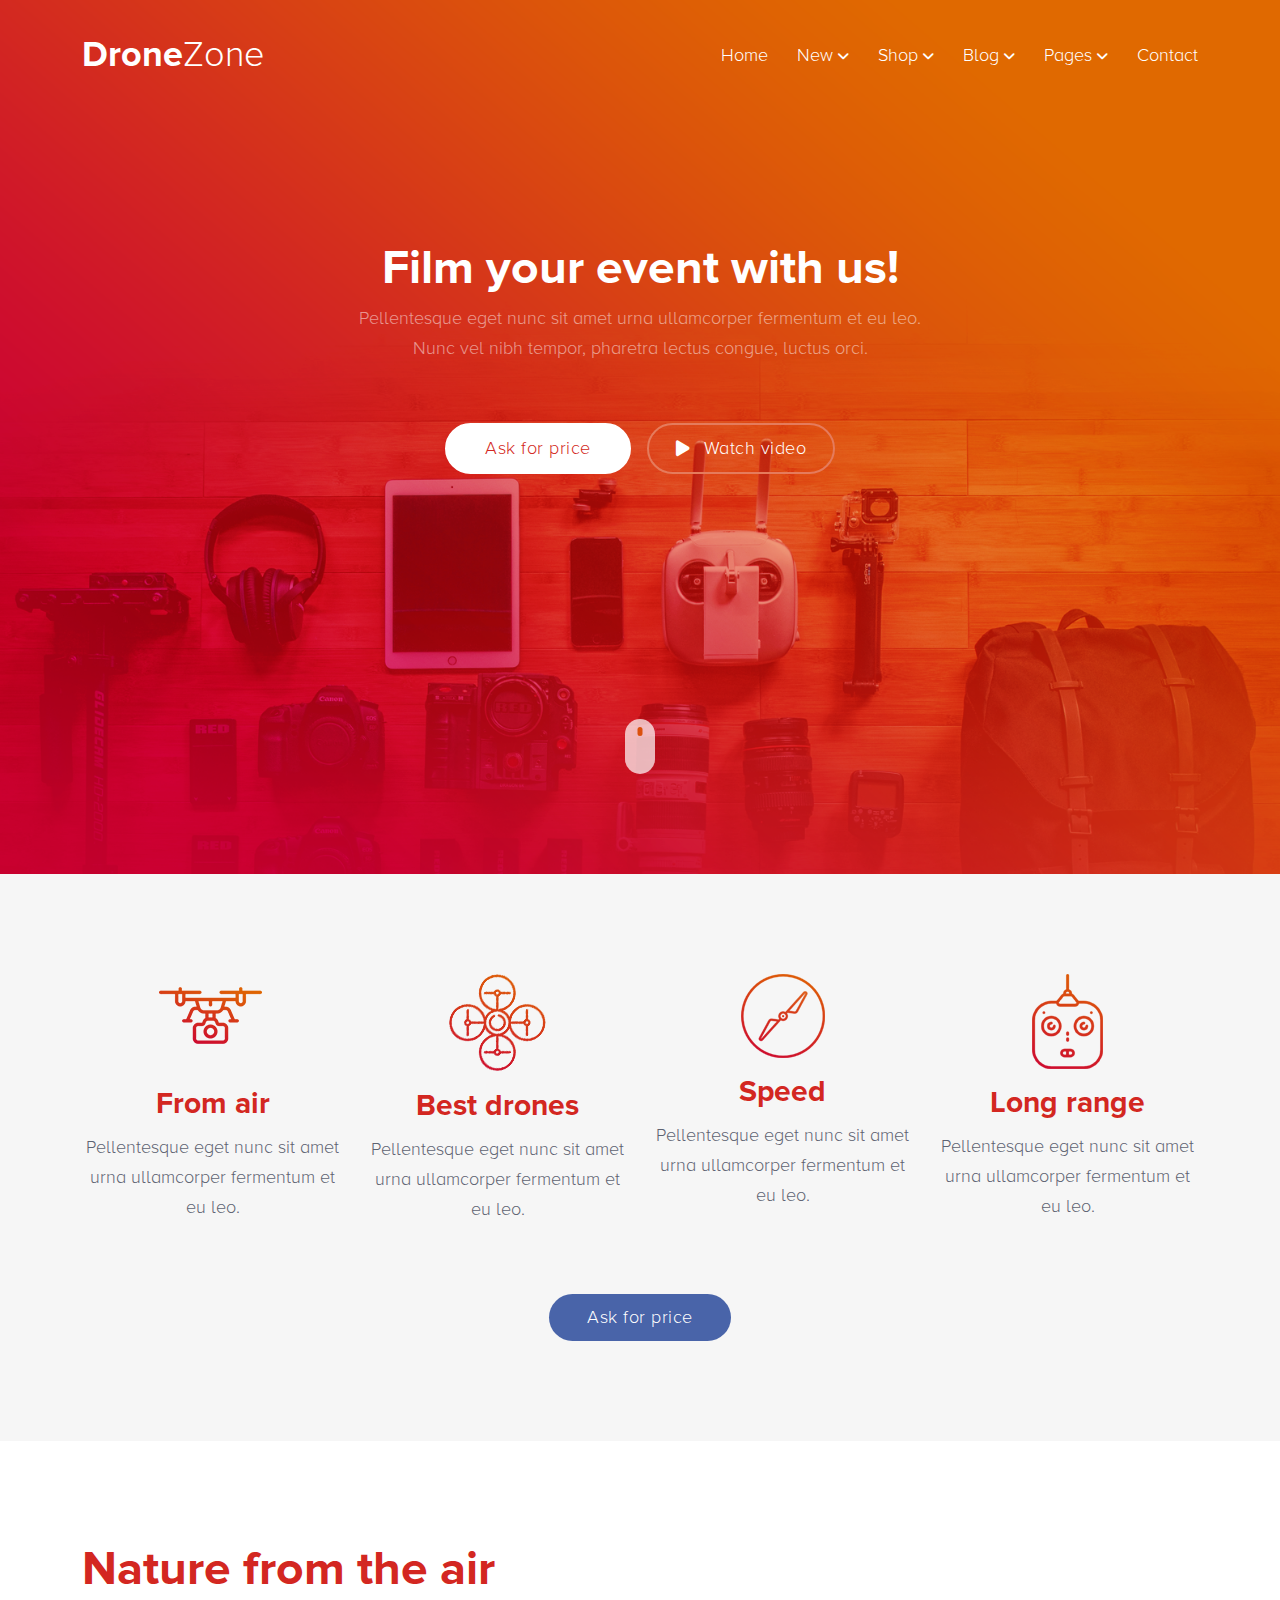
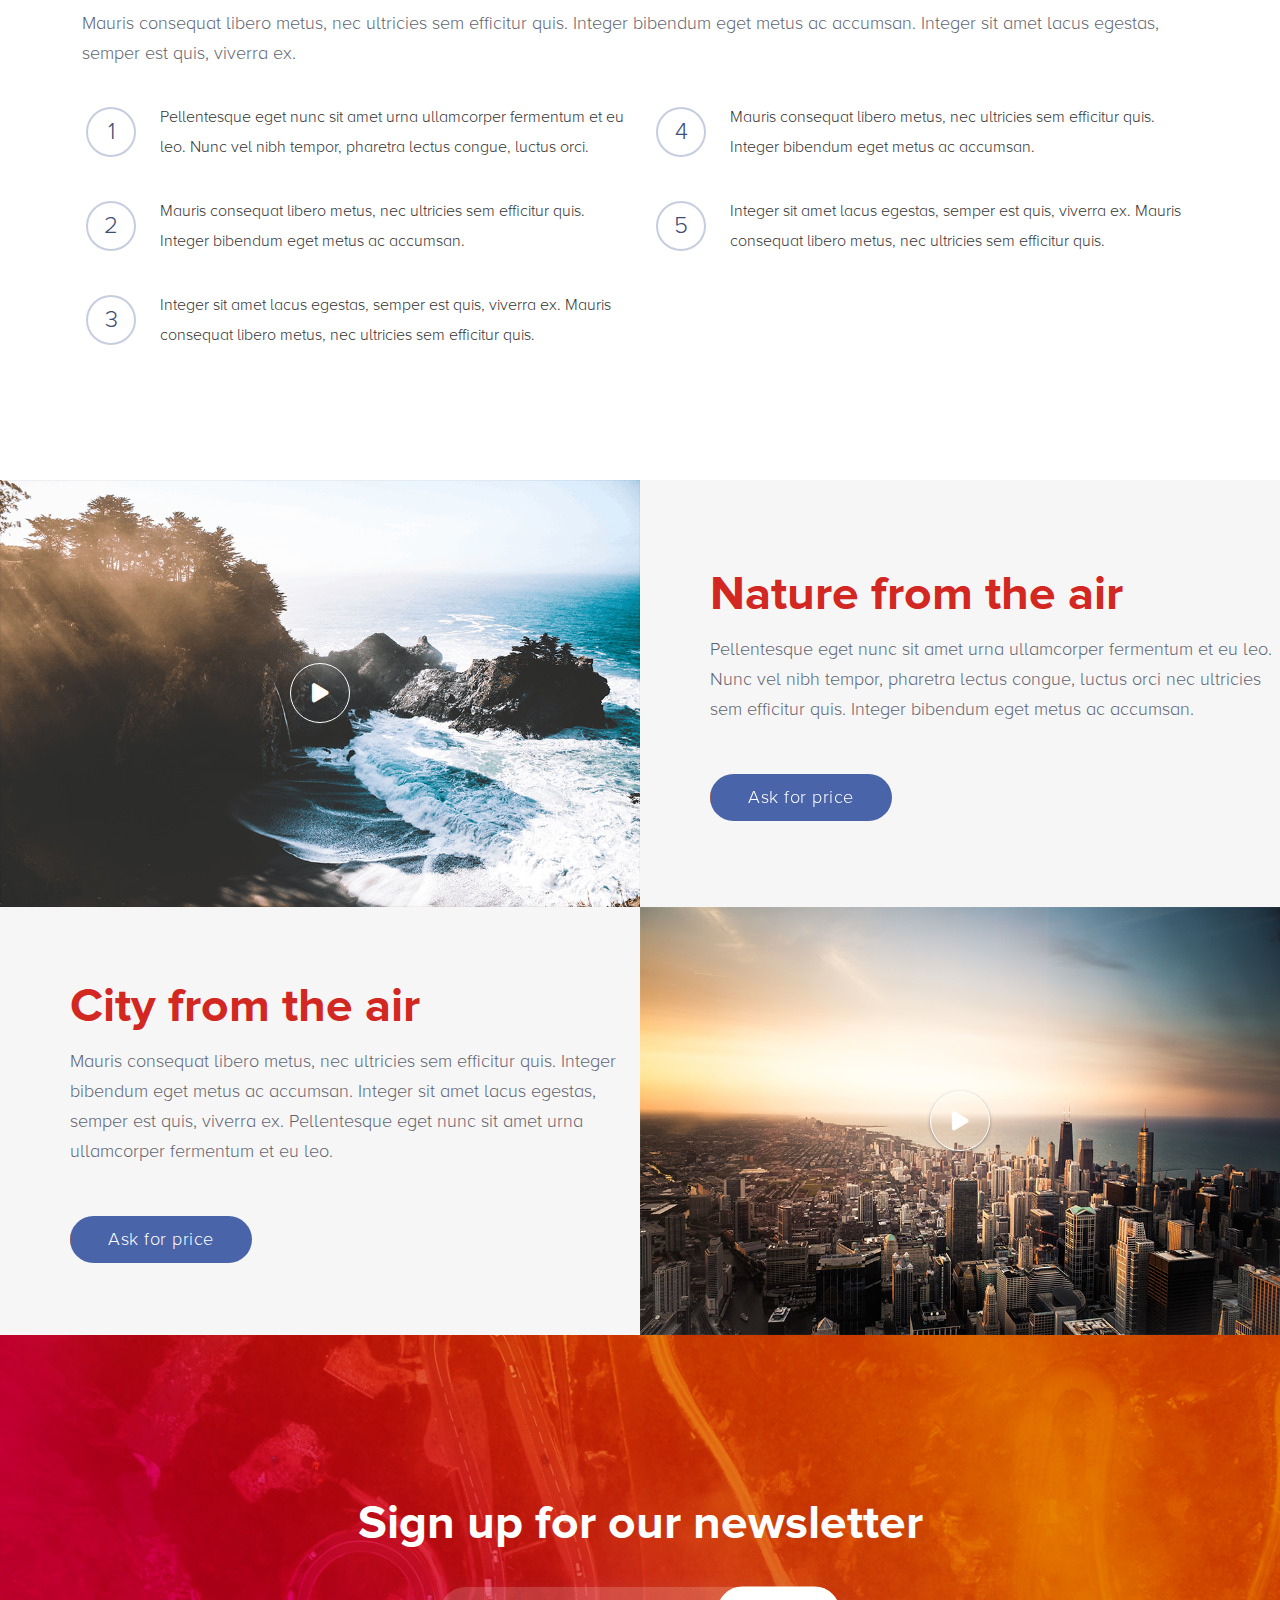
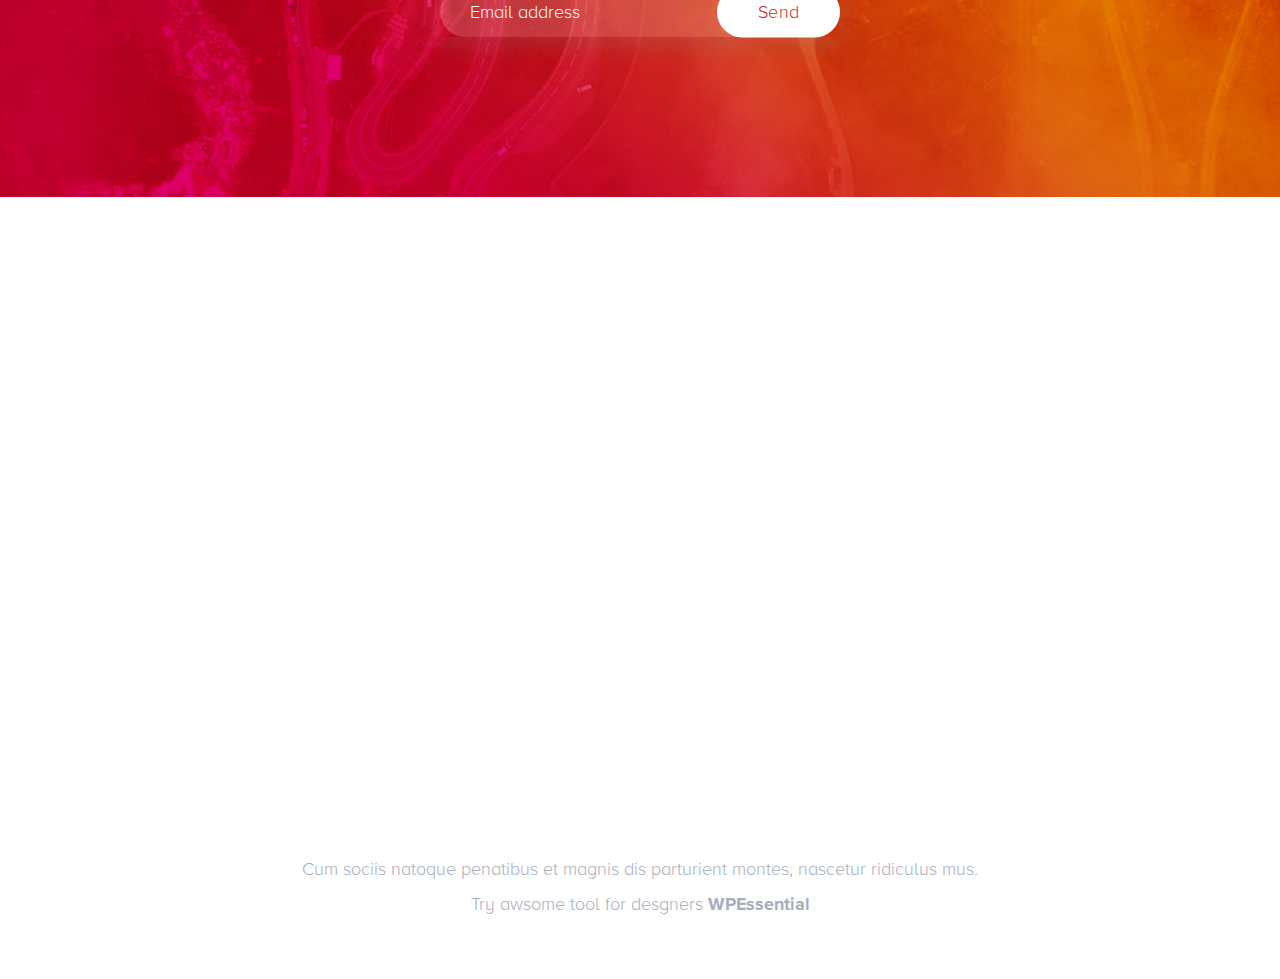
<file: index.html>
<!DOCTYPE html>
<html lang="en">

<head>
    <meta charset="utf-8">
    <meta http-equiv="X-UA-Compatible" content="IE=edge">
    <title>DroneZone</title>
    <meta name="description" content="">
    <meta name="viewport" content="width=device-width, user-scalable=no, initial-scale=1.0, maximum-scale=1.0, minimum-scale=1.0">
    <link rel="icon" type="image/png" sizes="32x32" href="assets/images/resources/favicon-32x32.png">
    <link rel="stylesheet" type="text/css" href="assets/css/bootstrap.min.css">
    <link rel="stylesheet" href="assets/css/flex-box.css">
    <link rel="stylesheet" type="text/css" href="assets/css/all.min.css">
    <link rel="stylesheet" href="assets/css/style.css">
    <link rel="stylesheet" type="text/css" href="assets/css/responsive.css">
</head>

<body>
    <header class="header">
        <div class="container">
            <div class="header-wrapper">
                <div class="logo-wrapper logo">
                    <h1><a href="index.html"><span>Drone</span>Zone</a></h1>
                </div>
                <div class="menu-wrapper">
                    <nav class="menu">
                    <div class="mobile-menu-head">
                        <div class="go-back"><i class="fa fa-angle-left"></i></div>
                        <div class="current-menu-title"></div>
                        <div class="mobile-menu-close">&times;</div>
                    </div>
                    <ul class="menu-main">
                        <li>
                            <a href="#">Home</a>
                        </li>
                        <li class="menu-item-has-children">
                            <a href="#">New <i class="fa fa-angle-down"></i></a>
                            <div class="sub-menu mega-menu mega-menu-column-4">
                                <div class="list-item text-center">
                                    <a href="#">
                                    <div class="sub-menu-preview">
                                    
                                    <img src="assets/images/resources/p1.jpg" alt="new Product">
                                    
                                </div>
                                    <h4 class="title">Product 1</h4></a>
                                </div>
                                <div class="list-item text-center">
                                    <a href="#">
                                    <div class="sub-menu-preview">
                                    
                                    <img src="assets/images/resources/p2.jpg" alt="new Product">
                                    
                                </div>
                                    <h4 class="title">Product 1</h4></a>
                                </div>
                                <div class="list-item text-center">
                                    <a href="#">
                                    <div class="sub-menu-preview">
                                    
                                    <img src="assets/images/resources/p3.jpg" alt="new Product">
                                    
                                </div>
                                    <h4 class="title">Product 1</h4></a>
                                </div>
                                <div class="list-item text-center">
                                    <a href="#">
                                    <div class="sub-menu-preview">
                                    
                                    <img src="assets/images/resources/p4.jpg" alt="new Product">
                                    
                                </div>
                                    <h4 class="title">Product 1</h4></a>
                                </div>
                            </div>
                        </li>
                        <li class="menu-item-has-children">
                            <a href="#">Shop <i class="fa fa-angle-down"></i></a>
                            <div class="sub-menu mega-menu mega-menu-column-4">
                               <div class="list-item">
                                  <h4 class="title">Men's Fashion</h4>
                                  <ul>
                                     <li><a href="#">Product List</a></li>
                                     <li><a href="#">Product List</a></li>
                                     <li><a href="#">Product List</a></li>
                                     <li><a href="#">Product List</a></li>
                                     <li><a href="#">Product List</a></li>
                                  </ul>
                                  <h4 class="title">Beauty</h4>
                                  <ul>
                                     <li><a href="#">Product List</a></li>
                                     <li><a href="#">Product List</a></li>
                                     <li><a href="#">Product List</a></li>
                                  </ul>
                               </div>
                               <div class="list-item">
                                <h4 class="title">Women's Fashion</h4>
                                <ul>
                                     <li><a href="#">Product List</a></li>
                                     <li><a href="#">Product List</a></li>
                                     <li><a href="#">Product List</a></li>
                                     <li><a href="#">Product List</a></li>
                                  </ul>
                                  <h4 class="title">Furniture</h4>
                                <ul>
                                     <li><a href="#">Product List</a></li>
                                     <li><a href="#">Product List</a></li>
                                     <li><a href="#">Product List</a></li>
                                     <li><a href="#">Product List</a></li>
                                  </ul>
                               </div>
                               <div class="list-item">
                                <h4 class="title">Home, Kitchen</h4>
                                <ul>
                                     <li><a href="#">Product List</a></li>
                                     <li><a href="#">Product List</a></li>
                                     <li><a href="#">Product List</a></li>
                                     <li><a href="#">Product List</a></li>
                                     <li><a href="#">Product List</a></li>
                                     <li><a href="#">Product List</a></li>
                                     <li><a href="#">Product List</a></li>
                                     <li><a href="#">Product List</a></li>
                                     <li><a href="#">Product List</a></li>
                                  </ul>
                               </div>
                               <div class="list-item">
                                 <img src="assets/images/resources/shop-1.jpg" alt="shop">
                               </div>
                            </div>
                        </li>
                        <li class="menu-item-has-children">
                            <a href="#">Blog <i class="fas fa-angle-down"></i></a>
                            <div class="sub-menu single-column-menu">
                                <ul>
                                    <li><a href="#">Standard Layout</a></li>
                                    <li><a href="blog.html">Grid Layout</a></li>
                                    <li><a href="blog-detail.html">single Post Layout</a></li>
                                </ul>
                            </div>
                        </li>
                        <li class="menu-item-has-children">
                            <a href="#">Pages <i class="fas fa-angle-down"></i></a>
                            <div class="sub-menu single-column-menu">
                                <ul>
                                    <li><a href="#">Login</a></li>
                                    <li><a href="#">Register</a></li>
                                    <li><a href="#">Faq</a></li>
                                    <li><a href="#">404 Page</a></li>
                                </ul>
                            </div>
                        </li>
                        <li>
                            <a href="#">Contact</a>
                        </li>
                    </ul>
                </nav>
                <div class="mobile-menu-trigger">
                    <span></span>
                </div>
                </div>
            </div>
            </div>
        </div>
    </header>
    
    <section class="banner">
    <div class="fxd-bg" style="background-image:url(assets/images/resources/bg1.png);">
        <div class="hero-wrap text-center">
            <div class="container">
                <div class="hero-content">
                    <h1>Film your event with us! </h1>
                    <p>Pellentesque eget nunc sit amet urna ullamcorper fermentum et eu leo.
                    Nunc vel nibh tempor, pharetra lectus congue, luctus orci.</p>
                    <div class="btn-grp">
                    <a href="#" class="theme-btn button-stroke">Ask for price</a>
                    <a href="https://www.youtube.com/watch?v=U2x8UJCcgPw" data-width="1000" data-height="600" class="theme-btn button-border" data-fancybox="video-gallery"><i class="fa-solid fa-play"></i> Watch video</a>
                </div>
                </div>
                <div class="scroll-mouse">
                  <span class="wheel"></span>
              </div>
            </div>
        </div>
    </div>
</section>
<section class="service py-100">
        <div class="container">
            <div class="service-wrapper">
                <div class="row">
                    <div class="col-lg-3 col-md-6">
                        <div class="service-box">
                            <figure><a href="#"><img src="assets/images/resources/s-1.png" alt="Service"></a></figure>
                            <div class="service-content">
                                <h3><a href="#">From air</a></h3>
                                <p>Pellentesque eget nunc sit amet urna ullamcorper fermentum et eu leo.</p>
                            </div>
                        </div>
                    </div>
                    <div class="col-lg-3 col-md-6">
                        <div class="service-box">
                            <figure><a href="#"><img src="assets/images/resources/s-2.png" alt="Service"></a></figure>
                            <div class="service-content">
                                <h3><a href="#">Best drones</a></h3>
                                <p>Pellentesque eget nunc sit amet urna ullamcorper fermentum et eu leo.</p>
                            </div>
                        </div>
                    </div>
                    <div class="col-lg-3 col-md-6">
                        <div class="service-box">
                            <figure><a href="#"><img src="assets/images/resources/s-3.png" alt="Service"></a></figure>
                            <div class="service-content">
                                <h3><a href="#">Speed</a></h3>
                                <p>Pellentesque eget nunc sit amet urna ullamcorper fermentum et eu leo.</p>
                            </div>
                        </div>
                    </div>
                    <div class="col-lg-3 col-md-6">
                        <div class="service-box">
                            <figure><a href="#"><img src="assets/images/resources/s-4.png" alt="Service"></a></figure>
                            <div class="service-content">
                                <h3><a href="#">Long range</a></h3>
                                <p>Pellentesque eget nunc sit amet urna ullamcorper fermentum et eu leo.</p>
                            </div>
                        </div>
                    </div>
                </div>
                <div class="row">
                    <div class="col-lg-12">
                        <div class="service-btn text-center">
                            <a href="#" class="theme-btn">Ask for price</a>
                        </div>
                    </div>
                </div>
            </div>
        </div>
    </section>
    <section class="sublist py-100">
        <div class="container">
            <div class="sublist-wrapper">
                <div class="row align-items-center parallex-row">
                    
                    
                    <div class="col-lg-8">
                        <div class="standard-box">
                            <h3>Nature from the air</h3>
                            <p>Mauris consequat libero metus, nec ultricies sem efficitur quis. Integer bibendum eget metus ac accumsan. Integer sit amet lacus egestas, semper est quis, viverra ex.</p>
                            <ol class="sub-list">
                                <div class="row">
                                    <div class="col-lg-6">
                                <li>
                                    <div class="list-content">
                                        
                                        <p>Pellentesque eget nunc sit amet urna ullamcorper fermentum et eu leo. Nunc vel nibh tempor, pharetra lectus congue, luctus orci.</p>
                                    </div>
                                </li>
                                <li>
                                    <div class="list-content">
                                        
                                        <p>Mauris consequat libero metus, nec ultricies sem efficitur quis. Integer bibendum eget metus ac accumsan.</p>
                                    </div>
                                </li>
                                <li>
                                    <div class="list-content">
                                        
                                        <p>Integer sit amet lacus egestas, semper est quis, viverra ex. Mauris consequat libero metus, nec ultricies sem efficitur quis.</p>
                                    </div>
                                </li>
                            </div>
                            <div class="col-lg-6">
                                <li>
                                    <div class="list-content">
                                        
                                        <p>Mauris consequat libero metus, nec ultricies sem efficitur quis. Integer bibendum eget metus ac accumsan.</p>
                                    </div>
                                </li>
                                <li>
                                    <div class="list-content">
                                        
                                        <p>Integer sit amet lacus egestas, semper est quis, viverra ex. Mauris consequat libero metus, nec ultricies sem efficitur quis.</p>
                                    </div>
                                </li>
                            </div>
                        </div>
                            </ol>
                        </div>
                    </div>
                    <div class="col-lg-4 parallex-col">
                        <div class="standard-image text-center">
                            <img src="assets/images/resources/drone-1.png" alt="Picture">
                        </div>
                    </div>
                </div>
            </div>
        </div>
    </section>
    <section>

        <div class="block-one">
            <div class="row gx-0 align-items-center">
                <div class="col-lg-6">
                    <div class="block-img">
                        <img src="assets/images/resources/b-1.png" alt="Block">
                        <a href="https://www.youtube.com/watch?v=U2x8UJCcgPw" data-fancybox="video-gallery" data-width="1000" data-height="600" class="play-button"><i class="fa-solid fa-play"></i></a>
                    </div>
                </div>
                <div class="col-lg-6">
                <div class="block-content">
                    <h3>Nature from the air</h3>
                        <p>Pellentesque eget nunc sit amet urna ullamcorper fermentum et eu leo. Nunc vel nibh tempor, pharetra lectus congue, luctus orci nec ultricies sem efficitur quis. Integer bibendum eget metus ac accumsan.</p>
                        <a href="#" class="theme-btn">Ask for price</a>
                </div>
            </div>
            </div>
            <div class="row gx-0 align-items-center">
                <div class="col-lg-6 second-order">
                <div class="block-content">
                    <h3>City from the air</h3>
                        <p>Mauris consequat libero metus, nec ultricies sem efficitur quis. Integer bibendum eget metus ac accumsan. Integer sit amet lacus egestas, semper est quis, viverra ex. Pellentesque eget nunc sit amet urna ullamcorper fermentum et eu leo. </p>
                        <a href="#" class="theme-btn">Ask for price</a>
                </div>
            </div>
                <div class="col-lg-6">
                    <div class="block-img">
                        <img src="assets/images/resources/b-2.png" alt="Block">
                        <a href="https://www.youtube.com/watch?v=U2x8UJCcgPw" data-fancybox="video-gallery" data-width="1000" data-height="600" class="play-button"><i class="fa-solid fa-play"></i></a>
                    </div>
                </div>
                
            </div>
        </div>
</section>
<section class="newsletter ">
    <div class="fxd-bg" style="background-image:url(assets/images/resources/bg2.png);">
        <div class="newsletter-wrapper">
            <div class="container">
                <h3>Sign up for our newsletter</h3>
                <form action="#">
                    <input type="email" placeholder="Email address">
                    <button type="button" class="theme-btn button-stroke">Send</button>
                </form>
            </div>
        </div>
    </div>
</section>
<div class="map-wrapper">
    <iframe src="https://www.google.com/maps/embed?pb=!1m14!1m8!1m3!1d96785.98997912502!2d-74.0394213!3d40.705639!3m2!1i1024!2i768!4f13.1!3m3!1m2!1s0x89c24fa5d33f083b%3A0xc80b8f06e177fe62!2sNew%20York%2C%20NY%2C%20USA!5e0!3m2!1sen!2s!4v1669118769063!5m2!1sen!2s"  height="600" style="border:0;" allowfullscreen="" loading="lazy" referrerpolicy="no-referrer-when-downgrade"></iframe>
</div>
<footer>
    <div class="container">
        <div class="ft-wrapper">
            <div class="widget">
                <p>Cum sociis natoque penatibus et magnis dis parturient montes, nascetur ridiculus mus.</p>
                <p>Try awsome tool for desgners <a href="#"><b>WPEssential</b></a></p>
            </div>
        </div>
    </div>
</footer>
    
    <script src="assets/js/jquery.min.js"></script>
    <script src="assets/js/flex-box.js"></script>
    <script src="assets/js/bootstrap.bundle.min.js"></script>
    <script src="assets/js/custom-script.js"></script>
</body>

</html>
</file>
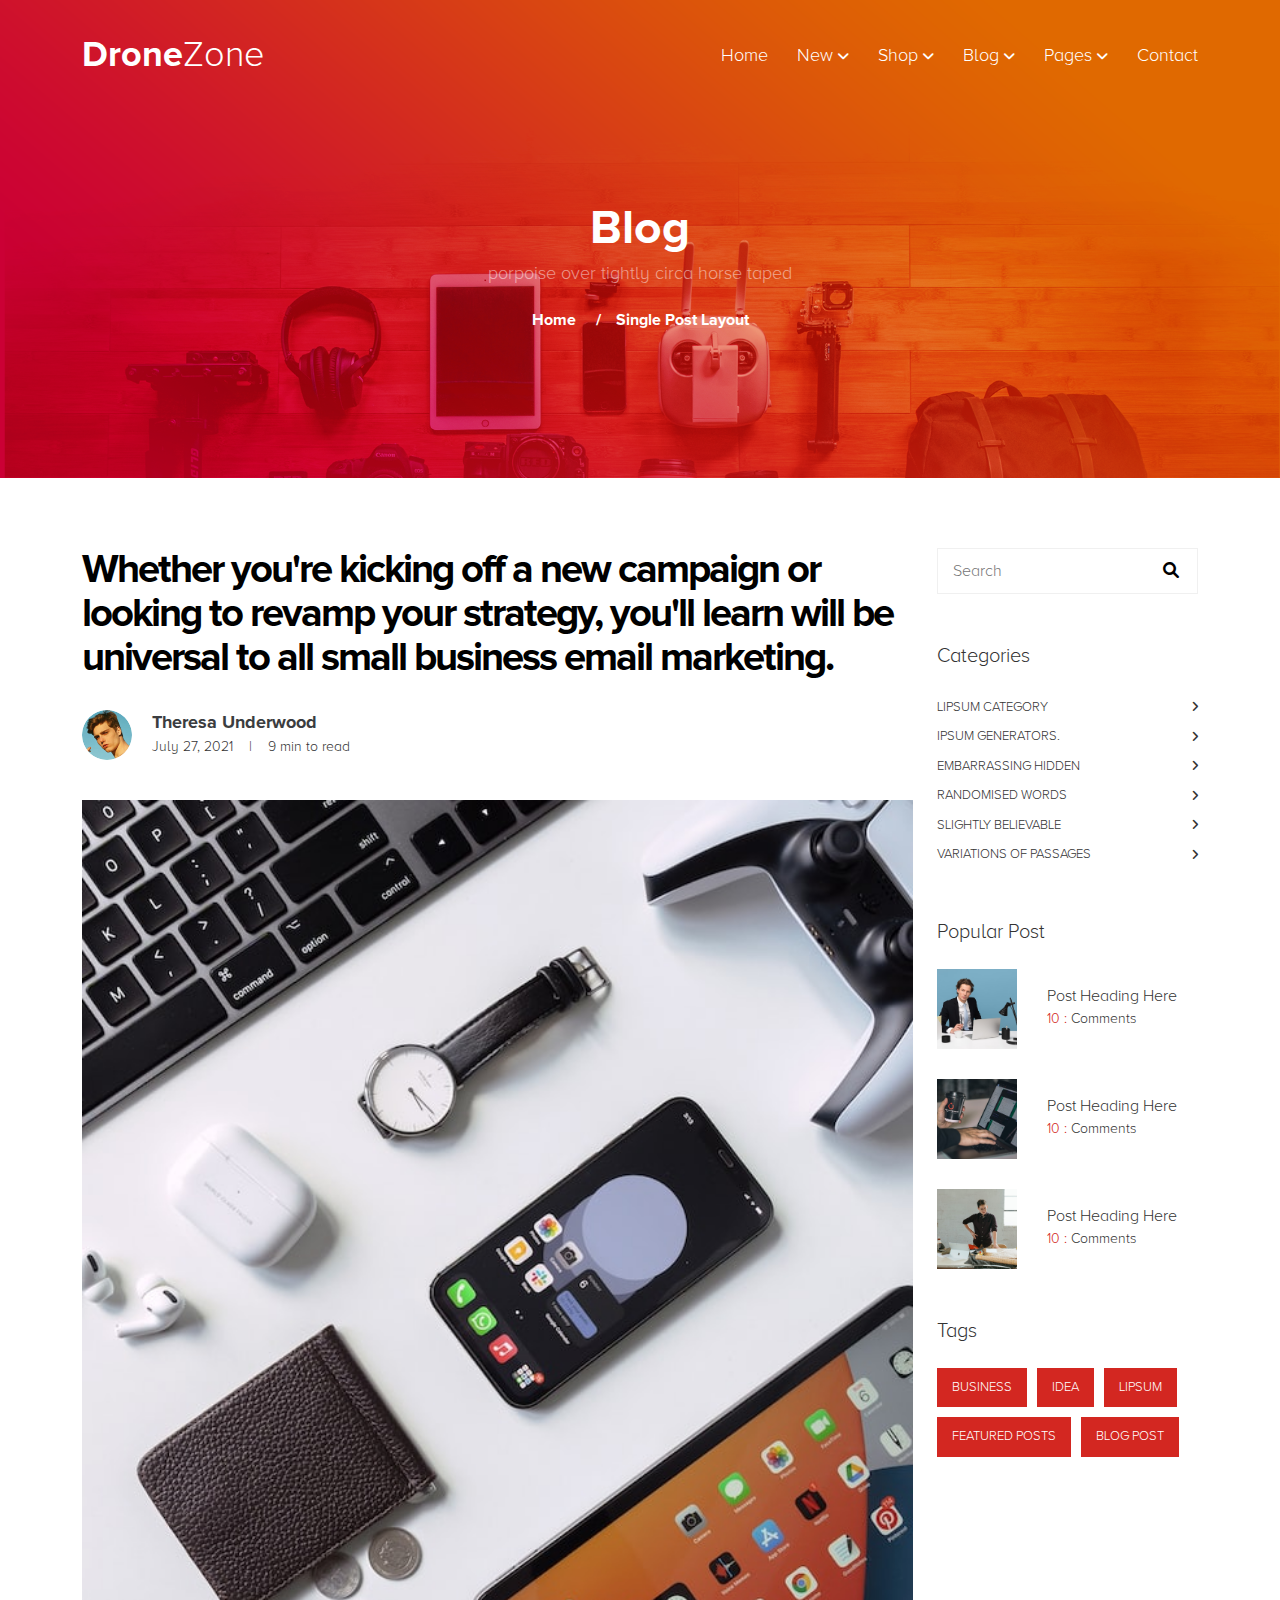
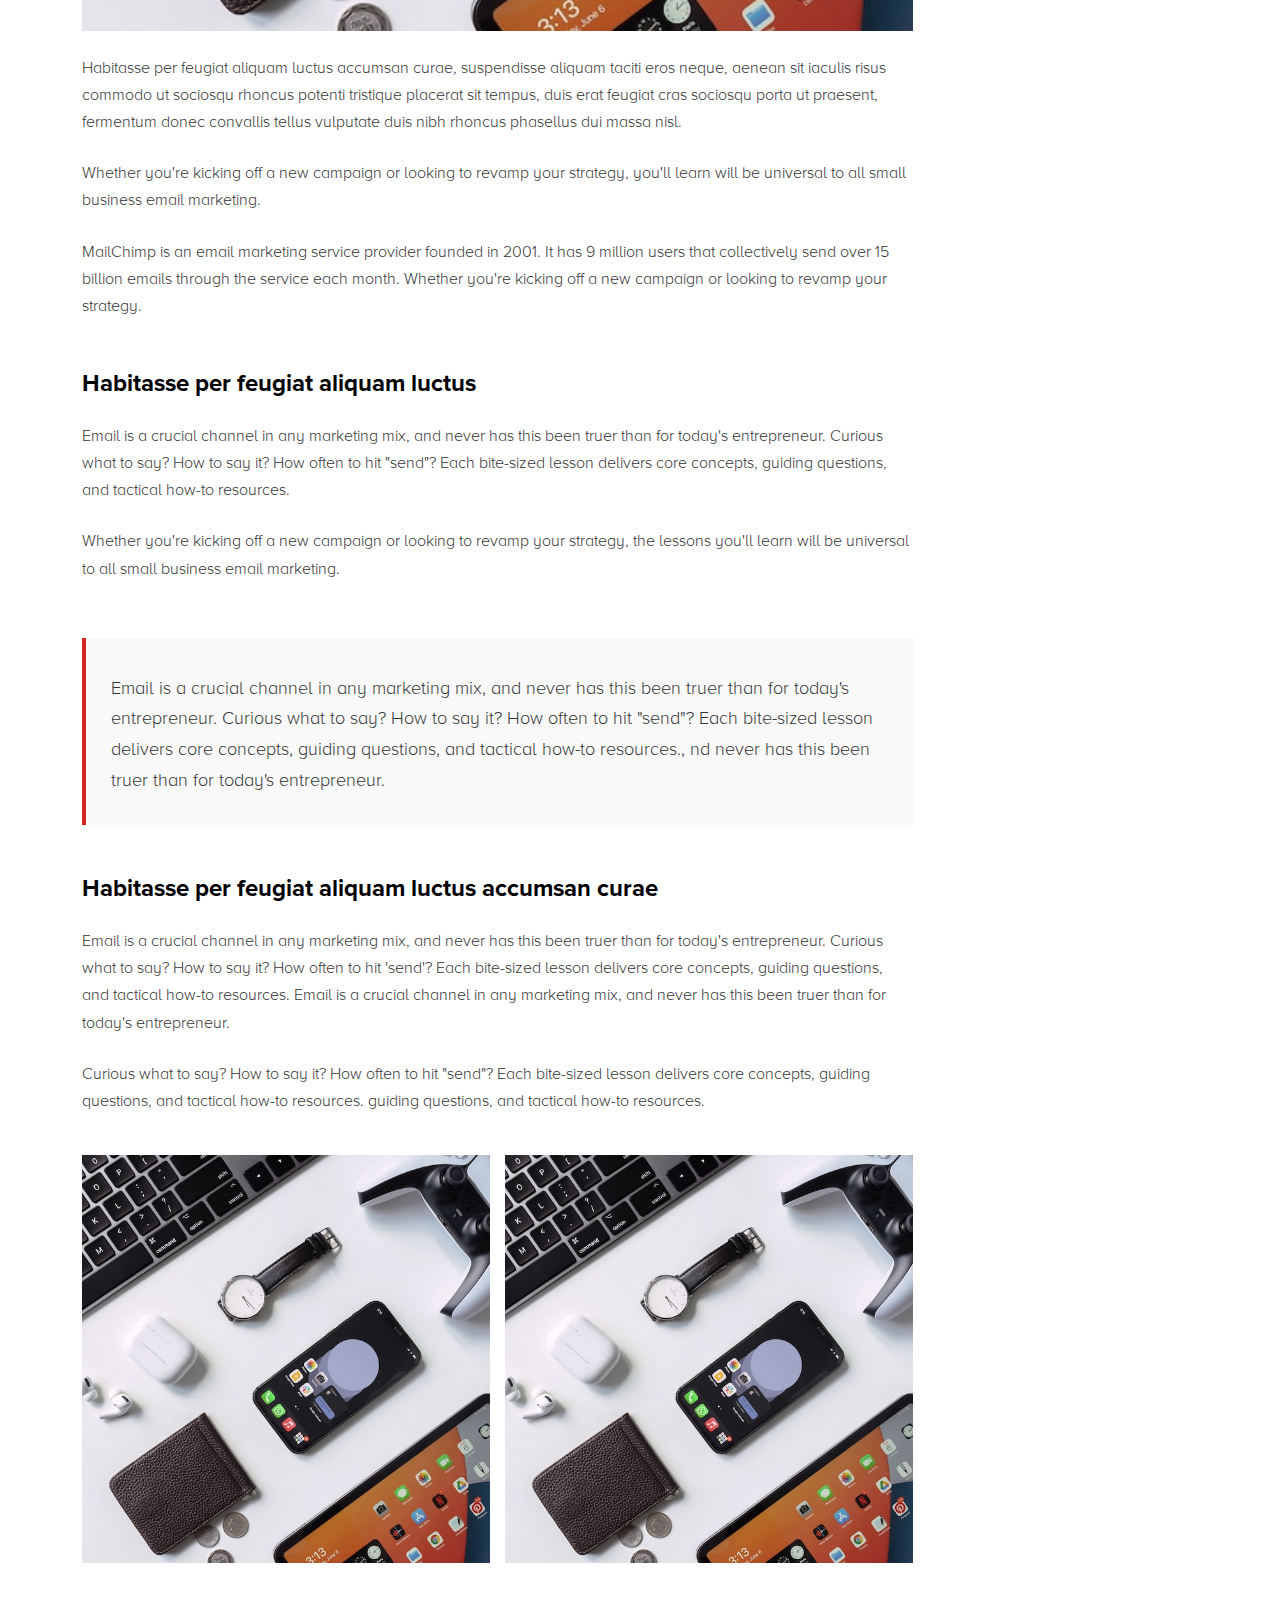
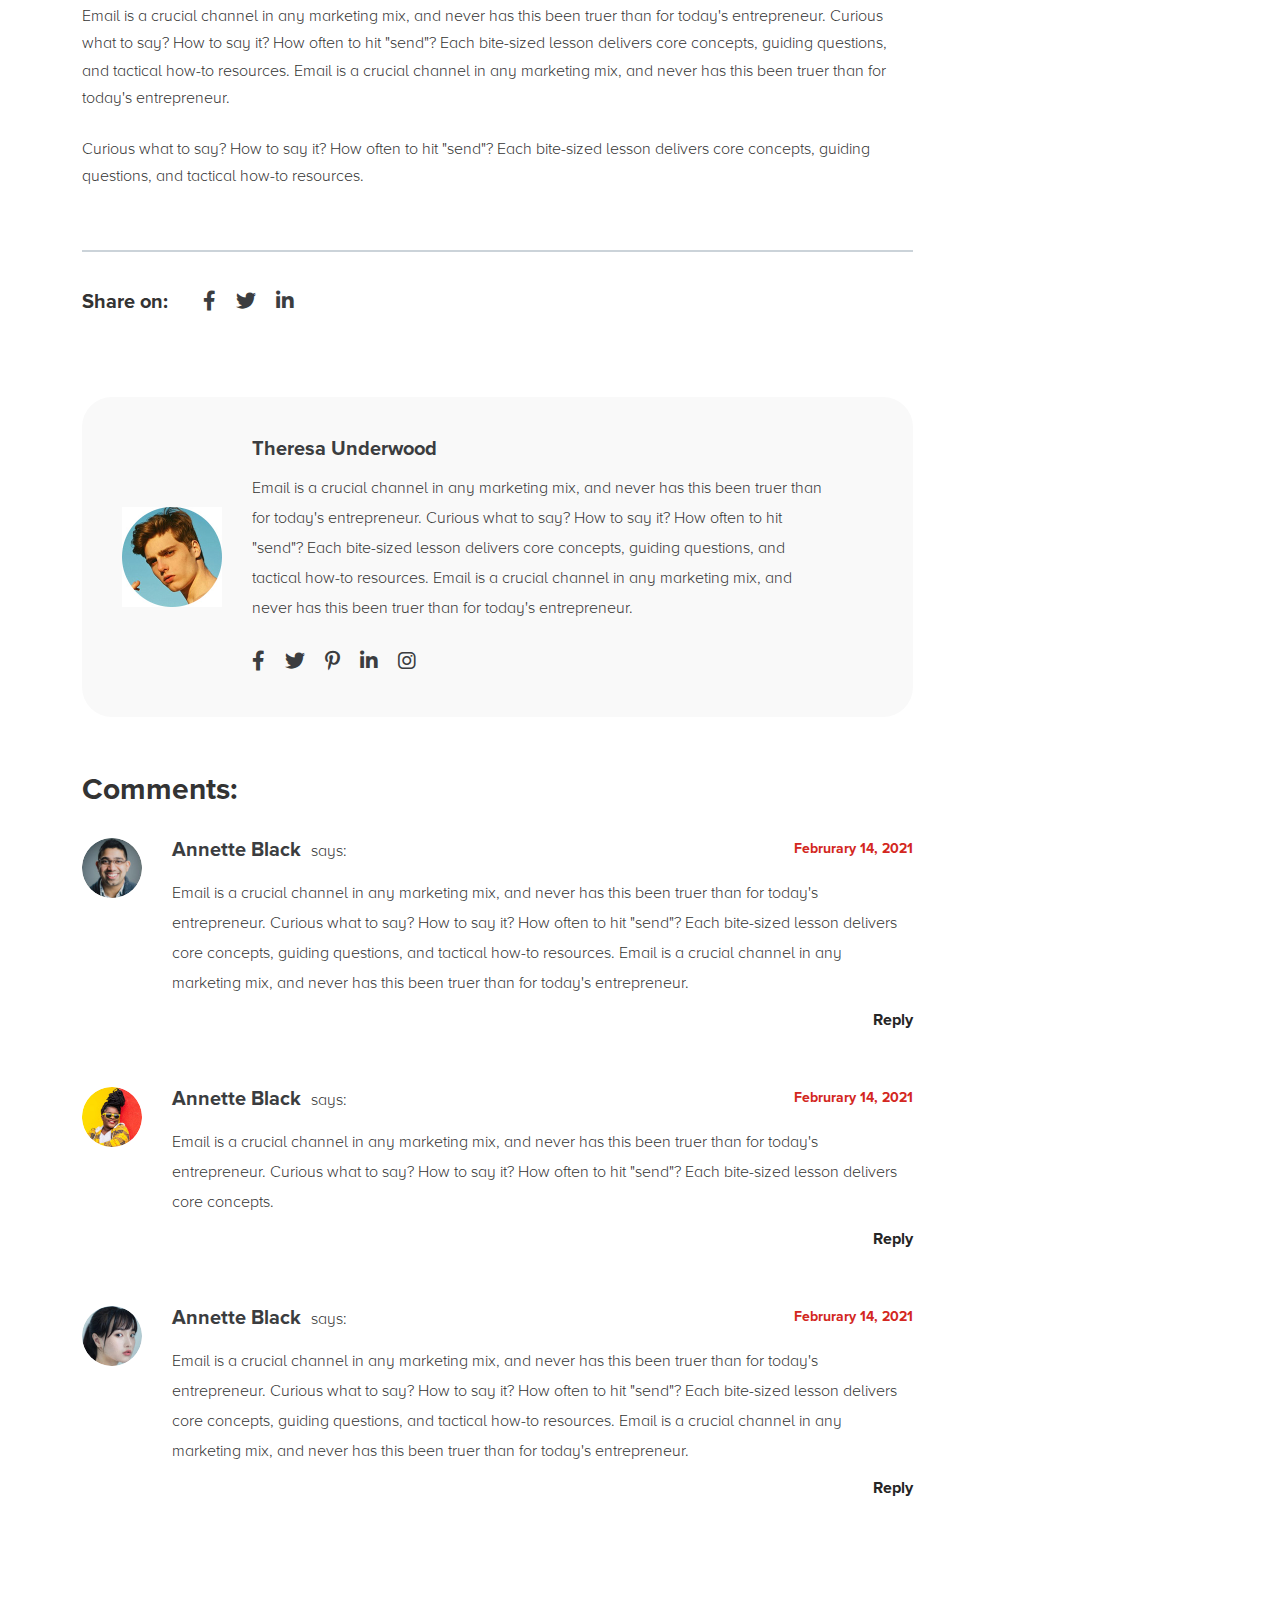
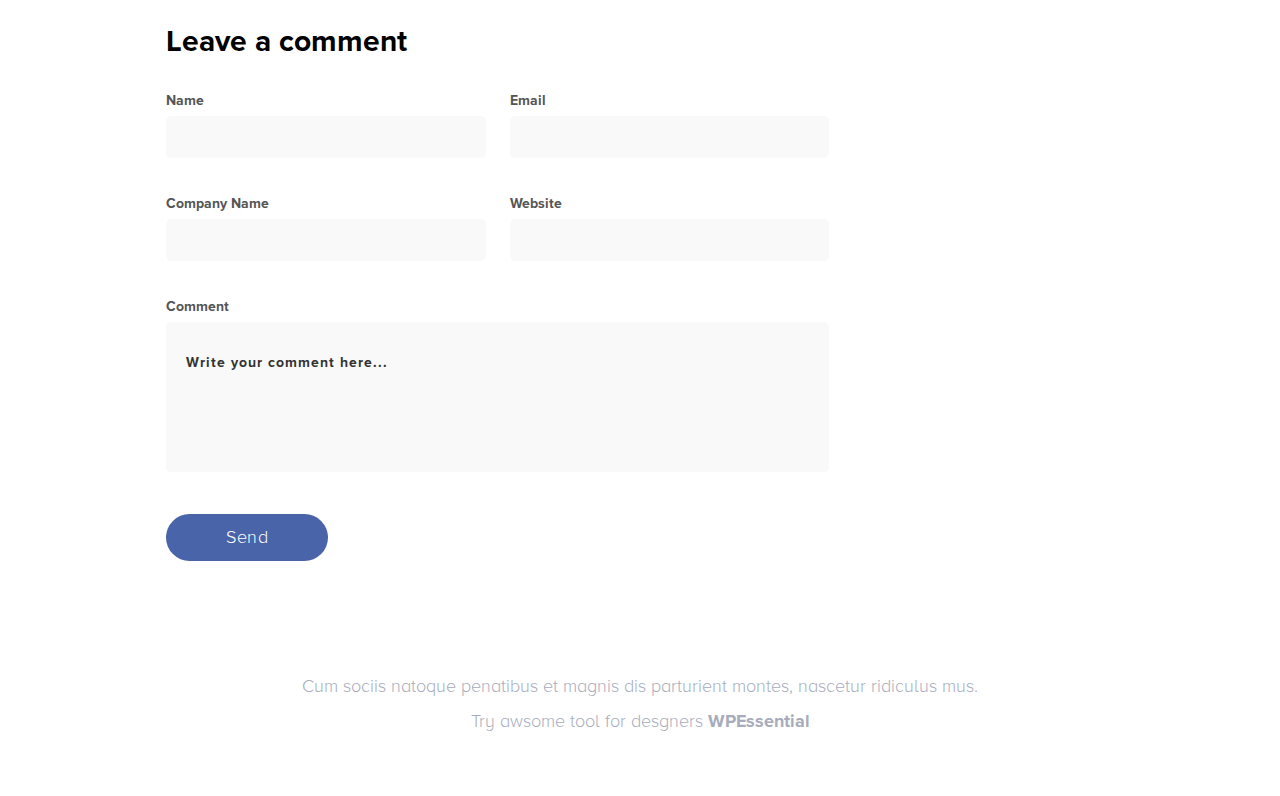
<file: blog-detail.html>
<!DOCTYPE html>
<html lang="en">

<head>
    <meta charset="utf-8">
    <meta http-equiv="X-UA-Compatible" content="IE=edge">
    <title>DroneZone</title>
    <meta name="description" content="">
    <meta name="viewport" content="width=device-width, user-scalable=no, initial-scale=1.0, maximum-scale=1.0, minimum-scale=1.0">
    <link rel="icon" type="image/png" sizes="32x32" href="assets/images/resources/favicon-32x32.png">
    <link rel="stylesheet" type="text/css" href="assets/css/bootstrap.min.css">
    <link rel="stylesheet" href="assets/css/flex-box.css">
    <link rel="stylesheet" type="text/css" href="assets/css/all.min.css">
    <link rel="stylesheet" href="assets/css/style.css">
    <link rel="stylesheet" type="text/css" href="assets/css/responsive.css">
</head>

<body>
    <header class="header ">
        <div class="container">
            <div class="header-wrapper">
                <div class="logo-wrapper logo">
                    <h1><a href="index.html"><span>Drone</span>Zone</a></h1>
                </div>
                <div class="menu-wrapper">
                    <nav class="menu">
                    <div class="mobile-menu-head">
                        <div class="go-back"><i class="fa fa-angle-left"></i></div>
                        <div class="current-menu-title"></div>
                        <div class="mobile-menu-close">&times;</div>
                    </div>
                    <ul class="menu-main">
                        <li>
                            <a href="index.html">Home</a>
                        </li>
                        <li class="menu-item-has-children">
                            <a href="#">New <i class="fa fa-angle-down"></i></a>
                            <div class="sub-menu mega-menu mega-menu-column-4">
                                <div class="list-item text-center">
                                    <a href="#">
                                    <div class="sub-menu-preview">
                                    
                                    <img src="assets/images/resources/p1.jpg" alt="new Product">
                                    
                                </div>
                                    <h4 class="title">Product 1</h4></a>
                                </div>
                                <div class="list-item text-center">
                                    <a href="#">
                                    <div class="sub-menu-preview">
                                    
                                    <img src="assets/images/resources/p2.jpg" alt="new Product">
                                    
                                </div>
                                    <h4 class="title">Product 1</h4></a>
                                </div>
                                <div class="list-item text-center">
                                    <a href="#">
                                    <div class="sub-menu-preview">
                                    
                                    <img src="assets/images/resources/p3.jpg" alt="new Product">
                                    
                                </div>
                                    <h4 class="title">Product 1</h4></a>
                                </div>
                                <div class="list-item text-center">
                                    <a href="#">
                                    <div class="sub-menu-preview">
                                    
                                    <img src="assets/images/resources/p4.jpg" alt="new Product">
                                    
                                </div>
                                    <h4 class="title">Product 1</h4></a>
                                </div>
                            </div>
                        </li>
                        <li class="menu-item-has-children">
                            <a href="#">Shop <i class="fa fa-angle-down"></i></a>
                            <div class="sub-menu mega-menu mega-menu-column-4">
                               <div class="list-item">
                                  <h4 class="title">Men's Fashion</h4>
                                  <ul>
                                     <li><a href="#">Product List</a></li>
                                     <li><a href="#">Product List</a></li>
                                     <li><a href="#">Product List</a></li>
                                     <li><a href="#">Product List</a></li>
                                     <li><a href="#">Product List</a></li>
                                  </ul>
                                  <h4 class="title">Beauty</h4>
                                  <ul>
                                     <li><a href="#">Product List</a></li>
                                     <li><a href="#">Product List</a></li>
                                     <li><a href="#">Product List</a></li>
                                  </ul>
                               </div>
                               <div class="list-item">
                                <h4 class="title">Women's Fashion</h4>
                                <ul>
                                     <li><a href="#">Product List</a></li>
                                     <li><a href="#">Product List</a></li>
                                     <li><a href="#">Product List</a></li>
                                     <li><a href="#">Product List</a></li>
                                  </ul>
                                  <h4 class="title">Furniture</h4>
                                <ul>
                                     <li><a href="#">Product List</a></li>
                                     <li><a href="#">Product List</a></li>
                                     <li><a href="#">Product List</a></li>
                                     <li><a href="#">Product List</a></li>
                                  </ul>
                               </div>
                               <div class="list-item">
                                <h4 class="title">Home, Kitchen</h4>
                                <ul>
                                     <li><a href="#">Product List</a></li>
                                     <li><a href="#">Product List</a></li>
                                     <li><a href="#">Product List</a></li>
                                     <li><a href="#">Product List</a></li>
                                     <li><a href="#">Product List</a></li>
                                     <li><a href="#">Product List</a></li>
                                     <li><a href="#">Product List</a></li>
                                     <li><a href="#">Product List</a></li>
                                     <li><a href="#">Product List</a></li>
                                  </ul>
                               </div>
                               <div class="list-item">
                                 <img src="assets/images/resources/shop-1.jpg" alt="shop">
                               </div>
                            </div>
                        </li>
                        <li class="menu-item-has-children">
                            <a href="#">Blog <i class="fas fa-angle-down"></i></a>
                            <div class="sub-menu single-column-menu">
                                <ul>
                                    <li><a href="#">Standard Layout</a></li>
                                    <li><a href="blog.html">Grid Layout</a></li>
                                    <li><a href="blog-detail.html">single Post Layout</a></li>
                                </ul>
                            </div>
                        </li>
                        <li class="menu-item-has-children">
                            <a href="#">Pages <i class="fas fa-angle-down"></i></a>
                            <div class="sub-menu single-column-menu">
                                <ul>
                                    <li><a href="#">Login</a></li>
                                    <li><a href="#">Register</a></li>
                                    <li><a href="#">Faq</a></li>
                                    <li><a href="#">404 Page</a></li>
                                </ul>
                            </div>
                        </li>
                        <li>
                            <a href="#">Contact</a>
                        </li>
                    </ul>
                </nav>
                <div class="mobile-menu-trigger">
                    <span></span>
                </div>
                </div>
            </div>
            </div>
        </div>
    </header>
    <section class="banner">
        <div class="fxd-bg" style="background-image:url(assets/images/resources/bg1.png);">
            <div class="container">
                <div class="page-detail-wrapper">
                    <div class="page-info">
                        <h1>Blog</h1>
                        <p>porpoise over tightly circa horse taped</p>
                    </div>
                    <div class="breadcrumb-wrapper">
                        <ul class="breadcrumb">
                            <li><a href="index.html">Home</a></li>
                            <li class="active">Single Post Layout</li>
                        </ul>
                    </div>
                </div>
            </div>
        </div>
    </section>
    <section class="section-detail">

        <div class="container">
            <div class="row">
                <div class="col-lg-9">
                    
            <div class="post-detail position-relative">
                <div class="post-detail-info ">
                    <h1 class="mb-0">Whether you're kicking off a new campaign or looking to revamp your strategy, you'll learn will be universal to all small business email marketing.</h1>
                    <div class="post-detail-mini-author align-items-center d-flex flex-wrap">
                        <img class="img-fluid rounded-circle" src="assets/images/resources/author-img.jpg" height="50" width="50">
                        <div class="post-detail-min-author-info">
                            <h5 class="mb-0"><a href="#">Theresa Underwood</a></h5>
                            <span class="d-block">July 27, 2021 &nbsp;&nbsp; | &nbsp;&nbsp; 9 min to read</span>
                            <!--info-->
                        </div>
                        <!--post-detail-author-->
                    </div>
                    <!-post-detail-info-->
                </div>
                <figure class="post-detail-img overflow-hidden position-relative ">
                    <img class="img-fluid w-100" src="assets/images/resources/p2.jpg">
                </figure>
                <div class="post-detail-content ">
                    <p>Habitasse per feugiat aliquam luctus accumsan curae, suspendisse aliquam taciti eros neque,
                        aenean sit iaculis risus commodo ut sociosqu rhoncus potenti tristique placerat sit tempus, duis erat feugiat cras
                        sociosqu porta ut praesent, fermentum donec convallis tellus vulputate duis nibh rhoncus phasellus dui massa nisl.</p>
                    <p>Whether you're kicking off a new campaign or looking to revamp your strategy, you'll learn will be universal to all small business email marketing.</p>
                    <p>MailChimp is an email marketing service provider founded in 2001. It has 9 million users that collectively send over 15 billion emails through the service each month.
                        Whether you're kicking off a new campaign or looking to revamp your strategy.</p>
                    <h3>Habitasse per feugiat aliquam luctus</h3>
                    <p>Email is a crucial channel in any marketing mix, and never has this been truer than for today's entrepreneur. Curious what to say? How to say it? How often to hit "send"?
                        Each bite-sized lesson delivers core concepts, guiding questions, and tactical how-to resources.</p>
                    <p>Whether you're kicking off a new campaign or looking to revamp your strategy, the lessons you'll learn will be universal to all small business email marketing.</p>
                    <blockquote>
                        <p>Email is a crucial channel in any marketing mix, and never has this
                            been truer than for today's entrepreneur. Curious what to say? How to say it? How often to hit "send"? Each bite-sized lesson delivers core concepts, guiding questions, and tactical how-to resources.,
                            nd never has this been truer than for today's entrepreneur.</p>
                    </blockquote>
                    <h3>Habitasse per feugiat aliquam luctus accumsan curae</h3>
                    <p>Email is a crucial channel in any marketing mix, and never has this been truer than for today's entrepreneur. Curious what to say? How to say it? How often to hit 'send'? Each bite-sized lesson delivers core concepts, guiding questions, and tactical how-to resources. Email is a crucial
                        channel in any marketing mix, and never has this been truer than for today's entrepreneur.</p>
                    <p>Curious what to say? How to say it? How often to hit "send"? Each bite-sized lesson delivers core concepts, guiding questions, and tactical how-to resources. guiding questions, and tactical how-to resources.</p>
                    <div class="grid-2">
                        <figure class="featured-product-img post-detail-img overflow-hidden">
                            <a href="assets/images/resources/blog-2.jpg">
                                <img class="img-fluid " src="assets/images/resources/p2.jpg">
                            </a>
                            <!--featured-product-box-->
                        </figure>
                        <figure class="featured-product-img post-detail-img overflow-hidden">
                            <a href="assets/images/resources/blog-3.jpg">
                                <img class="img-fluid " src="assets/images/resources/p2.jpg">
                            </a>
                            <!--featured-product-box-->
                        </figure>
                        <!--post-gallery-->
                    </div>
                    <p>Email is a crucial channel in any marketing mix, and never has this been truer than for today's entrepreneur. Curious what to say? How to say it? How often to hit "send"? Each bite-sized lesson delivers core concepts, guiding questions, and tactical how-to resources. Email is a crucial channel
                        in any marketing mix, and never has this been truer than for today's entrepreneur.</p>
                    <p>Curious what to say? How to say it? How often to hit "send"? Each bite-sized lesson delivers core concepts, guiding questions, and tactical how-to resources.</p>
                    <!--post-content-->
                </div>
                <div class="post-detail-share d-flex flex-wrap align-items-center ">
                    <h5 class="mb-0">Share on:</h5>
                    <div class="share-links d-flex flex-wrap">
                        <a href="https://www.facebook.com/" title="Facebook" target="_blank"><i class="fab fa-facebook-f"></i></a>
                        <a href="https://www.twitter.com/" title="Twitter" target="_blank"><i class="fab fa-twitter"></i></a>
                        <a href="https://www.linkedin.com/" title="Linkedin" target="_blank"><i class="fab fa-linkedin-in"></i></a>
                        <!--share-links-->
                    </div>
                    <!--post-share-->
                </div>
                <div class="post-detail-author-info bg-color5 align-items-center d-flex flex-wrap ">
                    <img src="assets/images/resources/author-img.jpg" height="100" width="100">
                    <div class="post-detail-info-inner">
                        <h5 class="mb-0"><a href="#">Theresa Underwood</a></h5>
                        <p class="mb-0">Email is a crucial channel in any marketing mix, and never has this been truer than for today's entrepreneur. Curious what to say? How to say it? How often to hit "send"? Each bite-sized lesson delivers core concepts, guiding questions, and tactical how-to resources. Email is a crucial channel in any marketing mix, and never has this been truer than for today's entrepreneur.</p>
                        <div class="share-links d-flex flex-wrap">
                            <a href="https://www.facebook.com/" title="Facebook" target="_blank"><i class="fab fa-facebook-f"></i></a>
                            <a href="https://www.twitter.com/" title="Twitter" target="_blank"><i class="fab fa-twitter"></i></a>
                            <a href="https://www.pinterest.com/" title="Pinterest" target="_blank"><i class="fab fa-pinterest-p"></i></a>
                            <a href="https://www.linkedin.com/" title="Linkedin" target="_blank"><i class="fab fa-linkedin-in"></i></a>
                            <a href="https://www.instagram.com/" title="Instagram" target="_blank"><i class="fab fa-instagram"></i></a>
                            <!--share-links-->
                        </div>
                        <!--inner-->
                    </div>
                    <!--post-author-info-->
                </div>
                <div class="comments-thread">
                    <h3>Comments:</h3>
                    <ul class="comment-list comments">
                        <li class="comment-author-bizvee">
                            <div class="comment comment-body ">
                                <img class="comment-author vcard" src="assets/images/resources/comment-img1.jpg" height="60" width="60">
                                <div class="comment-detail">
                                    <h5><a href="#">Annette Black</a></h5><span class="says">says:</span>
                                    <span class="post-detail-date-reply comment-metadata">Februrary 14, 2021
                                    </span>
                                    <p class="comment-content">Email is a crucial channel in any marketing mix, and never has this been truer than for today's entrepreneur. Curious what to say? How to say it?
                                        How often to hit "send"? Each bite-sized lesson delivers core concepts, guiding questions, and tactical how-to resources. Email is a crucial channel in any marketing mix, and never has this been truer than for today's entrepreneur.</p>
                                    <div class="reply">
                                        <a href="#">Reply</a></div>
                                    <!--comment-detail-->
                                </div>
                                <!-- Commennts-->
                            </div>
                        </li>
                        <li>
                            <div class="comment comment-body">
                                <img class="comment-author vcard" src="assets/images/resources/comment-img2.jpg" height="60" width="60">
                                <div class="comment-detail">
                                    <h5><a href="#">Annette Black</a></h5><span class="says">says:</span>
                                    <span class="post-detail-date-reply comment-metadata">Februrary 14, 2021
                                    </span>
                                    <p class="comment-content">Email is a crucial channel in any marketing mix, and never has this been truer than for today's entrepreneur. Curious what to say? How to say it?
                                        How often to hit "send"? Each bite-sized lesson delivers core concepts.</p>
                                    <div class="reply">
                                        <a href="#">Reply</a></div>
                                    <!--comment-detail-->
                                </div>
                                <!-- Commennts-->
                            </div>
                        </li>
                        <li>
                            <div class="comment-body comment">
                                <img class="comment-author vcard" src="assets/images/resources/comment-img3.jpg" height="60" width="60">
                                <div class="comment-detail">
                                    <h5><a href="#">Annette Black</a></h5><span class="says">says:</span>
                                    <span class="post-detail-date-reply comment-metadata">Februrary 14, 2021
                                        </a>
                                    </span>
                                    <p class="comment-content">Email is a crucial channel in any marketing mix, and never has this been truer than for today's entrepreneur. Curious what to say? How to say it?
                                        How often to hit "send"? Each bite-sized lesson delivers core concepts, guiding questions, and tactical how-to resources. Email is a crucial channel in any marketing mix, and never has this been truer than for today's entrepreneur.</p>
                                    <div class="reply">
                                        <a href="#">Reply</a></div>
                                    <!--comment-detail-->
                                </div>
                                <!-- Commennts-->
                            </div>
                        </li>
                    </ul>
                    <!--comment-thread-->
                </div>
                <!--post-detail-->
            </div>
            <!--container-->
        <div class="comment-reply position-relative ">
            <div class="container">
                <h3>Leave a comment</h3>
                <form>
                    <div class="row mrg30">
                        <div class="col-md-6 col-sm-12 col-lg-6">
                            <div class="field-box v2 position-relative ">
                                <label>Name</label>
                                <input type="text" required>
                                <!--field-box-->
                            </div>
                            <!--col-->
                        </div>
                        <div class="col-md-6 col-sm-12 col-lg-6">
                            <div class="field-box v2 position-relative ">
                                <label>Email</label>
                                <input type="email" required>
                                <!--field-box-->
                            </div>
                            <!--col-->
                        </div>
                        <div class="col-md-6 col-sm-12 col-lg-6">
                            <div class="field-box v2 position-relative ">
                                <label>Company Name</label>
                                <input type="text" required>
                                <!--field-box-->
                            </div>
                            <!--col-->
                        </div>
                        <div class="col-md-6 col-sm-12 col-lg-6">
                            <div class="field-box v2 position-relative ">
                                <label>Website</label>
                                <input type="url" required>
                                <!--field-box-->
                            </div>
                            <!--col-->
                        </div>
                        <div class="col-md-12 col-sm-12 col-lg-12">
                            <div class="field-box v2 position-relative ">
                                <label>Comment</label>
                                <textarea placeholder="Write your comment here..."></textarea>
                                <!--field-box-->
                            </div>
                            <div class="field-btn position-relative ">
                                <button class="theme-btn" type="submit">Send
                                </button>
                                <!--field-btn-->
                            </div>
                            <!--col-->
                        </div>
                        <!--row-->
                    </div>
                </form>
            </div>
            <!--comment-reply-->
        </div>
    </div>
    <div class="col-lg-3">
<aside>
<div class="sidebar-widget">
<form>
<input type="text" placeholder="Search">
<button type="submit"><i class="fa-solid fa-magnifying-glass"></i></button>
</form>
</div>
<div class="sidebar-widget">
<h4 class="sidebar-title">Categories</h4>
<div class="sidebar-categorie">
<ul>
<li><a href="#">Lipsum Category</a></li>
<li><a href="#">Ipsum generators.</a></li>
<li><a href="#">embarrassing hidden</a></li>
<li><a href="#">randomised words</a></li>
<li><a href="#">slightly believable</a></li>
<li><a href="#">variations of passages</a></li>
</ul>
</div>
</div>
<div class="sidebar-widget">
<h4 class="sidebar-title">Popular Post</h4>
<div class="aside-post-wrapper">
<ul class="sidebar-post-list">
<li>
<div class="sidebar-post-image">
<img src="assets/images/resources/blog-1.jpg" alt="post-img">
</div>
<div class="sidebar-post-content">
<h3><a href="news-details.html">Post Heading Here</a></h3>
<span>10 : <a href="#">Comments</a></span>
</div>
</li>
<li>
<div class="sidebar-post-image">
<img src="assets/images/resources/blog-2.jpg" alt="post-img">
</div>
<div class="sidebar-post-content">
<h3><a href="news-details.html">Post Heading Here</a></h3>
<span>10 : <a href="#">Comments</a></span>
</div>
</li>
<li>
<div class="sidebar-post-image">
<img src="assets/images/resources/blog-3.jpg" alt="post-img">
</div>
<div class="sidebar-post-content">
<h3><a href="news-details.html">Post Heading Here</a></h3>
<span>10 : <a href="#">Comments</a></span>
</div>
</li>
</ul>
</div>
</div>
<div class="sidebar-widget">
<h4 class="sidebar-title">Tags</h4>
<div class="sidebar-tag">
<ul>
<li><a href="#">Business</a></li>
<li><a href="#">idea</a></li>
<li><a href="#">lipsum</a></li>
<li><a href="#">featured posts</a></li>
<li><a href="#">blog post</a></li>
</ul>
</div>
</div>
</aside>
</div>
</div>
    </section>
   <footer>
    <div class="container">
        <div class="ft-wrapper">
            <div class="widget">
                <p>Cum sociis natoque penatibus et magnis dis parturient montes, nascetur ridiculus mus.</p>
                <p>Try awsome tool for desgners <a href="#"><b>WPEssential</b></a></p>
            </div>
        </div>
    </div>
</footer>
    
    <script src="assets/js/jquery.min.js"></script>
    <script src="assets/js/flex-box.js"></script>
    <script src="assets/js/bootstrap.bundle.min.js"></script>
    <script src="assets/js/custom-script.js"></script>
</body>

</html>
</file>
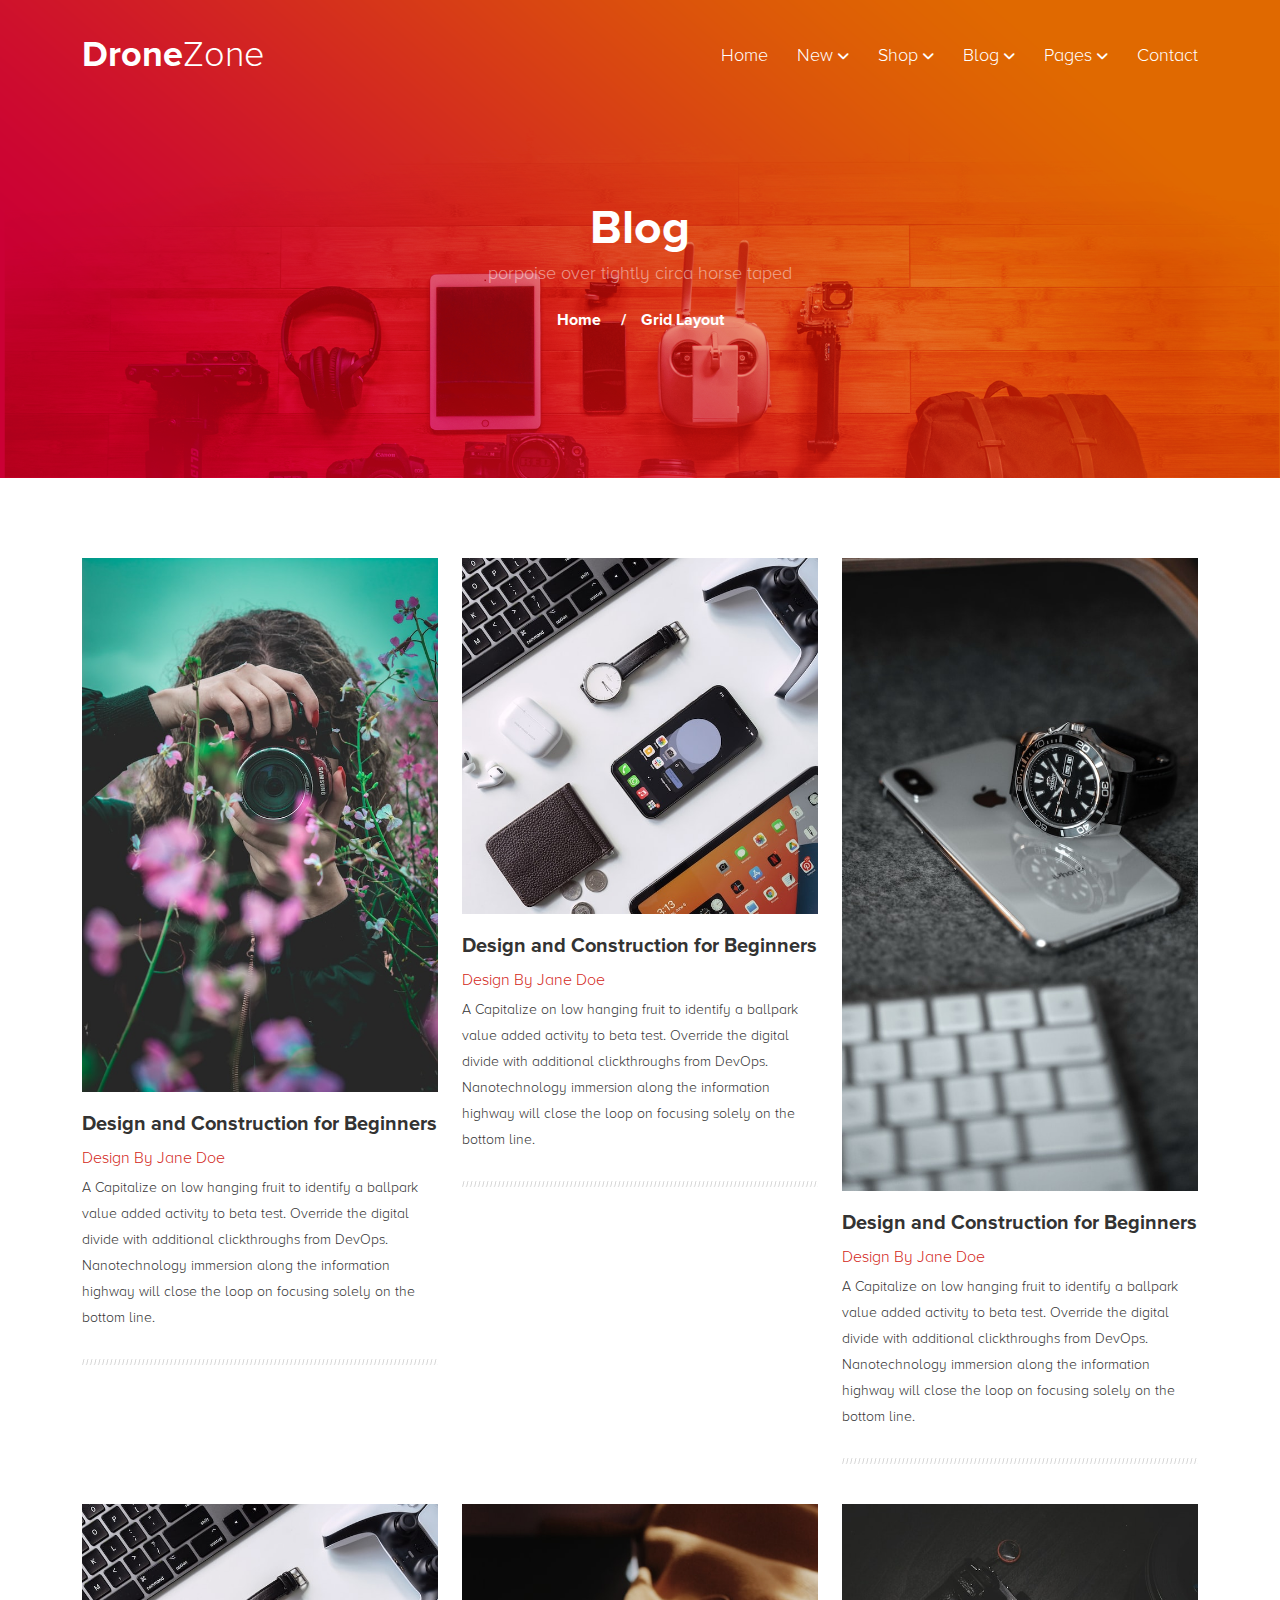
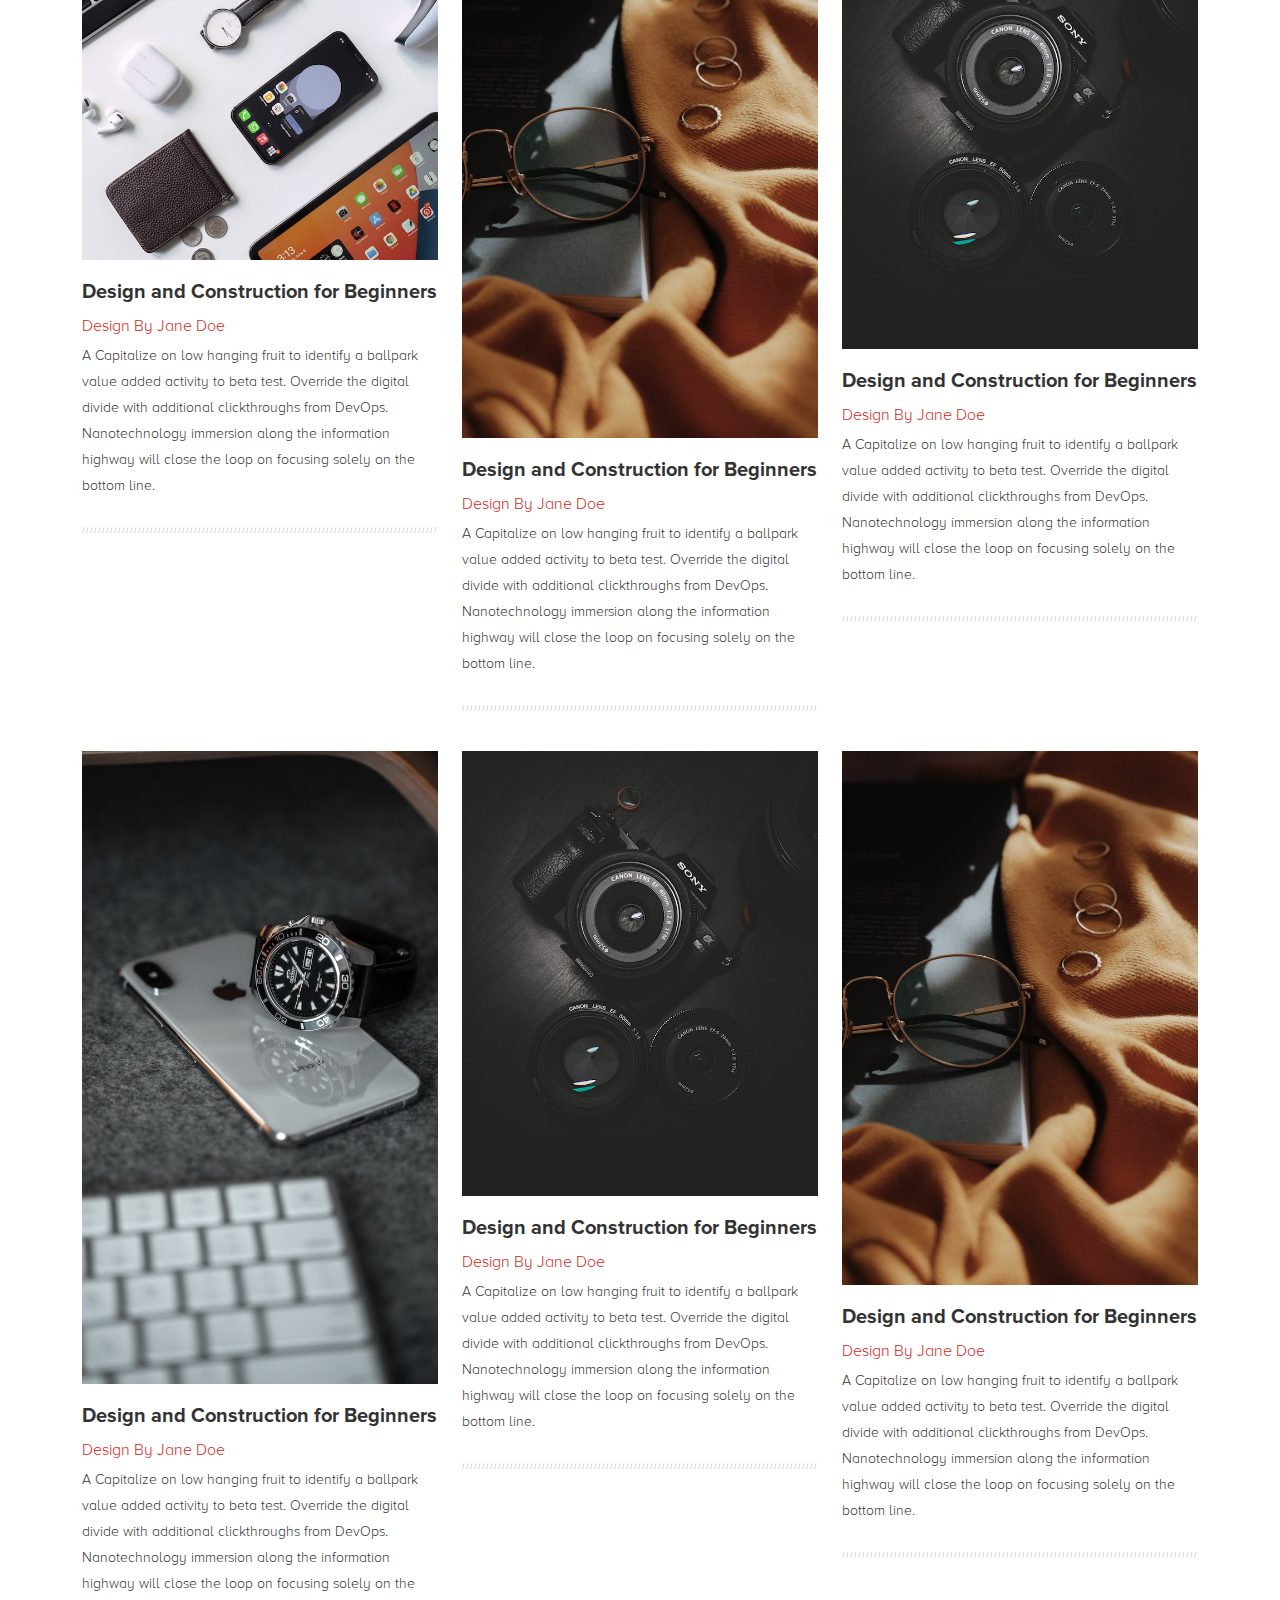
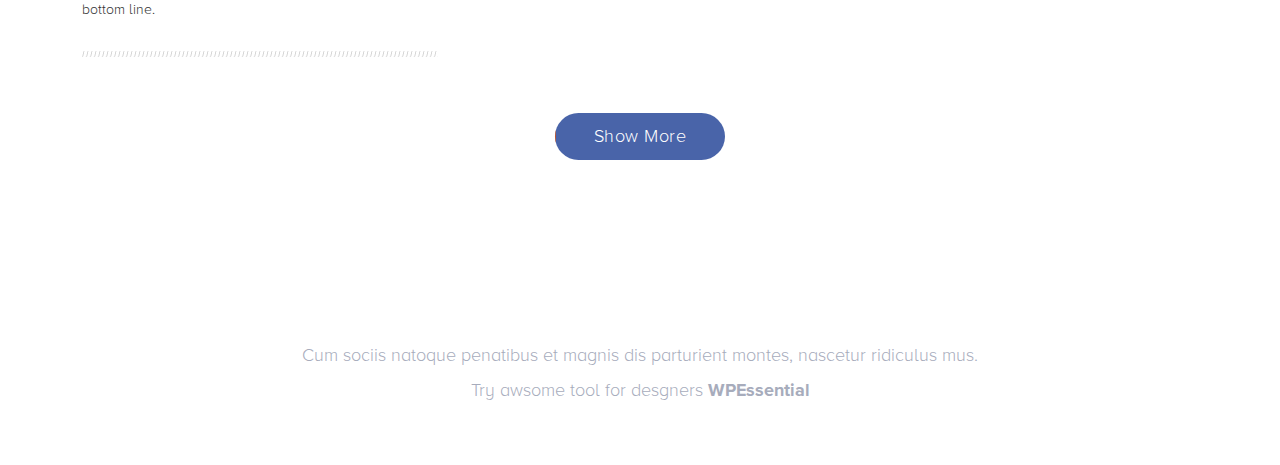
<file: blog.html>
<!DOCTYPE html>
<html lang="en">

<head>
    <meta charset="utf-8">
    <meta http-equiv="X-UA-Compatible" content="IE=edge">
    <title>DroneZone</title>
    <meta name="description" content="">
    <meta name="viewport" content="width=device-width, user-scalable=no, initial-scale=1.0, maximum-scale=1.0, minimum-scale=1.0">
    <link rel="icon" type="image/png" sizes="32x32" href="assets/images/resources/favicon-32x32.png">
    <link rel="stylesheet" type="text/css" href="assets/css/bootstrap.min.css">
    <link rel="stylesheet" href="assets/css/flex-box.css">
    <link rel="stylesheet" type="text/css" href="assets/css/all.min.css">
    <link rel="stylesheet" href="assets/css/style.css">
    <link rel="stylesheet" type="text/css" href="assets/css/responsive.css">
</head>

<body>
    <header class="header">
        <div class="container">
            <div class="header-wrapper">
                <div class="logo-wrapper logo">
                    <h1><a href="index.html"><span>Drone</span>Zone</a></h1>
                </div>
                <div class="menu-wrapper">
                    <nav class="menu">
                    <div class="mobile-menu-head">
                        <div class="go-back"><i class="fa fa-angle-left"></i></div>
                        <div class="current-menu-title"></div>
                        <div class="mobile-menu-close">&times;</div>
                    </div>
                    <ul class="menu-main">
                        <li>
                            <a href="index.html">Home</a>
                        </li>
                        <li class="menu-item-has-children">
                            <a href="#">New <i class="fa fa-angle-down"></i></a>
                            <div class="sub-menu mega-menu mega-menu-column-4">
                                <div class="list-item text-center">
                                    <a href="#">
                                    <div class="sub-menu-preview">
                                    
                                    <img src="assets/images/resources/p1.jpg" alt="new Product">
                                    
                                </div>
                                    <h4 class="title">Product 1</h4></a>
                                </div>
                                <div class="list-item text-center">
                                    <a href="#">
                                    <div class="sub-menu-preview">
                                    
                                    <img src="assets/images/resources/p2.jpg" alt="new Product">
                                    
                                </div>
                                    <h4 class="title">Product 1</h4></a>
                                </div>
                                <div class="list-item text-center">
                                    <a href="#">
                                    <div class="sub-menu-preview">
                                    
                                    <img src="assets/images/resources/p3.jpg" alt="new Product">
                                    
                                </div>
                                    <h4 class="title">Product 1</h4></a>
                                </div>
                                <div class="list-item text-center">
                                    <a href="#">
                                    <div class="sub-menu-preview">
                                    
                                    <img src="assets/images/resources/p4.jpg" alt="new Product">
                                    
                                </div>
                                    <h4 class="title">Product 1</h4></a>
                                </div>
                            </div>
                        </li>
                        <li class="menu-item-has-children">
                            <a href="#">Shop <i class="fa fa-angle-down"></i></a>
                            <div class="sub-menu mega-menu mega-menu-column-4">
                               <div class="list-item">
                                  <h4 class="title">Men's Fashion</h4>
                                  <ul>
                                     <li><a href="#">Product List</a></li>
                                     <li><a href="#">Product List</a></li>
                                     <li><a href="#">Product List</a></li>
                                     <li><a href="#">Product List</a></li>
                                     <li><a href="#">Product List</a></li>
                                  </ul>
                                  <h4 class="title">Beauty</h4>
                                  <ul>
                                     <li><a href="#">Product List</a></li>
                                     <li><a href="#">Product List</a></li>
                                     <li><a href="#">Product List</a></li>
                                  </ul>
                               </div>
                               <div class="list-item">
                                <h4 class="title">Women's Fashion</h4>
                                <ul>
                                     <li><a href="#">Product List</a></li>
                                     <li><a href="#">Product List</a></li>
                                     <li><a href="#">Product List</a></li>
                                     <li><a href="#">Product List</a></li>
                                  </ul>
                                  <h4 class="title">Furniture</h4>
                                <ul>
                                     <li><a href="#">Product List</a></li>
                                     <li><a href="#">Product List</a></li>
                                     <li><a href="#">Product List</a></li>
                                     <li><a href="#">Product List</a></li>
                                  </ul>
                               </div>
                               <div class="list-item">
                                <h4 class="title">Home, Kitchen</h4>
                                <ul>
                                     <li><a href="#">Product List</a></li>
                                     <li><a href="#">Product List</a></li>
                                     <li><a href="#">Product List</a></li>
                                     <li><a href="#">Product List</a></li>
                                     <li><a href="#">Product List</a></li>
                                     <li><a href="#">Product List</a></li>
                                     <li><a href="#">Product List</a></li>
                                     <li><a href="#">Product List</a></li>
                                     <li><a href="#">Product List</a></li>
                                  </ul>
                               </div>
                               <div class="list-item">
                                 <img src="assets/images/resources/shop-1.jpg" alt="shop">
                               </div>
                            </div>
                        </li>
                        <li class="menu-item-has-children">
                            <a href="#">Blog <i class="fas fa-angle-down"></i></a>
                            <div class="sub-menu single-column-menu">
                                <ul>
                                    <li><a href="#">Standard Layout</a></li>
                                    <li><a href="blog.html">Grid Layout</a></li>
                                    <li><a href="blog-detail.html">single Post Layout</a></li>
                                </ul>
                            </div>
                        </li>
                        <li class="menu-item-has-children">
                            <a href="#">Pages <i class="fas fa-angle-down"></i></a>
                            <div class="sub-menu single-column-menu">
                                <ul>
                                    <li><a href="#">Login</a></li>
                                    <li><a href="#">Register</a></li>
                                    <li><a href="#">Faq</a></li>
                                    <li><a href="#">404 Page</a></li>
                                </ul>
                            </div>
                        </li>
                        <li>
                            <a href="#">Contact</a>
                        </li>
                    </ul>
                </nav>
                <div class="mobile-menu-trigger">
                    <span></span>
                </div>
                </div>
            </div>
            </div>
        </div>
    </header>
    <section class="banner">
        <div class="fxd-bg" style="background-image:url(assets/images/resources/bg1.png);">
            <div class="container">
                <div class="page-detail-wrapper">
                    <div class="page-info">
                        <h1>Blog</h1>
                        <p>porpoise over tightly circa horse taped</p>
                    </div>
                    <div class="breadcrumb-wrapper">
                        <ul class="breadcrumb">
                            <li><a href="index.html">Home</a></li>
                            <li class="active">Grid Layout</li>
                        </ul>
                    </div>
                </div>
            </div>
        </div>
    </section>
    <section class="blog mb-130">
        <div class="container">
            <div class="blog-wrapper">
                <div class="row">
                    <div class="col-lg-4 col-md-6">
                        <div class="blog-box">
                            <figure><a href="blog-detail.html"><img src="assets/images/resources/p1.jpg" alt="Blog"></a></figure>
                            <div class="blog-content">
                                <h3><a href="blog-detail.html">Design and Construction for Beginners</a></h3>
                                <span class="post-date d-block"><a href="#">Design by Jane doe</a></span>
                                <p>A Capitalize on low hanging fruit to identify a ballpark value added activity to beta test. Override the digital divide with additional clickthroughs from DevOps. Nanotechnology immersion along the information highway will close the loop on focusing solely on the bottom line.</p>
                            </div>
                        </div>
                    </div>
                    <div class="col-lg-4 col-md-6">
                        <div class="blog-box">
                            <figure><a href="blog-detail.html"><img src="assets/images/resources/p2.jpg" alt="Blog"></a></figure>
                            <div class="blog-content">
                                <h3><a href="blog-detail.html">Design and Construction for Beginners</a></h3>
                                <span class="post-date d-block"><a href="#">Design by Jane doe</a></span>
                                <p>A Capitalize on low hanging fruit to identify a ballpark value added activity to beta test. Override the digital divide with additional clickthroughs from DevOps. Nanotechnology immersion along the information highway will close the loop on focusing solely on the bottom line.</p>
                            </div>
                        </div>
                    </div>
                    <div class="col-lg-4 col-md-6">
                        <div class="blog-box">
                            <figure><a href="blog-detail.html"><img src="assets/images/resources/p3.jpg" alt="Blog"></a></figure>
                            <div class="blog-content">
                                <h3><a href="blog-detail.html">Design and Construction for Beginners</a></h3>
                                <span class="post-date d-block"><a href="#">Design by Jane doe</a></span>
                                <p>A Capitalize on low hanging fruit to identify a ballpark value added activity to beta test. Override the digital divide with additional clickthroughs from DevOps. Nanotechnology immersion along the information highway will close the loop on focusing solely on the bottom line.</p>
                            </div>
                        </div>
                    </div>
                    <div class="col-lg-4 col-md-6">
                        <div class="blog-box">
                            <figure><a href="blog-detail.html"><img src="assets/images/resources/p2.jpg" alt="Blog"></a></figure>
                            <div class="blog-content">
                                <h3><a href="blog-detail.html">Design and Construction for Beginners</a></h3>
                                <span class="post-date d-block"><a href="#">Design by Jane doe</a></span>
                                <p>A Capitalize on low hanging fruit to identify a ballpark value added activity to beta test. Override the digital divide with additional clickthroughs from DevOps. Nanotechnology immersion along the information highway will close the loop on focusing solely on the bottom line.</p>
                            </div>
                        </div>
                    </div>
                    <div class="col-lg-4 col-md-6">
                        <div class="blog-box">
                            <figure><a href="blog-detail.html"><img src="assets/images/resources/p4.jpg" alt="Blog"></a></figure>
                            <div class="blog-content">
                                <h3><a href="blog-detail.html">Design and Construction for Beginners</a></h3>
                                <span class="post-date d-block"><a href="#">Design by Jane doe</a></span>
                                <p>A Capitalize on low hanging fruit to identify a ballpark value added activity to beta test. Override the digital divide with additional clickthroughs from DevOps. Nanotechnology immersion along the information highway will close the loop on focusing solely on the bottom line.</p>
                            </div>
                        </div>
                    </div>
                    <div class="col-lg-4 col-md-6">
                        <div class="blog-box">
                            <figure><a href="blog-detail.html"><img src="assets/images/resources/shop-1.jpg" alt="Blog"></a></figure>
                            <div class="blog-content">
                                <h3><a href="blog-detail.html">Design and Construction for Beginners</a></h3>
                                <span class="post-date d-block"><a href="#">Design by Jane doe</a></span>
                                <p>A Capitalize on low hanging fruit to identify a ballpark value added activity to beta test. Override the digital divide with additional clickthroughs from DevOps. Nanotechnology immersion along the information highway will close the loop on focusing solely on the bottom line.</p>
                            </div>
                        </div>
                    </div>
                    <div class="col-lg-4 col-md-6">
                        <div class="blog-box">
                            <figure><a href="blog-detail.html"><img src="assets/images/resources/p3.jpg" alt="Blog"></a></figure>
                            <div class="blog-content">
                                <h3><a href="blog-detail.html">Design and Construction for Beginners</a></h3>
                                <span class="post-date d-block"><a href="#">Design by Jane doe</a></span>
                                <p>A Capitalize on low hanging fruit to identify a ballpark value added activity to beta test. Override the digital divide with additional clickthroughs from DevOps. Nanotechnology immersion along the information highway will close the loop on focusing solely on the bottom line.</p>
                            </div>
                        </div>
                    </div>
                    <div class="col-lg-4 col-md-6">
                        <div class="blog-box">
                            <figure><a href="blog-detail.html"><img src="assets/images/resources/shop-1.jpg" alt="Blog"></a></figure>
                            <div class="blog-content">
                                <h3><a href="blog-detail.html">Design and Construction for Beginners</a></h3>
                                <span class="post-date d-block"><a href="#">Design by Jane doe</a></span>
                                <p>A Capitalize on low hanging fruit to identify a ballpark value added activity to beta test. Override the digital divide with additional clickthroughs from DevOps. Nanotechnology immersion along the information highway will close the loop on focusing solely on the bottom line.</p>
                            </div>
                        </div>
                    </div>
                    <div class="col-lg-4 col-md-6">
                        <div class="blog-box">
                            <figure><a href="blog-detail.html"><img src="assets/images/resources/p4.jpg" alt="Blog"></a></figure>
                            <div class="blog-content">
                                <h3><a href="blog-detail.html">Design and Construction for Beginners</a></h3>
                                <span class="post-date d-block"><a href="#">Design by Jane doe</a></span>
                                <p>A Capitalize on low hanging fruit to identify a ballpark value added activity to beta test. Override the digital divide with additional clickthroughs from DevOps. Nanotechnology immersion along the information highway will close the loop on focusing solely on the bottom line.</p>
                            </div>
                        </div>
                    </div>
                </div>
                <div class="blog-button text-center mt-3">
                    <a href="blog-detail.html" class="theme-btn">Show More</a>
                </div>
            </div>
        </div>
    </section>
    <footer>
    <div class="container">
        <div class="ft-wrapper">
            <div class="widget">
                <p>Cum sociis natoque penatibus et magnis dis parturient montes, nascetur ridiculus mus.</p>
                <p>Try awsome tool for desgners <a href="#"><b>WPEssential</b></a></p>
            </div>
        </div>
    </div>
</footer>
    
    <script src="assets/js/jquery.min.js"></script>
    <script src="assets/js/flex-box.js"></script>
    <script src="assets/js/bootstrap.bundle.min.js"></script>
    <script src="assets/js/custom-script.js"></script>
</body>

</html>
</file>
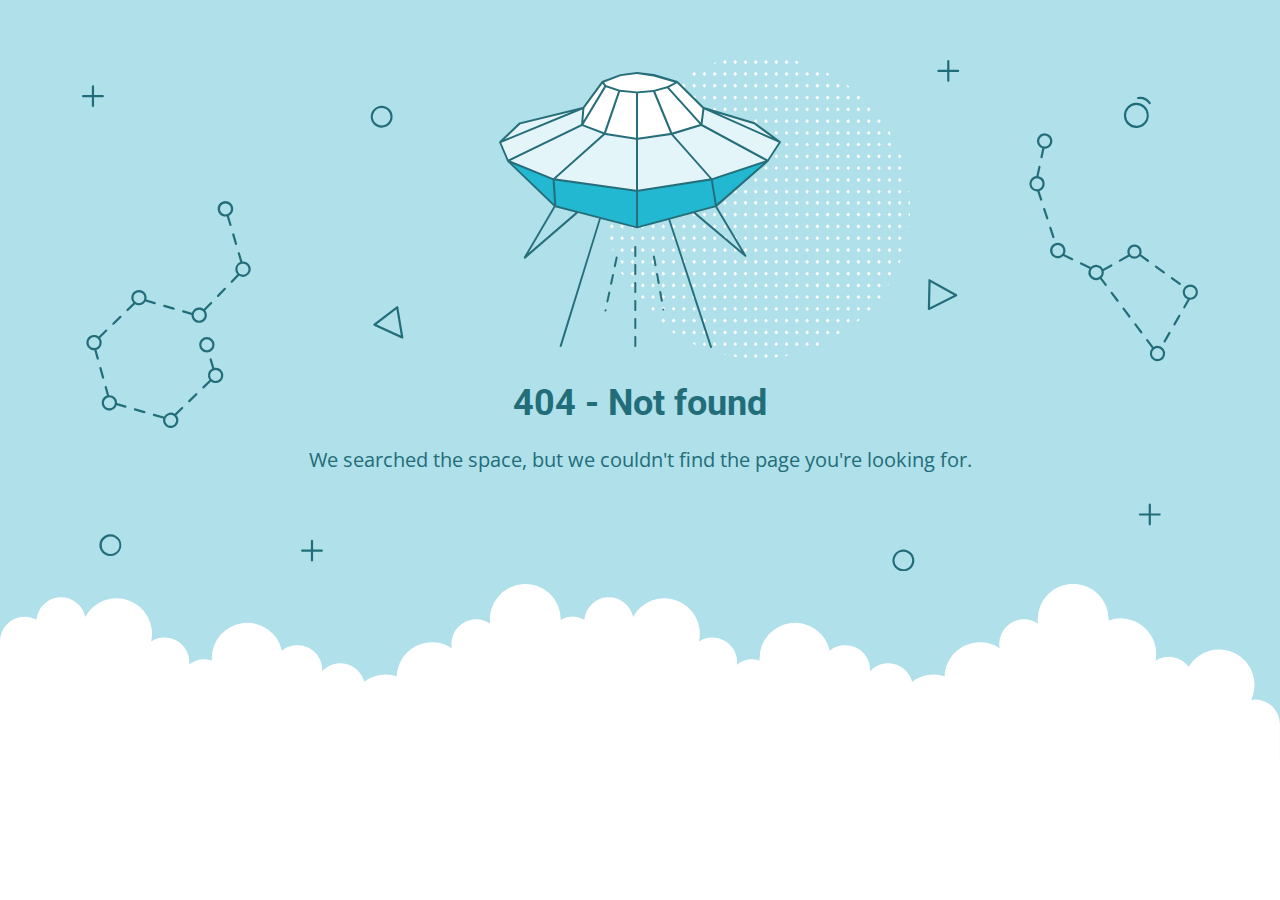
<file: assets/webfonts/fa-v4compatibility-2.html>
<!DOCTYPE html>
<html lang="en">
<head>
    <meta charset="utf-8" />
    <meta name="viewport" content="width=device-width, initial-scale=1.0">
    <meta http-equiv="cache-control" content="no-store,max-age=0" />
    <meta name="robots" content="noindex" />
    <title>404 - Not found</title>
    <link href="https://fonts.googleapis.com/css?family=Open+Sans:400,700%7CRoboto:400,700" rel="stylesheet">
<style>
    * {
        box-sizing: border-box;
        -moz-box-sizing: border-box;
        -webkit-tap-highlight-color: transparent;
    }
    body {
        margin: 0;
        padding: 0;
        height: 100%;
        -webkit-text-size-adjust: 100%;
    }
    .fit-wide {
        position: relative;
        overflow: hidden;
        max-width: 1240px;
        margin: 0 auto;
        padding-top: 60px;
        padding-bottom: 60px;
        padding-left: 20px;
        padding-right: 20px;
    }
    .background-wrap { position: relative; }
    .background-wrap.cloud-blue { background-color: #b0e0e9; }
    .background-wrap.white { background-color: #fff; }
    .title { 
        position: relative; 
        text-align: center;
        margin: 20px auto 10px;
    }
    .title--regular { font-family: 'Roboto', Arial, sans-serif; }
    .title--size-large { font-size: 36px; line-height: 46px; }
    .title--size-semimedium { font-size: 20px; line-height: 28px; }
    .title--weight-normal { font-weight: 400; }
    .title--weight-bold { font-weight: 700; }
    .title--subtitle { 
        padding-bottom: 40px; 
        font-family: 'Open Sans', Arial ,sans-serif; 
        text-align: center;
    }
    .error h1,
    .error p { color: #226d7a; }
    .error--bg__cover {
        position: absolute;
        left: 0;
        right: 0;
        width: 90%;
        margin: 0 auto;
    }
    .error--shape__clouds svg {
        display: block;
    }
    .abstract-half-dot--circle {
        z-index: 0;
        position: absolute;
        left: 15em;
        right: 0;
        width: 300px;
        height: 300px;
        margin: 0 auto;
    }
    .icon-graphic {
        z-index: 1;
        position: relative;
        width: 300px;
        height: 300px;
        margin: 0 auto;
    }
    @media screen and (max-width: 767px) {
        .error--bg__cover { display: none; }
        .abstract-half-dot--circle { left: 0; }
    }
</style>
</head>
<body>
    <div id="container">
        <section class="error content background-wrap cloud-blue">
            <div class="fit-wide">
                <div class="error--bg__cover">
                    <svg id="acce7670-904f-4f8c-b867-68138c2f8c06" data-name="Layer 1" xmlns="http://www.w3.org/2000/svg" viewBox="0 0 1019 467"><title>404_bg</title><path d="M962.794,62.029a11.471,11.471,0,0,1-.656-22.923h0a11.471,11.471,0,0,1,1.327,22.9C963.24,62.023,963.017,62.029,962.794,62.029ZM962.253,41.1a9.47,9.47,0,1,0,10,8.906,9.481,9.481,0,0,0-10-8.906Z" fill="#1e6d7a"/><path d="M974.934,40.4a1,1,0,0,1-.836-.45,10.049,10.049,0,0,0-9.688-4.276A1,1,0,0,1,964.1,33.7a11.952,11.952,0,0,1,11.67,5.153,1,1,0,0,1-.834,1.549Z" fill="#1e6d7a"/><path d="M273.605,61.8a9.971,9.971,0,0,1-7.251-3.106h0a10.012,10.012,0,1,1,7.251,3.106Zm0-17.991a8,8,0,0,0-5.8,13.507h0a8,8,0,1,0,5.8-13.507Z" fill="#226d7a"/><path d="M26.007,453q-.131,0-.261,0a10.019,10.019,0,1,1,.261,0ZM26,435a8.042,8.042,0,1,0,.208,0C26.134,435,26.064,435,26,435Z" fill="#226d7a"/><path d="M750.007,467q-.13,0-.261,0a9.933,9.933,0,0,1-6.994-3.108h0a10,10,0,1,1,7.255,3.11Zm-.013-18a8,8,0,0,0-5.793,13.511h0a8,8,0,1,0,6-13.509C750.134,449,750.063,449,749.994,449Z" fill="#226d7a"/><path d="M292.416,254.312a1.013,1.013,0,0,1-.417-.09L266.634,242.6a1,1,0,0,1-.191-1.7L287.2,225a1,1,0,0,1,1.594.629l4.607,27.516a1,1,0,0,1-.986,1.165Zm-23.437-12.835,22.139,10.141L287.1,227.6Z" fill="#226d7a"/><path d="M773.316,228.33a1,1,0,0,1-1-1.022l.571-26.14a1,1,0,0,1,1.487-.851l24.356,13.607a1,1,0,0,1-.038,1.767l-24.926,12.532A1.006,1.006,0,0,1,773.316,228.33Zm1.535-25.456-.5,22.815,21.756-10.938Z" fill="#226d7a"/><path d="M136.509,150.348l-2.39-8.09a7.115,7.115,0,1,0-1.9.629l2.372,8.028a1,1,0,0,0,.959.717,1,1,0,0,0,.959-1.284ZM126,136a5,5,0,1,1,5,5A5.006,5.006,0,0,1,126,136Z" fill="#226d7a"/><path d="M137.141,159.545l2.55,8.632a1,1,0,0,0,.959.717,1.037,1.037,0,0,0,.284-.041,1,1,0,0,0,.675-1.243l-2.55-8.631a1,1,0,0,0-1.918.566Z" fill="#226d7a"/><path d="M129.751,208.226l-6.265,6.461a1,1,0,0,0,1.436,1.393l6.265-6.461a1,1,0,0,0-1.436-1.393Z" fill="#226d7a"/><path d="M92.076,230.463l7.936,2.293c0,.082-.012.162-.012.244a7,7,0,1,0,12.587-4.2l6.07-6.259a1,1,0,1,0-1.436-1.393l-6.052,6.242a6.978,6.978,0,0,0-10.8,3.386l-7.737-2.235a1,1,0,0,0-.555,1.922ZM107,228a5,5,0,1,1-5,5A5.006,5.006,0,0,1,107,228Z" fill="#226d7a"/><path d="M74.783,225.467l8.647,2.5a.989.989,0,0,0,.278.04,1,1,0,0,0,.276-1.962l-8.646-2.5a1,1,0,0,0-.555,1.922Z" fill="#226d7a"/><path d="M28.617,241.8a1,1,0,0,0,.7-.282l6.461-6.266a1,1,0,0,0-1.393-1.436l-6.461,6.266a1,1,0,0,0,.7,1.718Z" fill="#226d7a"/><path d="M19.257,291.006a1,1,0,0,0,.964-1.269L17.8,281.069a1,1,0,0,0-1.927.537l2.419,8.668A1,1,0,0,0,19.257,291.006Z" fill="#226d7a"/><path d="M13.216,264.635a6.979,6.979,0,0,0,3.394-10.8l6.242-6.052a1,1,0,1,0-1.393-1.435L15.2,252.413A7,7,0,1,0,11,265c.08,0,.158-.009.237-.012l2.219,7.95a1,1,0,0,0,1.927-.538ZM6,258a5,5,0,1,1,5,5A5.006,5.006,0,0,1,6,258Z" fill="#226d7a"/><path d="M39.924,315.537l-7.936-2.293c0-.082.012-.162.012-.244a7.008,7.008,0,0,0-7-7c-.08,0-.158.009-.237.012l-2.123-7.606a1,1,0,0,0-1.927.537l2.072,7.422a7,7,0,1,0,8.847,8.859l7.737,2.235a1.025,1.025,0,0,0,.278.039,1,1,0,0,0,.277-1.961ZM25,318a5,5,0,1,1,5-5A5.006,5.006,0,0,1,25,318Z" fill="#226d7a"/><path d="M57.217,320.532l-8.647-2.5a1,1,0,1,0-.554,1.922l8.646,2.5a1.03,1.03,0,0,0,.278.039,1,1,0,0,0,.277-1.961Z" fill="#226d7a"/><path d="M90.765,317.017,84.592,323a6.975,6.975,0,0,0-9.76,2.693.984.984,0,0,0-.323-.168l-8.646-2.5a1,1,0,0,0-.554,1.922l8.646,2.5a1,1,0,0,0,.216.031,7,7,0,1,0,11.98-3.2l6.006-5.825a1,1,0,1,0-1.392-1.435ZM81,334a5,5,0,1,1,5-5A5.006,5.006,0,0,1,81,334Z" fill="#226d7a"/><path d="M103.687,304.486l-6.461,6.266a1,1,0,0,0,1.393,1.436l6.461-6.266a1,1,0,0,0-1.393-1.436Z" fill="#226d7a"/><path d="M147,184c-.182,0-.361.014-.54.027l-2.3-7.786a1,1,0,1,0-1.918.567l2.263,7.66a6.977,6.977,0,0,0-2.643,11.269l-5.845,6.028a1,1,0,1,0,1.436,1.392L143.419,197A7,7,0,1,0,147,184Zm0,12a4.995,4.995,0,0,1-1.121-9.863,1.033,1.033,0,0,0,.155-.022c.015,0,.025-.016.04-.021A5,5,0,1,1,147,196Z" fill="#226d7a"/><path d="M52,224a7,7,0,0,0,5.984-3.386l8.153,2.356a1.025,1.025,0,0,0,.278.039,1,1,0,0,0,.276-1.961l-7.924-2.29a7,7,0,1,0-11.918,2.965l-6.006,5.824a1,1,0,1,0,1.392,1.436L48.408,223A6.952,6.952,0,0,0,52,224Zm0-12a5,5,0,1,1-5,5A5.006,5.006,0,0,1,52,212Z" fill="#226d7a"/><path d="M122,281a6.984,6.984,0,0,0-1.218.113l-2.362-8.03a1,1,0,0,0-1.919.564l2.381,8.1a6.972,6.972,0,0,0-2.492,10.427l-6.242,6.052a1,1,0,0,0,1.393,1.435l6.259-6.069A7,7,0,1,0,122,281Zm0,12a5,5,0,1,1,5-5A5.006,5.006,0,0,1,122,293Z" fill="#226d7a"/><path d="M121,260a7,7,0,1,0-7,7A7.008,7.008,0,0,0,121,260Zm-12,0a5,5,0,1,1,5,5A5.006,5.006,0,0,1,109,260Z" fill="#226d7a"/><path d="M886.983,162.773a1,1,0,0,0,.951-1.311l-2.8-8.555a1,1,0,0,0-1.9.621l2.8,8.555A1,1,0,0,0,886.983,162.773Z" fill="#226d7a"/><path d="M879.544,135.8a1,1,0,1,0-1.9.621l2.795,8.555a1,1,0,0,0,.951.69,1,1,0,0,0,.95-1.311Z" fill="#226d7a"/><path d="M904.543,181l-7.442-3.582a7.032,7.032,0,1,0-1.252,1.616l7.827,3.768a.981.981,0,0,0,.432.1,1,1,0,0,0,.435-1.9ZM891,179a5,5,0,1,1,5-5A5.006,5.006,0,0,1,891,179Z" fill="#226d7a"/><path d="M956.292,179.469a6.477,6.477,0,0,0,9.659-.268l6.739,4.9a1,1,0,1,0,1.176-1.617L967,177.492a6.5,6.5,0,1,0-11.811.4,1.064,1.064,0,0,0-.121.039l-7.852,4.4a1,1,0,0,0,.976,1.745l7.853-4.4A.985.985,0,0,0,956.292,179.469ZM961,170.5a4.5,4.5,0,1,1-4.5,4.5A4.505,4.505,0,0,1,961,170.5Z" fill="#226d7a"/><path d="M987.248,194.689a1,1,0,1,0,1.176-1.617l-7.278-5.294a1,1,0,0,0-1.176,1.618Z" fill="#226d7a"/><path d="M995.7,198.366a1,1,0,0,0-1.176,1.617l7.28,5.293a.986.986,0,0,0,.587.192,1,1,0,0,0,.588-1.809Z" fill="#226d7a"/><path d="M1002.5,232.72a1,1,0,0,0-1.366.365l-4.5,7.793a1,1,0,1,0,1.732,1l4.5-7.792A1,1,0,0,0,1002.5,232.72Z" fill="#226d7a"/><path d="M993.49,248.305a1,1,0,0,0-1.366.366l-4.5,7.793a1,1,0,0,0,1.733,1l4.5-7.793A1,1,0,0,0,993.49,248.305Z" fill="#226d7a"/><path d="M951.8,226.4a1,1,0,0,0-1.6,1.2l5.4,7.2a1,1,0,1,0,1.6-1.2Z" fill="#226d7a"/><path d="M962.6,240.8A1,1,0,0,0,961,242l5.4,7.2A1,1,0,0,0,968,248Z" fill="#226d7a"/><path d="M931.091,198.789a6.943,6.943,0,0,0,1.777-6.129l7.473-4.185a1,1,0,1,0-.977-1.745l-7.172,4.016a6.988,6.988,0,0,0-11.127-1.7.981.981,0,0,0-.3-.23l-8.11-3.9a1,1,0,1,0-.867,1.8l8.1,3.9a6.988,6.988,0,0,0,9.645,9.428L934,206a1,1,0,0,0,1.6-1.2ZM921,194a5,5,0,1,1,5,5A5.006,5.006,0,0,1,921,194Z" fill="#226d7a"/><path d="M941,212a1,1,0,0,0-1.6,1.2l5.4,7.2a1,1,0,1,0,1.6-1.2Z" fill="#226d7a"/><path d="M876.837,80.654l-1.7,7.937a1,1,0,0,0,.767,1.187,1.029,1.029,0,0,0,.211.022,1,1,0,0,0,.977-.79l1.718-8.02c.064,0,.126.01.19.01a7.013,7.013,0,1,0-2.163-.346ZM879,69a5,5,0,1,1-5,5A5.006,5.006,0,0,1,879,69Z" fill="#226d7a"/><path d="M879,113a7.012,7.012,0,0,0-5.58-6.855l1.786-8.335a1,1,0,0,0-1.955-.419L871.4,106.03A7,7,0,0,0,872,120c.091,0,.18-.01.271-.014l2.576,7.879a1,1,0,0,0,.95.69.985.985,0,0,0,.31-.05,1,1,0,0,0,.64-1.261l-2.492-7.624A7.007,7.007,0,0,0,879,113Zm-7,5a5,5,0,1,1,5-5A5.006,5.006,0,0,1,872,118Z" fill="#226d7a"/><path d="M1012,205a7,7,0,0,0-2.469,13.542l-3.9,6.75a1,1,0,1,0,1.732,1l4.227-7.314c.136.008.271.021.41.021a7,7,0,0,0,0-14Zm0,12a5,5,0,1,1,5-5A5.006,5.006,0,0,1,1012,217Z" fill="#226d7a"/><path d="M982,261a6.941,6.941,0,0,0-3.527.964L973.4,255.2a1,1,0,1,0-1.6,1.2l5.109,6.812A6.99,6.99,0,1,0,982,261Zm0,12a5,5,0,1,1,5-5A5.006,5.006,0,0,1,982,273Z" fill="#226d7a"/><path d="M19,32H11V24a1,1,0,0,0-2,0v8H1a1,1,0,0,0,0,2H9v8a1,1,0,0,0,2,0V34h8a1,1,0,0,0,0-2Z" fill="#206d7a"/><path d="M219,447h-8v-8a1,1,0,0,0-2,0v8h-8a1,1,0,0,0,0,2h8v8a1,1,0,0,0,2,0v-8h8a1,1,0,0,0,0-2Z" fill="#206d7a"/><path d="M984,414h-8v-8a1,1,0,0,0-2,0v8h-8a1,1,0,0,0,0,2h8v8a1,1,0,0,0,2,0v-8h8a1,1,0,0,0,0-2Z" fill="#206d7a"/><path d="M800,9h-8V1a1,1,0,0,0-2,0V9h-8a1,1,0,0,0,0,2h8v8a1,1,0,0,0,2,0V11h8a1,1,0,0,0,0-2Z" fill="#206d7a"/></svg>
                </div>
                <div>
                    <div class="abstract-half-dot--circle">
                        <svg id="a57f7293-9654-4013-9c82-7cad22fc3689" data-name="Layer 1" xmlns="http://www.w3.org/2000/svg" viewBox="0 0 300 298.181"><title>circle_dots</title><polygon points="145.742 133.848 147.581 131.734 145.742 129.621 143.904 131.734 145.742 133.848" fill="#fff"/><polygon points="145.742 122.041 147.581 119.928 145.742 117.814 143.904 119.928 145.742 122.041" fill="#fff"/><polygon points="145.742 110.235 147.581 108.122 145.742 106.008 143.904 108.122 145.742 110.235" fill="#fff"/><polygon points="145.742 98.429 147.581 96.316 145.742 94.202 143.904 96.316 145.742 98.429" fill="#fff"/><polygon points="145.742 86.624 147.581 84.51 145.742 82.396 143.904 84.51 145.742 86.624" fill="#fff"/><polygon points="156.015 129.621 154.177 131.734 156.015 133.848 157.854 131.734 156.015 129.621" fill="#fff"/><polygon points="156.015 117.814 154.177 119.928 156.015 122.041 157.854 119.928 156.015 117.814" fill="#fff"/><polygon points="156.015 106.008 154.177 108.122 156.015 110.235 157.854 108.122 156.015 106.008" fill="#fff"/><polygon points="156.015 94.202 154.177 96.316 156.015 98.429 157.854 96.316 156.015 94.202" fill="#fff"/><polygon points="156.015 82.396 154.177 84.51 156.015 86.624 157.854 84.51 156.015 82.396" fill="#fff"/><polygon points="166.288 129.621 164.45 131.734 166.288 133.848 168.13 131.734 166.288 129.621" fill="#fff"/><polygon points="166.288 117.814 164.45 119.928 166.288 122.041 168.13 119.928 166.288 117.814" fill="#fff"/><polygon points="166.288 106.008 164.45 108.122 166.288 110.235 168.13 108.122 166.288 106.008" fill="#fff"/><polygon points="166.288 94.202 164.45 96.316 166.288 98.429 168.13 96.316 166.288 94.202" fill="#fff"/><polygon points="168.128 84.51 166.288 82.396 164.45 84.51 166.288 86.624 168.128 84.51" fill="#fff"/><polygon points="176.563 129.621 174.724 131.734 176.563 133.848 178.401 131.734 176.563 129.621" fill="#fff"/><polygon points="176.563 117.814 174.724 119.928 176.563 122.041 178.401 119.928 176.563 117.814" fill="#fff"/><polygon points="176.563 106.008 174.724 108.122 176.563 110.235 178.401 108.122 176.563 106.008" fill="#fff"/><polygon points="176.563 94.202 174.724 96.316 176.563 98.429 178.401 96.316 176.563 94.202" fill="#fff"/><polygon points="176.563 82.396 174.724 84.51 176.563 86.624 178.401 84.51 176.563 82.396" fill="#fff"/><polygon points="186.835 129.621 184.997 131.734 186.835 133.848 188.674 131.734 186.835 129.621" fill="#fff"/><polygon points="186.835 117.814 184.997 119.928 186.835 122.041 188.674 119.928 186.835 117.814" fill="#fff"/><polygon points="186.835 106.008 184.997 108.122 186.835 110.235 188.674 108.122 186.835 106.008" fill="#fff"/><polygon points="186.835 94.202 184.997 96.316 186.835 98.429 188.674 96.316 186.835 94.202" fill="#fff"/><polygon points="186.835 82.396 184.997 84.51 186.835 86.624 188.674 84.51 186.835 82.396" fill="#fff"/><polygon points="197.11 129.621 195.268 131.734 197.11 133.848 198.948 131.734 197.11 129.621" fill="#fff"/><polygon points="197.11 117.814 195.268 119.928 197.11 122.041 198.948 119.928 197.11 117.814" fill="#fff"/><polygon points="197.11 106.008 195.268 108.122 197.11 110.235 198.948 108.122 197.11 106.008" fill="#fff"/><polygon points="197.11 94.202 195.268 96.316 197.11 98.429 198.948 96.316 197.11 94.202" fill="#fff"/><polygon points="197.11 82.396 195.27 84.51 197.11 86.624 198.948 84.51 197.11 82.396" fill="#fff"/><polygon points="207.383 129.621 205.545 131.734 207.383 133.848 209.221 131.734 207.383 129.621" fill="#fff"/><polygon points="207.383 117.814 205.545 119.928 207.383 122.041 209.221 119.928 207.383 117.814" fill="#fff"/><polygon points="207.383 106.008 205.545 108.122 207.383 110.235 209.221 108.122 207.383 106.008" fill="#fff"/><polygon points="207.383 94.202 205.545 96.316 207.383 98.429 209.221 96.316 207.383 94.202" fill="#fff"/><polygon points="207.383 82.396 205.545 84.51 207.383 86.624 209.221 84.51 207.383 82.396" fill="#fff"/><polygon points="217.656 129.621 215.817 131.734 217.656 133.848 219.497 131.734 217.656 129.621" fill="#fff"/><polygon points="217.656 117.814 215.817 119.928 217.656 122.041 219.497 119.928 217.656 117.814" fill="#fff"/><polygon points="217.656 106.008 215.817 108.122 217.656 110.235 219.497 108.122 217.656 106.008" fill="#fff"/><polygon points="217.656 94.202 215.817 96.316 217.656 98.429 219.497 96.316 217.656 94.202" fill="#fff"/><polygon points="219.496 84.51 217.656 82.396 215.817 84.51 217.656 86.624 219.496 84.51" fill="#fff"/><polygon points="227.93 129.621 226.092 131.734 227.93 133.848 229.769 131.734 227.93 129.621" fill="#fff"/><polygon points="227.93 117.814 226.092 119.928 227.93 122.041 229.769 119.928 227.93 117.814" fill="#fff"/><polygon points="227.93 106.008 226.092 108.122 227.93 110.235 229.769 108.122 227.93 106.008" fill="#fff"/><polygon points="227.93 94.202 226.092 96.316 227.93 98.429 229.769 96.316 227.93 94.202" fill="#fff"/><polygon points="227.93 82.396 226.092 84.51 227.93 86.624 229.769 84.51 227.93 82.396" fill="#fff"/><polygon points="238.203 129.621 236.365 131.734 238.203 133.848 240.042 131.734 238.203 129.621" fill="#fff"/><polygon points="238.203 117.814 236.365 119.928 238.203 122.041 240.042 119.928 238.203 117.814" fill="#fff"/><polygon points="238.203 106.008 236.365 108.122 238.203 110.235 240.042 108.122 238.203 106.008" fill="#fff"/><polygon points="238.203 94.202 236.365 96.316 238.203 98.429 240.042 96.316 238.203 94.202" fill="#fff"/><polygon points="238.203 82.396 236.365 84.51 238.203 86.624 240.042 84.51 238.203 82.396" fill="#fff"/><polygon points="248.478 133.848 250.316 131.734 248.478 129.621 246.636 131.734 248.478 133.848" fill="#fff"/><polygon points="248.478 122.041 250.316 119.928 248.478 117.814 246.636 119.928 248.478 122.041" fill="#fff"/><polygon points="248.478 110.235 250.316 108.122 248.478 106.008 246.636 108.122 248.478 110.235" fill="#fff"/><polygon points="248.478 98.429 250.316 96.316 248.478 94.202 246.636 96.316 248.478 98.429" fill="#fff"/><polygon points="246.638 84.51 248.478 86.624 250.316 84.51 248.478 82.396 246.638 84.51" fill="#fff"/><polygon points="258.751 129.621 256.912 131.734 258.751 133.848 260.589 131.734 258.751 129.621" fill="#fff"/><polygon points="258.751 117.814 256.912 119.928 258.751 122.041 260.589 119.928 258.751 117.814" fill="#fff"/><polygon points="258.751 106.008 256.912 108.122 258.751 110.235 260.589 108.122 258.751 106.008" fill="#fff"/><polygon points="258.751 94.202 256.912 96.316 258.751 98.429 260.589 96.316 258.751 94.202" fill="#fff"/><polygon points="258.751 82.396 256.912 84.51 258.751 86.624 260.589 84.51 258.751 82.396" fill="#fff"/><polygon points="269.023 129.621 267.185 131.734 269.023 133.848 270.865 131.734 269.023 129.621" fill="#fff"/><polygon points="269.023 117.814 267.185 119.928 269.023 122.041 270.865 119.928 269.023 117.814" fill="#fff"/><polygon points="269.023 106.008 267.185 108.122 269.023 110.235 270.865 108.122 269.023 106.008" fill="#fff"/><polygon points="269.023 94.202 267.185 96.316 269.023 98.429 270.865 96.316 269.023 94.202" fill="#fff"/><polygon points="270.863 84.51 269.023 82.396 267.185 84.51 269.023 86.624 270.863 84.51" fill="#fff"/><polygon points="145.742 75.064 147.581 72.95 145.742 70.837 143.904 72.95 145.742 75.064" fill="#fff"/><polygon points="145.742 63.258 147.581 61.144 145.742 59.031 143.904 61.144 145.742 63.258" fill="#fff"/><polygon points="145.742 51.452 147.581 49.338 145.742 47.225 143.904 49.338 145.742 51.452" fill="#fff"/><polygon points="145.742 39.646 147.581 37.532 145.742 35.419 143.904 37.532 145.742 39.646" fill="#fff"/><polygon points="145.742 27.84 147.581 25.726 145.742 23.612 143.904 25.726 145.742 27.84" fill="#fff"/><polygon points="147.581 13.92 145.742 11.806 143.904 13.92 145.742 16.033 147.581 13.92" fill="#fff"/><polygon points="143.904 2.114 145.742 4.227 147.581 2.114 145.742 0 143.904 2.114" fill="#fff"/><polygon points="156.015 70.837 154.177 72.95 156.015 75.064 157.854 72.95 156.015 70.837" fill="#fff"/><polygon points="156.015 59.031 154.177 61.144 156.015 63.258 157.854 61.144 156.015 59.031" fill="#fff"/><polygon points="156.015 47.225 154.177 49.338 156.015 51.452 157.854 49.338 156.015 47.225" fill="#fff"/><polygon points="156.015 35.419 154.177 37.532 156.015 39.646 157.854 37.532 156.015 35.419" fill="#fff"/><polygon points="156.015 23.612 154.177 25.726 156.015 27.84 157.854 25.726 156.015 23.612" fill="#fff"/><polygon points="156.015 11.806 154.177 13.92 156.015 16.033 157.854 13.92 156.015 11.806" fill="#fff"/><polygon points="156.015 0 154.177 2.114 156.015 4.227 157.854 2.114 156.015 0" fill="#fff"/><polygon points="166.288 70.837 164.45 72.95 166.288 75.064 168.13 72.95 166.288 70.837" fill="#fff"/><polygon points="166.288 59.031 164.45 61.144 166.288 63.258 168.13 61.144 166.288 59.031" fill="#fff"/><polygon points="166.288 47.225 164.45 49.338 166.288 51.452 168.13 49.338 166.288 47.225" fill="#fff"/><polygon points="166.288 35.419 164.45 37.532 166.288 39.646 168.13 37.532 166.288 35.419" fill="#fff"/><polygon points="166.288 23.612 164.45 25.726 166.288 27.84 168.13 25.726 166.288 23.612" fill="#fff"/><polygon points="166.288 11.806 164.45 13.92 166.288 16.033 168.13 13.92 166.288 11.806" fill="#fff"/><polygon points="166.288 0 164.45 2.114 166.288 4.227 168.13 2.114 166.288 0" fill="#fff"/><polygon points="176.563 70.837 174.724 72.95 176.563 75.064 178.401 72.95 176.563 70.837" fill="#fff"/><polygon points="176.563 59.031 174.724 61.144 176.563 63.258 178.401 61.144 176.563 59.031" fill="#fff"/><polygon points="176.563 47.225 174.724 49.338 176.563 51.452 178.401 49.338 176.563 47.225" fill="#fff"/><polygon points="176.563 35.419 174.724 37.532 176.563 39.646 178.401 37.532 176.563 35.419" fill="#fff"/><polygon points="176.563 23.612 174.724 25.726 176.563 27.84 178.401 25.726 176.563 23.612" fill="#fff"/><polygon points="176.563 11.806 174.724 13.92 176.563 16.033 178.401 13.92 176.563 11.806" fill="#fff"/><polygon points="176.563 0 174.724 2.114 176.563 4.227 178.401 2.114 176.563 0" fill="#fff"/><polygon points="186.835 70.837 184.997 72.95 186.835 75.064 188.674 72.95 186.835 70.837" fill="#fff"/><polygon points="186.835 59.031 184.997 61.144 186.835 63.258 188.674 61.144 186.835 59.031" fill="#fff"/><polygon points="186.835 47.225 184.997 49.338 186.835 51.452 188.674 49.338 186.835 47.225" fill="#fff"/><polygon points="186.835 35.419 184.997 37.532 186.835 39.646 188.674 37.532 186.835 35.419" fill="#fff"/><polygon points="186.835 23.612 184.997 25.726 186.835 27.84 188.674 25.726 186.835 23.612" fill="#fff"/><polygon points="186.835 11.806 184.997 13.92 186.835 16.033 188.674 13.92 186.835 11.806" fill="#fff"/><path d="M186.835,4.227l1.839-2.113-.31-.356c-.826-.225-1.651-.45-2.483-.661L185,2.114Z" fill="#fff"/><polygon points="197.11 70.837 195.268 72.95 197.11 75.064 198.948 72.95 197.11 70.837" fill="#fff"/><polygon points="197.11 59.031 195.268 61.144 197.11 63.258 198.948 61.144 197.11 59.031" fill="#fff"/><polygon points="197.11 47.225 195.268 49.338 197.11 51.452 198.948 49.338 197.11 47.225" fill="#fff"/><polygon points="197.11 35.419 195.268 37.532 197.11 39.646 198.948 37.532 197.11 35.419" fill="#fff"/><polygon points="197.11 23.612 195.268 25.726 197.11 27.84 198.948 25.726 197.11 23.612" fill="#fff"/><polygon points="197.11 11.806 195.268 13.92 197.11 16.033 198.948 13.92 197.11 11.806" fill="#fff"/><polygon points="207.383 70.837 205.545 72.95 207.383 75.064 209.221 72.95 207.383 70.837" fill="#fff"/><polygon points="207.383 59.031 205.545 61.144 207.383 63.258 209.221 61.144 207.383 59.031" fill="#fff"/><polygon points="207.383 47.225 205.545 49.338 207.383 51.452 209.221 49.338 207.383 47.225" fill="#fff"/><polygon points="207.383 35.419 205.545 37.532 207.383 39.646 209.221 37.532 207.383 35.419" fill="#fff"/><polygon points="207.383 23.612 205.545 25.726 207.383 27.84 209.221 25.726 207.383 23.612" fill="#fff"/><polygon points="207.383 11.806 205.545 13.92 207.383 16.033 209.221 13.92 207.383 11.806" fill="#fff"/><polygon points="217.656 70.837 215.817 72.95 217.656 75.064 219.497 72.95 217.656 70.837" fill="#fff"/><polygon points="217.656 59.031 215.817 61.144 217.656 63.258 219.497 61.144 217.656 59.031" fill="#fff"/><polygon points="217.656 47.225 215.817 49.338 217.656 51.452 219.497 49.338 217.656 47.225" fill="#fff"/><polygon points="217.656 35.419 215.817 37.532 217.656 39.646 219.497 37.532 217.656 35.419" fill="#fff"/><polygon points="217.656 23.612 215.817 25.726 217.656 27.84 219.497 25.726 217.656 23.612" fill="#fff"/><path d="M217.656,16.033l1.753-2.011c-.842-.445-1.685-.887-2.535-1.317l-1.057,1.215Z" fill="#fff"/><polygon points="227.93 70.837 226.092 72.95 227.93 75.064 229.769 72.95 227.93 70.837" fill="#fff"/><polygon points="227.93 59.031 226.092 61.144 227.93 63.258 229.769 61.144 227.93 59.031" fill="#fff"/><polygon points="227.93 47.225 226.092 49.338 227.93 51.452 229.769 49.338 227.93 47.225" fill="#fff"/><polygon points="227.93 35.419 226.092 37.532 227.93 39.646 229.769 37.532 227.93 35.419" fill="#fff"/><polygon points="227.93 23.612 226.092 25.726 227.93 27.84 229.769 25.726 227.93 23.612" fill="#fff"/><polygon points="238.203 70.837 236.365 72.95 238.203 75.064 240.042 72.95 238.203 70.837" fill="#fff"/><polygon points="238.203 59.031 236.365 61.144 238.203 63.258 240.042 61.144 238.203 59.031" fill="#fff"/><polygon points="238.203 47.225 236.365 49.338 238.203 51.452 240.042 49.338 238.203 47.225" fill="#fff"/><polygon points="238.203 35.419 236.365 37.532 238.203 39.646 240.042 37.532 238.203 35.419" fill="#fff"/><path d="M236.365,25.726,238.2,27.84l1.084-1.246c-.744-.555-1.5-1.1-2.25-1.641Z" fill="#fff"/><polygon points="248.478 75.064 250.316 72.95 248.478 70.837 246.636 72.95 248.478 75.064" fill="#fff"/><polygon points="248.478 63.258 250.316 61.144 248.478 59.031 246.636 61.144 248.478 63.258" fill="#fff"/><polygon points="250.316 49.338 248.478 47.225 246.636 49.338 248.478 51.452 250.316 49.338" fill="#fff"/><polygon points="246.636 37.532 248.478 39.646 250.316 37.532 248.478 35.419 246.636 37.532" fill="#fff"/><polygon points="258.751 70.837 256.912 72.95 258.751 75.064 260.589 72.95 258.751 70.837" fill="#fff"/><polygon points="258.751 59.031 256.912 61.144 258.751 63.258 260.589 61.144 258.751 59.031" fill="#fff"/><polygon points="258.751 47.225 256.912 49.338 258.751 51.452 260.589 49.338 258.751 47.225" fill="#fff"/><polygon points="269.023 70.837 267.185 72.95 269.023 75.064 270.865 72.95 269.023 70.837" fill="#fff"/><polygon points="269.023 59.031 267.185 61.144 269.023 63.258 270.865 61.144 269.023 59.031" fill="#fff"/><polygon points="279.445 129.621 277.607 131.734 279.445 133.848 281.284 131.734 279.445 129.621" fill="#fff"/><polygon points="279.445 117.814 277.607 119.928 279.445 122.041 281.284 119.928 279.445 117.814" fill="#fff"/><polygon points="279.445 106.008 277.607 108.122 279.445 110.235 281.284 108.122 279.445 106.008" fill="#fff"/><polygon points="279.445 94.202 277.607 96.316 279.445 98.429 281.284 96.316 279.445 94.202" fill="#fff"/><polygon points="279.445 82.396 277.607 84.51 279.445 86.624 281.284 84.51 279.445 82.396" fill="#fff"/><polygon points="289.718 129.621 287.88 131.734 289.718 133.848 291.56 131.734 289.718 129.621" fill="#fff"/><polygon points="289.718 117.814 287.88 119.928 289.718 122.041 291.56 119.928 289.718 117.814" fill="#fff"/><polygon points="289.718 106.008 287.88 108.122 289.718 110.235 291.56 108.122 289.718 106.008" fill="#fff"/><path d="M287.88,96.316l1.838,2.113,1.515-1.739c-.151-.422-.3-.846-.451-1.267L289.718,94.2Z" fill="#fff"/><path d="M299.092,130.656l-.938,1.078,1.192,1.37Q299.229,131.877,299.092,130.656Z" fill="#fff"/><path d="M279.445,75.064l1.241-1.427q-.721-1.278-1.466-2.541l-1.613,1.854Z" fill="#fff"/><polygon points="1.838 129.621 0 131.734 1.838 133.848 3.677 131.734 1.838 129.621" fill="#fff"/><polygon points="1.838 117.814 0 119.928 1.838 122.041 3.677 119.928 1.838 117.814" fill="#fff"/><path d="M1.838,110.235l1.839-2.113-1.534-1.764q-.456,1.6-.876,3.22Z" fill="#fff"/><polygon points="12.113 129.621 10.271 131.734 12.113 133.848 13.951 131.734 12.113 129.621" fill="#fff"/><polygon points="12.113 117.814 10.271 119.928 12.113 122.041 13.951 119.928 12.113 117.814" fill="#fff"/><polygon points="12.113 106.008 10.271 108.122 12.113 110.235 13.951 108.122 12.113 106.008" fill="#fff"/><polygon points="12.113 94.202 10.271 96.316 12.113 98.429 13.951 96.316 12.113 94.202" fill="#fff"/><polygon points="12.113 82.396 10.273 84.51 12.113 86.624 13.951 84.51 12.113 82.396" fill="#fff"/><polygon points="22.533 129.621 20.695 131.734 22.533 133.848 24.371 131.734 22.533 129.621" fill="#fff"/><polygon points="22.533 117.814 20.695 119.928 22.533 122.041 24.371 119.928 22.533 117.814" fill="#fff"/><polygon points="22.533 106.008 20.695 108.122 22.533 110.235 24.371 108.122 22.533 106.008" fill="#fff"/><polygon points="22.533 94.202 20.695 96.316 22.533 98.429 24.371 96.316 22.533 94.202" fill="#fff"/><polygon points="22.533 82.396 20.695 84.51 22.533 86.624 24.371 84.51 22.533 82.396" fill="#fff"/><polygon points="32.808 129.621 30.966 131.734 32.808 133.848 34.646 131.734 32.808 129.621" fill="#fff"/><polygon points="32.808 117.814 30.966 119.928 32.808 122.041 34.646 119.928 32.808 117.814" fill="#fff"/><polygon points="32.808 106.008 30.966 108.122 32.808 110.235 34.646 108.122 32.808 106.008" fill="#fff"/><polygon points="32.808 94.202 30.966 96.316 32.808 98.429 34.646 96.316 32.808 94.202" fill="#fff"/><polygon points="32.808 82.396 30.968 84.51 32.808 86.624 34.646 84.51 32.808 82.396" fill="#fff"/><polygon points="43.08 129.621 41.242 131.734 43.08 133.848 44.919 131.734 43.08 129.621" fill="#fff"/><polygon points="43.08 117.814 41.242 119.928 43.08 122.041 44.919 119.928 43.08 117.814" fill="#fff"/><polygon points="43.08 106.008 41.242 108.122 43.08 110.235 44.919 108.122 43.08 106.008" fill="#fff"/><polygon points="43.08 94.202 41.242 96.316 43.08 98.429 44.919 96.316 43.08 94.202" fill="#fff"/><polygon points="43.08 82.396 41.242 84.51 43.08 86.624 44.919 84.51 43.08 82.396" fill="#fff"/><polygon points="53.353 129.621 51.515 131.734 53.353 133.848 55.195 131.734 53.353 129.621" fill="#fff"/><polygon points="53.353 117.814 51.515 119.928 53.353 122.041 55.195 119.928 53.353 117.814" fill="#fff"/><polygon points="53.353 106.008 51.515 108.122 53.353 110.235 55.195 108.122 53.353 106.008" fill="#fff"/><polygon points="53.353 94.202 51.515 96.316 53.353 98.429 55.195 96.316 53.353 94.202" fill="#fff"/><polygon points="55.193 84.51 53.353 82.396 51.515 84.51 53.353 86.624 55.193 84.51" fill="#fff"/><polygon points="63.628 129.621 61.789 131.734 63.628 133.848 65.466 131.734 63.628 129.621" fill="#fff"/><polygon points="63.628 117.814 61.789 119.928 63.628 122.041 65.466 119.928 63.628 117.814" fill="#fff"/><polygon points="63.628 106.008 61.789 108.122 63.628 110.235 65.466 108.122 63.628 106.008" fill="#fff"/><polygon points="63.628 94.202 61.789 96.316 63.628 98.429 65.466 96.316 63.628 94.202" fill="#fff"/><polygon points="63.628 82.396 61.789 84.51 63.628 86.624 65.466 84.51 63.628 82.396" fill="#fff"/><polygon points="73.901 129.621 72.062 131.734 73.901 133.848 75.739 131.734 73.901 129.621" fill="#fff"/><polygon points="73.901 117.814 72.062 119.928 73.901 122.041 75.739 119.928 73.901 117.814" fill="#fff"/><polygon points="73.901 106.008 72.062 108.122 73.901 110.235 75.739 108.122 73.901 106.008" fill="#fff"/><polygon points="73.901 94.202 72.062 96.316 73.901 98.429 75.739 96.316 73.901 94.202" fill="#fff"/><polygon points="73.901 82.396 72.062 84.51 73.901 86.624 75.739 84.51 73.901 82.396" fill="#fff"/><polygon points="84.174 129.621 82.335 131.734 84.174 133.848 86.015 131.734 84.174 129.621" fill="#fff"/><polygon points="84.174 117.814 82.335 119.928 84.174 122.041 86.015 119.928 84.174 117.814" fill="#fff"/><polygon points="84.174 106.008 82.335 108.122 84.174 110.235 86.015 108.122 84.174 106.008" fill="#fff"/><polygon points="84.174 94.202 82.335 96.316 84.174 98.429 86.015 96.316 84.174 94.202" fill="#fff"/><polygon points="86.014 84.51 84.174 82.396 82.335 84.51 84.174 86.624 86.014 84.51" fill="#fff"/><polygon points="94.448 129.621 92.61 131.734 94.448 133.848 96.286 131.734 94.448 129.621" fill="#fff"/><polygon points="94.448 117.814 92.61 119.928 94.448 122.041 96.286 119.928 94.448 117.814" fill="#fff"/><polygon points="94.448 106.008 92.61 108.122 94.448 110.235 96.286 108.122 94.448 106.008" fill="#fff"/><polygon points="94.448 94.202 92.61 96.316 94.448 98.429 96.286 96.316 94.448 94.202" fill="#fff"/><polygon points="94.448 82.396 92.61 84.51 94.448 86.624 96.286 84.51 94.448 82.396" fill="#fff"/><polygon points="104.721 129.621 102.883 131.734 104.721 133.848 106.559 131.734 104.721 129.621" fill="#fff"/><polygon points="104.721 117.814 102.883 119.928 104.721 122.041 106.559 119.928 104.721 117.814" fill="#fff"/><polygon points="104.721 106.008 102.883 108.122 104.721 110.235 106.559 108.122 104.721 106.008" fill="#fff"/><polygon points="104.721 94.202 102.883 96.316 104.721 98.429 106.559 96.316 104.721 94.202" fill="#fff"/><polygon points="104.721 82.396 102.883 84.51 104.721 86.624 106.559 84.51 104.721 82.396" fill="#fff"/><polygon points="114.996 129.621 113.154 131.734 114.996 133.848 116.834 131.734 114.996 129.621" fill="#fff"/><polygon points="114.996 117.814 113.154 119.928 114.996 122.041 116.834 119.928 114.996 117.814" fill="#fff"/><polygon points="114.996 106.008 113.154 108.122 114.996 110.235 116.834 108.122 114.996 106.008" fill="#fff"/><polygon points="114.996 94.202 113.154 96.316 114.996 98.429 116.834 96.316 114.996 94.202" fill="#fff"/><polygon points="114.996 82.396 113.156 84.51 114.996 86.624 116.834 84.51 114.996 82.396" fill="#fff"/><polygon points="125.268 133.848 127.107 131.734 125.268 129.621 123.43 131.734 125.268 133.848" fill="#fff"/><polygon points="125.268 122.041 127.107 119.928 125.268 117.814 123.43 119.928 125.268 122.041" fill="#fff"/><polygon points="125.268 110.235 127.107 108.122 125.268 106.008 123.43 108.122 125.268 110.235" fill="#fff"/><polygon points="125.268 98.429 127.107 96.316 125.268 94.202 123.43 96.316 125.268 98.429" fill="#fff"/><polygon points="125.268 86.624 127.107 84.51 125.268 82.396 123.43 84.51 125.268 86.624" fill="#fff"/><polygon points="135.541 133.848 137.383 131.734 135.541 129.621 133.703 131.734 135.541 133.848" fill="#fff"/><polygon points="135.541 122.041 137.383 119.928 135.541 117.814 133.703 119.928 135.541 122.041" fill="#fff"/><polygon points="135.541 110.235 137.383 108.122 135.541 106.008 133.703 108.122 135.541 110.235" fill="#fff"/><polygon points="135.541 98.429 137.383 96.316 135.541 94.202 133.703 96.316 135.541 98.429" fill="#fff"/><polygon points="135.541 86.624 137.381 84.51 135.541 82.396 133.703 84.51 135.541 86.624" fill="#fff"/><polygon points="22.533 70.837 20.695 72.95 22.533 75.064 24.371 72.95 22.533 70.837" fill="#fff"/><path d="M22.533,63.258l1.838-2.114-.387-.445c-.55.779-1.1,1.559-1.634,2.349Z" fill="#fff"/><polygon points="32.808 70.837 30.966 72.95 32.808 75.064 34.646 72.95 32.808 70.837" fill="#fff"/><polygon points="32.808 59.031 30.966 61.144 32.808 63.258 34.646 61.144 32.808 59.031" fill="#fff"/><path d="M32.808,51.452l1.838-2.114-.9-1.037c-.616.7-1.222,1.416-1.825,2.132Z" fill="#fff"/><polygon points="43.08 70.837 41.242 72.95 43.08 75.064 44.919 72.95 43.08 70.837" fill="#fff"/><polygon points="43.08 59.031 41.242 61.144 43.08 63.258 44.919 61.144 43.08 59.031" fill="#fff"/><polygon points="43.08 47.225 41.242 49.338 43.08 51.452 44.919 49.338 43.08 47.225" fill="#fff"/><path d="M43.08,39.646l1.839-2.114-.342-.393q-1.016.947-2.015,1.911Z" fill="#fff"/><polygon points="53.353 70.837 51.515 72.95 53.353 75.064 55.195 72.95 53.353 70.837" fill="#fff"/><polygon points="53.353 59.031 51.515 61.144 53.353 63.258 55.195 61.144 53.353 59.031" fill="#fff"/><polygon points="53.353 47.225 51.515 49.338 53.353 51.452 55.195 49.338 53.353 47.225" fill="#fff"/><polygon points="53.353 35.419 51.515 37.532 53.353 39.646 55.195 37.532 53.353 35.419" fill="#fff"/><polygon points="63.628 70.837 61.789 72.95 63.628 75.064 65.466 72.95 63.628 70.837" fill="#fff"/><polygon points="63.628 59.031 61.789 61.144 63.628 63.258 65.466 61.144 63.628 59.031" fill="#fff"/><polygon points="63.628 47.225 61.789 49.338 63.628 51.452 65.466 49.338 63.628 47.225" fill="#fff"/><polygon points="63.628 35.419 61.789 37.532 63.628 39.646 65.466 37.532 63.628 35.419" fill="#fff"/><polygon points="63.628 23.612 61.789 25.726 63.628 27.84 65.466 25.726 63.628 23.612" fill="#fff"/><polygon points="73.901 70.837 72.062 72.95 73.901 75.064 75.739 72.95 73.901 70.837" fill="#fff"/><polygon points="73.901 59.031 72.062 61.144 73.901 63.258 75.739 61.144 73.901 59.031" fill="#fff"/><polygon points="73.901 47.225 72.062 49.338 73.901 51.452 75.739 49.338 73.901 47.225" fill="#fff"/><polygon points="73.901 35.419 72.062 37.532 73.901 39.646 75.739 37.532 73.901 35.419" fill="#fff"/><polygon points="73.901 23.612 72.062 25.726 73.901 27.84 75.739 25.726 73.901 23.612" fill="#fff"/><path d="M73.9,16.033l.476-.547c-.214.119-.429.237-.642.357Z" fill="#fff"/><polygon points="84.174 70.837 82.335 72.95 84.174 75.064 86.015 72.95 84.174 70.837" fill="#fff"/><polygon points="84.174 59.031 82.335 61.144 84.174 63.258 86.015 61.144 84.174 59.031" fill="#fff"/><polygon points="84.174 47.225 82.335 49.338 84.174 51.452 86.015 49.338 84.174 47.225" fill="#fff"/><polygon points="84.174 35.419 82.335 37.532 84.174 39.646 86.015 37.532 84.174 35.419" fill="#fff"/><polygon points="84.174 23.612 82.335 25.726 84.174 27.84 86.015 25.726 84.174 23.612" fill="#fff"/><polygon points="84.174 11.806 82.335 13.92 84.174 16.033 86.015 13.92 84.174 11.806" fill="#fff"/><polygon points="94.448 70.837 92.61 72.95 94.448 75.064 96.286 72.95 94.448 70.837" fill="#fff"/><polygon points="94.448 59.031 92.61 61.144 94.448 63.258 96.286 61.144 94.448 59.031" fill="#fff"/><polygon points="94.448 47.225 92.61 49.338 94.448 51.452 96.286 49.338 94.448 47.225" fill="#fff"/><polygon points="94.448 35.419 92.61 37.532 94.448 39.646 96.286 37.532 94.448 35.419" fill="#fff"/><polygon points="94.448 23.612 92.61 25.726 94.448 27.84 96.286 25.726 94.448 23.612" fill="#fff"/><polygon points="94.448 11.806 92.61 13.92 94.448 16.033 96.286 13.92 94.448 11.806" fill="#fff"/><polygon points="104.721 70.837 102.883 72.95 104.721 75.064 106.559 72.95 104.721 70.837" fill="#fff"/><polygon points="104.721 59.031 102.883 61.144 104.721 63.258 106.559 61.144 104.721 59.031" fill="#fff"/><polygon points="104.721 47.225 102.883 49.338 104.721 51.452 106.559 49.338 104.721 47.225" fill="#fff"/><polygon points="104.721 35.419 102.883 37.532 104.721 39.646 106.559 37.532 104.721 35.419" fill="#fff"/><polygon points="104.721 23.612 102.883 25.726 104.721 27.84 106.559 25.726 104.721 23.612" fill="#fff"/><polygon points="104.721 11.806 102.883 13.92 104.721 16.033 106.559 13.92 104.721 11.806" fill="#fff"/><path d="M104.721,4.227l1.759-2.022c-.937.266-1.868.545-2.8.828Z" fill="#fff"/><polygon points="114.996 70.837 113.154 72.95 114.996 75.064 116.834 72.95 114.996 70.837" fill="#fff"/><polygon points="114.996 59.031 113.154 61.144 114.996 63.258 116.834 61.144 114.996 59.031" fill="#fff"/><polygon points="114.996 47.225 113.154 49.338 114.996 51.452 116.834 49.338 114.996 47.225" fill="#fff"/><polygon points="114.996 35.419 113.154 37.532 114.996 39.646 116.834 37.532 114.996 35.419" fill="#fff"/><polygon points="114.996 23.612 113.154 25.726 114.996 27.84 116.834 25.726 114.996 23.612" fill="#fff"/><polygon points="114.996 11.806 113.154 13.92 114.996 16.033 116.834 13.92 114.996 11.806" fill="#fff"/><path d="M113.154,2.114,115,4.227l1.838-2.113-1.8-2.066-.1.023Z" fill="#fff"/><polygon points="125.268 75.064 127.107 72.95 125.268 70.837 123.43 72.95 125.268 75.064" fill="#fff"/><polygon points="125.268 63.258 127.107 61.144 125.268 59.031 123.43 61.144 125.268 63.258" fill="#fff"/><polygon points="125.268 51.452 127.107 49.338 125.268 47.225 123.43 49.338 125.268 51.452" fill="#fff"/><polygon points="125.268 39.646 127.107 37.532 125.268 35.419 123.43 37.532 125.268 39.646" fill="#fff"/><polygon points="125.268 27.84 127.107 25.726 125.268 23.612 123.43 25.726 125.268 27.84" fill="#fff"/><polygon points="125.268 16.033 127.107 13.92 125.268 11.806 123.43 13.92 125.268 16.033" fill="#fff"/><polygon points="127.107 2.114 125.268 0 123.43 2.114 125.268 4.227 127.107 2.114" fill="#fff"/><polygon points="135.541 75.064 137.383 72.95 135.541 70.837 133.703 72.95 135.541 75.064" fill="#fff"/><polygon points="135.541 63.258 137.383 61.144 135.541 59.031 133.703 61.144 135.541 63.258" fill="#fff"/><polygon points="135.541 51.452 137.383 49.338 135.541 47.225 133.703 49.338 135.541 51.452" fill="#fff"/><polygon points="135.541 39.646 137.383 37.532 135.541 35.419 133.703 37.532 135.541 39.646" fill="#fff"/><polygon points="135.541 27.84 137.383 25.726 135.541 23.612 133.703 25.726 135.541 27.84" fill="#fff"/><polygon points="135.541 16.033 137.383 13.92 135.541 11.806 133.703 13.92 135.541 16.033" fill="#fff"/><polygon points="137.383 2.114 135.541 0 133.703 2.114 135.541 4.227 137.383 2.114" fill="#fff"/><polygon points="145.742 286.348 147.581 284.234 145.742 282.121 143.904 284.234 145.742 286.348" fill="#fff"/><polygon points="145.742 274.542 147.581 272.428 145.742 270.315 143.904 272.428 145.742 274.542" fill="#fff"/><polygon points="145.742 262.736 147.581 260.622 145.742 258.509 143.904 260.622 145.742 262.736" fill="#fff"/><polygon points="145.742 250.929 147.581 248.815 145.742 246.702 143.904 248.815 145.742 250.929" fill="#fff"/><polygon points="145.742 239.123 147.581 237.01 145.742 234.896 143.904 237.01 145.742 239.123" fill="#fff"/><polygon points="154.177 284.234 156.015 286.348 157.854 284.234 156.015 282.121 154.177 284.234" fill="#fff"/><polygon points="156.015 270.315 154.177 272.428 156.015 274.542 157.854 272.428 156.015 270.315" fill="#fff"/><polygon points="156.015 258.509 154.177 260.622 156.015 262.736 157.854 260.622 156.015 258.509" fill="#fff"/><polygon points="156.015 246.702 154.177 248.815 156.015 250.929 157.854 248.815 156.015 246.702" fill="#fff"/><polygon points="156.015 234.896 154.177 237.01 156.015 239.123 157.854 237.01 156.015 234.896" fill="#fff"/><polygon points="164.45 284.234 166.288 286.348 168.13 284.234 166.288 282.121 164.45 284.234" fill="#fff"/><polygon points="166.288 270.315 164.45 272.428 166.288 274.542 168.13 272.428 166.288 270.315" fill="#fff"/><polygon points="166.288 258.509 164.45 260.622 166.288 262.736 168.13 260.622 166.288 258.509" fill="#fff"/><polygon points="166.288 246.702 164.45 248.815 166.288 250.929 168.13 248.815 166.288 246.702" fill="#fff"/><polygon points="166.288 234.896 164.45 237.01 166.288 239.123 168.13 237.01 166.288 234.896" fill="#fff"/><polygon points="174.724 284.234 176.563 286.348 178.401 284.234 176.563 282.121 174.724 284.234" fill="#fff"/><polygon points="176.563 270.315 174.724 272.428 176.563 274.542 178.401 272.428 176.563 270.315" fill="#fff"/><polygon points="176.563 258.509 174.724 260.622 176.563 262.736 178.401 260.622 176.563 258.509" fill="#fff"/><polygon points="176.563 246.702 174.724 248.815 176.563 250.929 178.401 248.815 176.563 246.702" fill="#fff"/><polygon points="176.563 234.896 174.724 237.01 176.563 239.123 178.401 237.01 176.563 234.896" fill="#fff"/><polygon points="184.997 284.234 186.835 286.348 188.674 284.234 186.835 282.121 184.997 284.234" fill="#fff"/><polygon points="186.835 270.315 184.997 272.428 186.835 274.542 188.674 272.428 186.835 270.315" fill="#fff"/><polygon points="186.835 258.509 184.997 260.622 186.835 262.736 188.674 260.622 186.835 258.509" fill="#fff"/><polygon points="186.835 246.702 184.997 248.815 186.835 250.929 188.674 248.815 186.835 246.702" fill="#fff"/><polygon points="186.835 234.896 184.997 237.01 186.835 239.123 188.674 237.01 186.835 234.896" fill="#fff"/><polygon points="195.268 284.234 197.11 286.348 198.948 284.234 197.11 282.121 195.268 284.234" fill="#fff"/><polygon points="197.11 270.315 195.268 272.428 197.11 274.542 198.948 272.428 197.11 270.315" fill="#fff"/><polygon points="197.11 258.509 195.268 260.622 197.11 262.736 198.948 260.622 197.11 258.509" fill="#fff"/><polygon points="197.11 246.702 195.268 248.815 197.11 250.929 198.948 248.815 197.11 246.702" fill="#fff"/><polygon points="197.11 234.896 195.268 237.01 197.11 239.123 198.948 237.01 197.11 234.896" fill="#fff"/><polygon points="205.545 284.234 207.383 286.348 209.221 284.234 207.383 282.121 205.545 284.234" fill="#fff"/><polygon points="207.383 270.315 205.545 272.428 207.383 274.542 209.221 272.428 207.383 270.315" fill="#fff"/><polygon points="207.383 258.509 205.545 260.622 207.383 262.736 209.221 260.622 207.383 258.509" fill="#fff"/><polygon points="207.383 246.702 205.545 248.815 207.383 250.929 209.221 248.815 207.383 246.702" fill="#fff"/><polygon points="207.383 234.896 205.545 237.01 207.383 239.123 209.221 237.01 207.383 234.896" fill="#fff"/><polygon points="215.817 272.428 217.656 274.542 219.497 272.428 217.656 270.315 215.817 272.428" fill="#fff"/><polygon points="217.656 258.509 215.817 260.622 217.656 262.736 219.497 260.622 217.656 258.509" fill="#fff"/><polygon points="217.656 246.702 215.817 248.815 217.656 250.929 219.497 248.815 217.656 246.702" fill="#fff"/><polygon points="217.656 234.896 215.817 237.01 217.656 239.123 219.497 237.01 217.656 234.896" fill="#fff"/><polygon points="226.092 272.428 227.93 274.542 229.769 272.428 227.93 270.315 226.092 272.428" fill="#fff"/><polygon points="227.93 258.509 226.092 260.622 227.93 262.736 229.769 260.622 227.93 258.509" fill="#fff"/><polygon points="227.93 246.702 226.092 248.815 227.93 250.929 229.769 248.815 227.93 246.702" fill="#fff"/><polygon points="227.93 234.896 226.092 237.01 227.93 239.123 229.769 237.01 227.93 234.896" fill="#fff"/><polygon points="236.365 260.622 238.203 262.736 240.042 260.622 238.203 258.509 236.365 260.622" fill="#fff"/><polygon points="238.203 246.702 236.365 248.815 238.203 250.929 240.042 248.815 238.203 246.702" fill="#fff"/><polygon points="238.203 234.896 236.365 237.01 238.203 239.123 240.042 237.01 238.203 234.896" fill="#fff"/><path d="M248.478,258.509l-1.842,2.113.929,1.067c.7-.6,1.391-1.22,2.081-1.837Z" fill="#fff"/><polygon points="248.478 250.929 250.316 248.815 248.478 246.702 246.636 248.815 248.478 250.929" fill="#fff"/><polygon points="248.478 239.123 250.316 237.01 248.478 234.896 246.636 237.01 248.478 239.123" fill="#fff"/><polygon points="260.589 248.815 258.751 246.702 256.912 248.815 258.751 250.929 260.589 248.815" fill="#fff"/><polygon points="256.912 237.01 258.751 239.123 260.589 237.01 258.751 234.896 256.912 237.01" fill="#fff"/><path d="M269.023,234.9l-1.838,2.114,1.766,2.03q.864-1.126,1.707-2.268Z" fill="#fff"/><polygon points="145.742 227.565 147.581 225.451 145.742 223.337 143.904 225.451 145.742 227.565" fill="#fff"/><polygon points="145.742 215.759 147.581 213.645 145.742 211.531 143.904 213.645 145.742 215.759" fill="#fff"/><polygon points="145.742 203.952 147.581 201.838 145.742 199.725 143.904 201.838 145.742 203.952" fill="#fff"/><polygon points="145.742 192.146 147.581 190.032 145.742 187.919 143.904 190.032 145.742 192.146" fill="#fff"/><polygon points="145.742 180.34 147.581 178.226 145.742 176.113 143.904 178.226 145.742 180.34" fill="#fff"/><polygon points="145.742 168.534 147.581 166.42 145.742 164.307 143.904 166.42 145.742 168.534" fill="#fff"/><polygon points="145.742 156.727 147.581 154.614 145.742 152.5 143.904 154.614 145.742 156.727" fill="#fff"/><polygon points="145.742 144.921 147.581 142.808 145.742 140.694 143.904 142.808 145.742 144.921" fill="#fff"/><polygon points="156.015 223.337 154.177 225.451 156.015 227.565 157.854 225.451 156.015 223.337" fill="#fff"/><polygon points="156.015 211.531 154.177 213.645 156.015 215.759 157.854 213.645 156.015 211.531" fill="#fff"/><polygon points="156.015 199.725 154.177 201.838 156.015 203.952 157.854 201.838 156.015 199.725" fill="#fff"/><polygon points="156.015 187.919 154.177 190.032 156.015 192.146 157.854 190.032 156.015 187.919" fill="#fff"/><polygon points="156.015 176.113 154.177 178.226 156.015 180.34 157.854 178.226 156.015 176.113" fill="#fff"/><polygon points="156.015 164.307 154.177 166.42 156.015 168.534 157.854 166.42 156.015 164.307" fill="#fff"/><polygon points="156.015 152.5 154.177 154.614 156.015 156.727 157.854 154.614 156.015 152.5" fill="#fff"/><polygon points="156.015 140.694 154.177 142.808 156.015 144.921 157.854 142.808 156.015 140.694" fill="#fff"/><polygon points="168.128 225.451 166.288 223.337 164.45 225.451 166.288 227.565 168.128 225.451" fill="#fff"/><polygon points="166.288 211.531 164.45 213.645 166.288 215.759 168.13 213.645 166.288 211.531" fill="#fff"/><polygon points="166.288 199.725 164.45 201.838 166.288 203.952 168.13 201.838 166.288 199.725" fill="#fff"/><polygon points="166.288 187.919 164.45 190.032 166.288 192.146 168.13 190.032 166.288 187.919" fill="#fff"/><polygon points="166.288 176.113 164.45 178.226 166.288 180.34 168.13 178.226 166.288 176.113" fill="#fff"/><polygon points="166.288 164.307 164.45 166.42 166.288 168.534 168.13 166.42 166.288 164.307" fill="#fff"/><polygon points="166.288 152.5 164.45 154.614 166.288 156.727 168.13 154.614 166.288 152.5" fill="#fff"/><polygon points="166.288 140.694 164.45 142.808 166.288 144.921 168.13 142.808 166.288 140.694" fill="#fff"/><polygon points="176.563 223.337 174.724 225.451 176.563 227.565 178.401 225.451 176.563 223.337" fill="#fff"/><polygon points="176.563 211.531 174.724 213.645 176.563 215.759 178.401 213.645 176.563 211.531" fill="#fff"/><polygon points="176.563 199.725 174.724 201.838 176.563 203.952 178.401 201.838 176.563 199.725" fill="#fff"/><polygon points="176.563 187.919 174.724 190.032 176.563 192.146 178.401 190.032 176.563 187.919" fill="#fff"/><polygon points="176.563 176.113 174.724 178.226 176.563 180.34 178.401 178.226 176.563 176.113" fill="#fff"/><polygon points="176.563 164.307 174.724 166.42 176.563 168.534 178.401 166.42 176.563 164.307" fill="#fff"/><polygon points="176.563 152.5 174.724 154.614 176.563 156.727 178.401 154.614 176.563 152.5" fill="#fff"/><polygon points="176.563 140.694 174.724 142.808 176.563 144.921 178.401 142.808 176.563 140.694" fill="#fff"/><polygon points="186.835 223.337 184.997 225.451 186.835 227.565 188.674 225.451 186.835 223.337" fill="#fff"/><polygon points="186.835 211.531 184.997 213.645 186.835 215.759 188.674 213.645 186.835 211.531" fill="#fff"/><polygon points="186.835 199.725 184.997 201.838 186.835 203.952 188.674 201.838 186.835 199.725" fill="#fff"/><polygon points="186.835 187.919 184.997 190.032 186.835 192.146 188.674 190.032 186.835 187.919" fill="#fff"/><polygon points="186.835 176.113 184.997 178.226 186.835 180.34 188.674 178.226 186.835 176.113" fill="#fff"/><polygon points="186.835 164.307 184.997 166.42 186.835 168.534 188.674 166.42 186.835 164.307" fill="#fff"/><polygon points="186.835 152.5 184.997 154.614 186.835 156.727 188.674 154.614 186.835 152.5" fill="#fff"/><polygon points="186.835 140.694 184.997 142.808 186.835 144.921 188.674 142.808 186.835 140.694" fill="#fff"/><polygon points="197.11 223.337 195.27 225.451 197.11 227.565 198.948 225.451 197.11 223.337" fill="#fff"/><polygon points="197.11 211.531 195.268 213.645 197.11 215.759 198.948 213.645 197.11 211.531" fill="#fff"/><polygon points="197.11 199.725 195.268 201.838 197.11 203.952 198.948 201.838 197.11 199.725" fill="#fff"/><polygon points="197.11 187.919 195.268 190.032 197.11 192.146 198.948 190.032 197.11 187.919" fill="#fff"/><polygon points="197.11 176.113 195.268 178.226 197.11 180.34 198.948 178.226 197.11 176.113" fill="#fff"/><polygon points="197.11 164.307 195.268 166.42 197.11 168.534 198.948 166.42 197.11 164.307" fill="#fff"/><polygon points="197.11 152.5 195.268 154.614 197.11 156.727 198.948 154.614 197.11 152.5" fill="#fff"/><polygon points="197.11 140.694 195.268 142.808 197.11 144.921 198.948 142.808 197.11 140.694" fill="#fff"/><polygon points="207.383 223.337 205.545 225.451 207.383 227.565 209.221 225.451 207.383 223.337" fill="#fff"/><polygon points="207.383 211.531 205.545 213.645 207.383 215.759 209.221 213.645 207.383 211.531" fill="#fff"/><polygon points="207.383 199.725 205.545 201.838 207.383 203.952 209.221 201.838 207.383 199.725" fill="#fff"/><polygon points="207.383 187.919 205.545 190.032 207.383 192.146 209.221 190.032 207.383 187.919" fill="#fff"/><polygon points="207.383 176.113 205.545 178.226 207.383 180.34 209.221 178.226 207.383 176.113" fill="#fff"/><polygon points="207.383 164.307 205.545 166.42 207.383 168.534 209.221 166.42 207.383 164.307" fill="#fff"/><polygon points="207.383 152.5 205.545 154.614 207.383 156.727 209.221 154.614 207.383 152.5" fill="#fff"/><polygon points="207.383 140.694 205.545 142.808 207.383 144.921 209.221 142.808 207.383 140.694" fill="#fff"/><polygon points="219.496 225.451 217.656 223.337 215.817 225.451 217.656 227.565 219.496 225.451" fill="#fff"/><polygon points="217.656 211.531 215.817 213.645 217.656 215.759 219.497 213.645 217.656 211.531" fill="#fff"/><polygon points="217.656 199.725 215.817 201.838 217.656 203.952 219.497 201.838 217.656 199.725" fill="#fff"/><polygon points="217.656 187.919 215.817 190.032 217.656 192.146 219.497 190.032 217.656 187.919" fill="#fff"/><polygon points="217.656 176.113 215.817 178.226 217.656 180.34 219.497 178.226 217.656 176.113" fill="#fff"/><polygon points="217.656 164.307 215.817 166.42 217.656 168.534 219.497 166.42 217.656 164.307" fill="#fff"/><polygon points="217.656 152.5 215.817 154.614 217.656 156.727 219.497 154.614 217.656 152.5" fill="#fff"/><polygon points="217.656 140.694 215.817 142.808 217.656 144.921 219.497 142.808 217.656 140.694" fill="#fff"/><polygon points="227.93 223.337 226.092 225.451 227.93 227.565 229.769 225.451 227.93 223.337" fill="#fff"/><polygon points="227.93 211.531 226.092 213.645 227.93 215.759 229.769 213.645 227.93 211.531" fill="#fff"/><polygon points="227.93 199.725 226.092 201.838 227.93 203.952 229.769 201.838 227.93 199.725" fill="#fff"/><polygon points="227.93 187.919 226.092 190.032 227.93 192.146 229.769 190.032 227.93 187.919" fill="#fff"/><polygon points="227.93 176.113 226.092 178.226 227.93 180.34 229.769 178.226 227.93 176.113" fill="#fff"/><polygon points="227.93 164.307 226.092 166.42 227.93 168.534 229.769 166.42 227.93 164.307" fill="#fff"/><polygon points="227.93 152.5 226.092 154.614 227.93 156.727 229.769 154.614 227.93 152.5" fill="#fff"/><polygon points="227.93 140.694 226.092 142.808 227.93 144.921 229.769 142.808 227.93 140.694" fill="#fff"/><polygon points="238.203 223.337 236.365 225.451 238.203 227.565 240.042 225.451 238.203 223.337" fill="#fff"/><polygon points="238.203 211.531 236.365 213.645 238.203 215.759 240.042 213.645 238.203 211.531" fill="#fff"/><polygon points="238.203 199.725 236.365 201.838 238.203 203.952 240.042 201.838 238.203 199.725" fill="#fff"/><polygon points="238.203 187.919 236.365 190.032 238.203 192.146 240.042 190.032 238.203 187.919" fill="#fff"/><polygon points="238.203 176.113 236.365 178.226 238.203 180.34 240.042 178.226 238.203 176.113" fill="#fff"/><polygon points="238.203 164.307 236.365 166.42 238.203 168.534 240.042 166.42 238.203 164.307" fill="#fff"/><polygon points="238.203 152.5 236.365 154.614 238.203 156.727 240.042 154.614 238.203 152.5" fill="#fff"/><polygon points="238.203 140.694 236.365 142.808 238.203 144.921 240.042 142.808 238.203 140.694" fill="#fff"/><polygon points="246.638 225.451 248.478 227.565 250.316 225.451 248.478 223.337 246.638 225.451" fill="#fff"/><polygon points="248.478 215.759 250.316 213.645 248.478 211.531 246.636 213.645 248.478 215.759" fill="#fff"/><polygon points="248.478 203.952 250.316 201.838 248.478 199.725 246.636 201.838 248.478 203.952" fill="#fff"/><polygon points="248.478 192.146 250.316 190.032 248.478 187.919 246.636 190.032 248.478 192.146" fill="#fff"/><polygon points="248.478 180.34 250.316 178.226 248.478 176.113 246.636 178.226 248.478 180.34" fill="#fff"/><polygon points="248.478 168.534 250.316 166.42 248.478 164.307 246.636 166.42 248.478 168.534" fill="#fff"/><polygon points="248.478 156.727 250.316 154.614 248.478 152.5 246.636 154.614 248.478 156.727" fill="#fff"/><polygon points="248.478 144.921 250.316 142.808 248.478 140.694 246.636 142.808 248.478 144.921" fill="#fff"/><polygon points="258.751 223.337 256.912 225.451 258.751 227.565 260.589 225.451 258.751 223.337" fill="#fff"/><polygon points="258.751 211.531 256.912 213.645 258.751 215.759 260.589 213.645 258.751 211.531" fill="#fff"/><polygon points="258.751 199.725 256.912 201.838 258.751 203.952 260.589 201.838 258.751 199.725" fill="#fff"/><polygon points="258.751 187.919 256.912 190.032 258.751 192.146 260.589 190.032 258.751 187.919" fill="#fff"/><polygon points="258.751 176.113 256.912 178.226 258.751 180.34 260.589 178.226 258.751 176.113" fill="#fff"/><polygon points="258.751 164.307 256.912 166.42 258.751 168.534 260.589 166.42 258.751 164.307" fill="#fff"/><polygon points="258.751 152.5 256.912 154.614 258.751 156.727 260.589 154.614 258.751 152.5" fill="#fff"/><polygon points="258.751 140.694 256.912 142.808 258.751 144.921 260.589 142.808 258.751 140.694" fill="#fff"/><polygon points="267.185 225.451 269.023 227.565 270.863 225.451 269.023 223.337 267.185 225.451" fill="#fff"/><polygon points="269.023 211.531 267.185 213.645 269.023 215.759 270.865 213.645 269.023 211.531" fill="#fff"/><polygon points="269.023 199.725 267.185 201.838 269.023 203.952 270.865 201.838 269.023 199.725" fill="#fff"/><polygon points="269.023 187.919 267.185 190.032 269.023 192.146 270.865 190.032 269.023 187.919" fill="#fff"/><polygon points="269.023 176.113 267.185 178.226 269.023 180.34 270.865 178.226 269.023 176.113" fill="#fff"/><polygon points="269.023 164.307 267.185 166.42 269.023 168.534 270.865 166.42 269.023 164.307" fill="#fff"/><polygon points="269.023 152.5 267.185 154.614 269.023 156.727 270.865 154.614 269.023 152.5" fill="#fff"/><polygon points="269.023 140.694 267.185 142.808 269.023 144.921 270.865 142.808 269.023 140.694" fill="#fff"/><path d="M279.445,223.337l-1.838,2.114.384.442c.508-.83,1-1.669,1.5-2.51Z" fill="#fff"/><polygon points="277.607 213.645 279.445 215.759 281.284 213.645 279.445 211.531 277.607 213.645" fill="#fff"/><polygon points="279.445 199.725 277.607 201.838 279.445 203.952 281.284 201.838 279.445 199.725" fill="#fff"/><polygon points="279.445 187.919 277.607 190.032 279.445 192.146 281.284 190.032 279.445 187.919" fill="#fff"/><polygon points="279.445 176.113 277.607 178.226 279.445 180.34 281.284 178.226 279.445 176.113" fill="#fff"/><polygon points="279.445 164.307 277.607 166.42 279.445 168.534 281.284 166.42 279.445 164.307" fill="#fff"/><polygon points="279.445 152.5 277.607 154.614 279.445 156.727 281.284 154.614 279.445 152.5" fill="#fff"/><polygon points="279.445 140.694 277.607 142.808 279.445 144.921 281.284 142.808 279.445 140.694" fill="#fff"/><path d="M289.718,199.725l-1.838,2.113,1.385,1.593c.389-.969.764-1.946,1.134-2.925Z" fill="#fff"/><polygon points="287.88 190.032 289.718 192.146 291.56 190.032 289.718 187.919 287.88 190.032" fill="#fff"/><polygon points="289.718 176.113 287.88 178.226 289.718 180.34 291.56 178.226 289.718 176.113" fill="#fff"/><polygon points="289.718 164.307 287.88 166.42 289.718 168.534 291.56 166.42 289.718 164.307" fill="#fff"/><polygon points="289.718 152.5 287.88 154.614 289.718 156.727 291.56 154.614 289.718 152.5" fill="#fff"/><polygon points="289.718 140.694 287.88 142.808 289.718 144.921 291.56 142.808 289.718 140.694" fill="#fff"/><path d="M298.154,166.42l.6.691c.07-.534.131-1.071.195-1.606Z" fill="#fff"/><path d="M298.154,154.614l1.6,1.843q.114-1.94.18-3.893Z" fill="#fff"/><path d="M298.154,142.808l1.839,2.113.007-.008q-.035-2.051-.122-4.087Z" fill="#fff"/><path d="M2.024,188.133c.267.952.547,1.9.832,2.843l.821-.944Z" fill="#fff"/><polygon points="3.677 178.226 1.838 176.113 0 178.226 1.838 180.34 3.677 178.226" fill="#fff"/><polygon points="0 166.42 1.838 168.534 3.677 166.42 1.838 164.307 0 166.42" fill="#fff"/><polygon points="1.838 152.5 0 154.614 1.838 156.727 3.677 154.614 1.838 152.5" fill="#fff"/><polygon points="1.838 140.694 0 142.808 1.838 144.921 3.677 142.808 1.838 140.694" fill="#fff"/><path d="M12.113,211.531l-.883,1.014c.434.9.882,1.8,1.334,2.7l1.387-1.595Z" fill="#fff"/><polygon points="10.271 201.838 12.113 203.952 13.951 201.838 12.113 199.725 10.271 201.838" fill="#fff"/><polygon points="12.113 187.919 10.271 190.032 12.113 192.146 13.951 190.032 12.113 187.919" fill="#fff"/><polygon points="12.113 176.113 10.271 178.226 12.113 180.34 13.951 178.226 12.113 176.113" fill="#fff"/><polygon points="12.113 164.307 10.271 166.42 12.113 168.534 13.951 166.42 12.113 164.307" fill="#fff"/><polygon points="12.113 152.5 10.271 154.614 12.113 156.727 13.951 154.614 12.113 152.5" fill="#fff"/><polygon points="12.113 140.694 10.271 142.808 12.113 144.921 13.951 142.808 12.113 140.694" fill="#fff"/><polygon points="30.966 237.01 32.808 239.123 34.646 237.01 32.808 234.896 30.966 237.01" fill="#fff"/><polygon points="44.919 248.815 43.08 246.702 41.242 248.815 43.08 250.929 44.919 248.815" fill="#fff"/><polygon points="41.242 237.01 43.08 239.123 44.919 237.01 43.08 234.896 41.242 237.01" fill="#fff"/><polygon points="51.515 260.622 53.353 262.736 55.195 260.622 53.353 258.509 51.515 260.622" fill="#fff"/><polygon points="53.353 246.702 51.515 248.815 53.353 250.929 55.195 248.815 53.353 246.702" fill="#fff"/><polygon points="53.353 234.896 51.515 237.01 53.353 239.123 55.195 237.01 53.353 234.896" fill="#fff"/><path d="M63.628,270.315l-1.4,1.609q1.152.791,2.32,1.56l.918-1.056Z" fill="#fff"/><polygon points="61.789 260.622 63.628 262.736 65.466 260.622 63.628 258.509 61.789 260.622" fill="#fff"/><polygon points="63.628 246.702 61.789 248.815 63.628 250.929 65.466 248.815 63.628 246.702" fill="#fff"/><polygon points="63.628 234.896 61.789 237.01 63.628 239.123 65.466 237.01 63.628 234.896" fill="#fff"/><polygon points="72.062 272.428 73.901 274.542 75.739 272.428 73.901 270.315 72.062 272.428" fill="#fff"/><polygon points="73.901 258.509 72.062 260.622 73.901 262.736 75.739 260.622 73.901 258.509" fill="#fff"/><polygon points="73.901 246.702 72.062 248.815 73.901 250.929 75.739 248.815 73.901 246.702" fill="#fff"/><polygon points="73.901 234.896 72.062 237.01 73.901 239.123 75.739 237.01 73.901 234.896" fill="#fff"/><path d="M84.174,282.121l-1.428,1.641q1.3.621,2.62,1.217l.649-.745Z" fill="#fff"/><polygon points="82.335 272.428 84.174 274.542 86.015 272.428 84.174 270.315 82.335 272.428" fill="#fff"/><polygon points="84.174 258.509 82.335 260.622 84.174 262.736 86.015 260.622 84.174 258.509" fill="#fff"/><polygon points="84.174 246.702 82.335 248.815 84.174 250.929 86.015 248.815 84.174 246.702" fill="#fff"/><polygon points="84.174 234.896 82.335 237.01 84.174 239.123 86.015 237.01 84.174 234.896" fill="#fff"/><polygon points="92.61 284.234 94.448 286.348 96.286 284.234 94.448 282.121 92.61 284.234" fill="#fff"/><polygon points="94.448 270.315 92.61 272.428 94.448 274.542 96.286 272.428 94.448 270.315" fill="#fff"/><polygon points="94.448 258.509 92.61 260.622 94.448 262.736 96.286 260.622 94.448 258.509" fill="#fff"/><polygon points="94.448 246.702 92.61 248.815 94.448 250.929 96.286 248.815 94.448 246.702" fill="#fff"/><polygon points="94.448 234.896 92.61 237.01 94.448 239.123 96.286 237.01 94.448 234.896" fill="#fff"/><polygon points="102.883 284.234 104.721 286.348 106.559 284.234 104.721 282.121 102.883 284.234" fill="#fff"/><polygon points="104.721 270.315 102.883 272.428 104.721 274.542 106.559 272.428 104.721 270.315" fill="#fff"/><polygon points="104.721 258.509 102.883 260.622 104.721 262.736 106.559 260.622 104.721 258.509" fill="#fff"/><polygon points="104.721 246.702 102.883 248.815 104.721 250.929 106.559 248.815 104.721 246.702" fill="#fff"/><polygon points="104.721 234.896 102.883 237.01 104.721 239.123 106.559 237.01 104.721 234.896" fill="#fff"/><polygon points="113.154 284.234 114.996 286.348 116.834 284.234 114.996 282.121 113.154 284.234" fill="#fff"/><polygon points="114.996 270.315 113.154 272.428 114.996 274.542 116.834 272.428 114.996 270.315" fill="#fff"/><polygon points="114.996 258.509 113.154 260.622 114.996 262.736 116.834 260.622 114.996 258.509" fill="#fff"/><polygon points="114.996 246.702 113.154 248.815 114.996 250.929 116.834 248.815 114.996 246.702" fill="#fff"/><polygon points="114.996 234.896 113.154 237.01 114.996 239.123 116.834 237.01 114.996 234.896" fill="#fff"/><polygon points="125.268 286.348 127.107 284.234 125.268 282.121 123.43 284.234 125.268 286.348" fill="#fff"/><polygon points="125.268 274.542 127.107 272.428 125.268 270.315 123.43 272.428 125.268 274.542" fill="#fff"/><polygon points="125.268 262.736 127.107 260.622 125.268 258.509 123.43 260.622 125.268 262.736" fill="#fff"/><polygon points="125.268 250.929 127.107 248.815 125.268 246.702 123.43 248.815 125.268 250.929" fill="#fff"/><polygon points="125.268 239.123 127.107 237.01 125.268 234.896 123.43 237.01 125.268 239.123" fill="#fff"/><polygon points="135.541 286.348 137.383 284.234 135.541 282.121 133.703 284.234 135.541 286.348" fill="#fff"/><polygon points="135.541 274.542 137.383 272.428 135.541 270.315 133.703 272.428 135.541 274.542" fill="#fff"/><polygon points="135.541 262.736 137.383 260.622 135.541 258.509 133.703 260.622 135.541 262.736" fill="#fff"/><polygon points="135.541 250.929 137.383 248.815 135.541 246.702 133.703 248.815 135.541 250.929" fill="#fff"/><polygon points="135.541 239.123 137.383 237.01 135.541 234.896 133.703 237.01 135.541 239.123" fill="#fff"/><polygon points="20.695 225.451 22.533 227.565 24.371 225.451 22.533 223.337 20.695 225.451" fill="#fff"/><polygon points="22.533 211.531 20.695 213.645 22.533 215.759 24.371 213.645 22.533 211.531" fill="#fff"/><polygon points="22.533 199.725 20.695 201.838 22.533 203.952 24.371 201.838 22.533 199.725" fill="#fff"/><polygon points="22.533 187.919 20.695 190.032 22.533 192.146 24.371 190.032 22.533 187.919" fill="#fff"/><polygon points="22.533 176.113 20.695 178.226 22.533 180.34 24.371 178.226 22.533 176.113" fill="#fff"/><polygon points="22.533 164.307 20.695 166.42 22.533 168.534 24.371 166.42 22.533 164.307" fill="#fff"/><polygon points="22.533 152.5 20.695 154.614 22.533 156.727 24.371 154.614 22.533 152.5" fill="#fff"/><polygon points="22.533 140.694 20.695 142.808 22.533 144.921 24.371 142.808 22.533 140.694" fill="#fff"/><polygon points="32.808 223.337 30.968 225.451 32.808 227.565 34.646 225.451 32.808 223.337" fill="#fff"/><polygon points="32.808 211.531 30.966 213.645 32.808 215.759 34.646 213.645 32.808 211.531" fill="#fff"/><polygon points="32.808 199.725 30.966 201.838 32.808 203.952 34.646 201.838 32.808 199.725" fill="#fff"/><polygon points="32.808 187.919 30.966 190.032 32.808 192.146 34.646 190.032 32.808 187.919" fill="#fff"/><polygon points="32.808 176.113 30.966 178.226 32.808 180.34 34.646 178.226 32.808 176.113" fill="#fff"/><polygon points="32.808 164.307 30.966 166.42 32.808 168.534 34.646 166.42 32.808 164.307" fill="#fff"/><polygon points="32.808 152.5 30.966 154.614 32.808 156.727 34.646 154.614 32.808 152.5" fill="#fff"/><polygon points="32.808 140.694 30.966 142.808 32.808 144.921 34.646 142.808 32.808 140.694" fill="#fff"/><polygon points="43.08 223.337 41.242 225.451 43.08 227.565 44.919 225.451 43.08 223.337" fill="#fff"/><polygon points="43.08 211.531 41.242 213.645 43.08 215.759 44.919 213.645 43.08 211.531" fill="#fff"/><polygon points="43.08 199.725 41.242 201.838 43.08 203.952 44.919 201.838 43.08 199.725" fill="#fff"/><polygon points="43.08 187.919 41.242 190.032 43.08 192.146 44.919 190.032 43.08 187.919" fill="#fff"/><polygon points="43.08 176.113 41.242 178.226 43.08 180.34 44.919 178.226 43.08 176.113" fill="#fff"/><polygon points="43.08 164.307 41.242 166.42 43.08 168.534 44.919 166.42 43.08 164.307" fill="#fff"/><polygon points="43.08 152.5 41.242 154.614 43.08 156.727 44.919 154.614 43.08 152.5" fill="#fff"/><polygon points="43.08 140.694 41.242 142.808 43.08 144.921 44.919 142.808 43.08 140.694" fill="#fff"/><polygon points="55.193 225.451 53.353 223.337 51.515 225.451 53.353 227.565 55.193 225.451" fill="#fff"/><polygon points="53.353 211.531 51.515 213.645 53.353 215.759 55.195 213.645 53.353 211.531" fill="#fff"/><polygon points="53.353 199.725 51.515 201.838 53.353 203.952 55.195 201.838 53.353 199.725" fill="#fff"/><polygon points="53.353 187.919 51.515 190.032 53.353 192.146 55.195 190.032 53.353 187.919" fill="#fff"/><polygon points="53.353 176.113 51.515 178.226 53.353 180.34 55.195 178.226 53.353 176.113" fill="#fff"/><polygon points="53.353 164.307 51.515 166.42 53.353 168.534 55.195 166.42 53.353 164.307" fill="#fff"/><polygon points="53.353 152.5 51.515 154.614 53.353 156.727 55.195 154.614 53.353 152.5" fill="#fff"/><polygon points="53.353 140.694 51.515 142.808 53.353 144.921 55.195 142.808 53.353 140.694" fill="#fff"/><polygon points="63.628 223.337 61.789 225.451 63.628 227.565 65.466 225.451 63.628 223.337" fill="#fff"/><polygon points="63.628 211.531 61.789 213.645 63.628 215.759 65.466 213.645 63.628 211.531" fill="#fff"/><polygon points="63.628 199.725 61.789 201.838 63.628 203.952 65.466 201.838 63.628 199.725" fill="#fff"/><polygon points="63.628 187.919 61.789 190.032 63.628 192.146 65.466 190.032 63.628 187.919" fill="#fff"/><polygon points="63.628 176.113 61.789 178.226 63.628 180.34 65.466 178.226 63.628 176.113" fill="#fff"/><polygon points="63.628 164.307 61.789 166.42 63.628 168.534 65.466 166.42 63.628 164.307" fill="#fff"/><polygon points="63.628 152.5 61.789 154.614 63.628 156.727 65.466 154.614 63.628 152.5" fill="#fff"/><polygon points="63.628 140.694 61.789 142.808 63.628 144.921 65.466 142.808 63.628 140.694" fill="#fff"/><polygon points="73.901 223.337 72.062 225.451 73.901 227.565 75.739 225.451 73.901 223.337" fill="#fff"/><polygon points="73.901 211.531 72.062 213.645 73.901 215.759 75.739 213.645 73.901 211.531" fill="#fff"/><polygon points="73.901 199.725 72.062 201.838 73.901 203.952 75.739 201.838 73.901 199.725" fill="#fff"/><polygon points="73.901 187.919 72.062 190.032 73.901 192.146 75.739 190.032 73.901 187.919" fill="#fff"/><polygon points="73.901 176.113 72.062 178.226 73.901 180.34 75.739 178.226 73.901 176.113" fill="#fff"/><polygon points="73.901 164.307 72.062 166.42 73.901 168.534 75.739 166.42 73.901 164.307" fill="#fff"/><polygon points="73.901 152.5 72.062 154.614 73.901 156.727 75.739 154.614 73.901 152.5" fill="#fff"/><polygon points="73.901 140.694 72.062 142.808 73.901 144.921 75.739 142.808 73.901 140.694" fill="#fff"/><polygon points="86.014 225.451 84.174 223.337 82.335 225.451 84.174 227.565 86.014 225.451" fill="#fff"/><polygon points="84.174 211.531 82.335 213.645 84.174 215.759 86.015 213.645 84.174 211.531" fill="#fff"/><polygon points="84.174 199.725 82.335 201.838 84.174 203.952 86.015 201.838 84.174 199.725" fill="#fff"/><polygon points="84.174 187.919 82.335 190.032 84.174 192.146 86.015 190.032 84.174 187.919" fill="#fff"/><polygon points="84.174 176.113 82.335 178.226 84.174 180.34 86.015 178.226 84.174 176.113" fill="#fff"/><polygon points="84.174 164.307 82.335 166.42 84.174 168.534 86.015 166.42 84.174 164.307" fill="#fff"/><polygon points="84.174 152.5 82.335 154.614 84.174 156.727 86.015 154.614 84.174 152.5" fill="#fff"/><polygon points="84.174 140.694 82.335 142.808 84.174 144.921 86.015 142.808 84.174 140.694" fill="#fff"/><polygon points="94.448 223.337 92.61 225.451 94.448 227.565 96.286 225.451 94.448 223.337" fill="#fff"/><polygon points="94.448 211.531 92.61 213.645 94.448 215.759 96.286 213.645 94.448 211.531" fill="#fff"/><polygon points="94.448 199.725 92.61 201.838 94.448 203.952 96.286 201.838 94.448 199.725" fill="#fff"/><polygon points="94.448 187.919 92.61 190.032 94.448 192.146 96.286 190.032 94.448 187.919" fill="#fff"/><polygon points="94.448 176.113 92.61 178.226 94.448 180.34 96.286 178.226 94.448 176.113" fill="#fff"/><polygon points="94.448 164.307 92.61 166.42 94.448 168.534 96.286 166.42 94.448 164.307" fill="#fff"/><polygon points="94.448 152.5 92.61 154.614 94.448 156.727 96.286 154.614 94.448 152.5" fill="#fff"/><polygon points="94.448 140.694 92.61 142.808 94.448 144.921 96.286 142.808 94.448 140.694" fill="#fff"/><polygon points="104.721 223.337 102.883 225.451 104.721 227.565 106.559 225.451 104.721 223.337" fill="#fff"/><polygon points="104.721 211.531 102.883 213.645 104.721 215.759 106.559 213.645 104.721 211.531" fill="#fff"/><polygon points="104.721 199.725 102.883 201.838 104.721 203.952 106.559 201.838 104.721 199.725" fill="#fff"/><polygon points="104.721 187.919 102.883 190.032 104.721 192.146 106.559 190.032 104.721 187.919" fill="#fff"/><polygon points="104.721 176.113 102.883 178.226 104.721 180.34 106.559 178.226 104.721 176.113" fill="#fff"/><polygon points="104.721 164.307 102.883 166.42 104.721 168.534 106.559 166.42 104.721 164.307" fill="#fff"/><polygon points="104.721 152.5 102.883 154.614 104.721 156.727 106.559 154.614 104.721 152.5" fill="#fff"/><polygon points="104.721 140.694 102.883 142.808 104.721 144.921 106.559 142.808 104.721 140.694" fill="#fff"/><polygon points="114.996 223.337 113.156 225.451 114.996 227.565 116.834 225.451 114.996 223.337" fill="#fff"/><polygon points="114.996 211.531 113.154 213.645 114.996 215.759 116.834 213.645 114.996 211.531" fill="#fff"/><polygon points="114.996 199.725 113.154 201.838 114.996 203.952 116.834 201.838 114.996 199.725" fill="#fff"/><polygon points="114.996 187.919 113.154 190.032 114.996 192.146 116.834 190.032 114.996 187.919" fill="#fff"/><polygon points="114.996 176.113 113.154 178.226 114.996 180.34 116.834 178.226 114.996 176.113" fill="#fff"/><polygon points="114.996 164.307 113.154 166.42 114.996 168.534 116.834 166.42 114.996 164.307" fill="#fff"/><polygon points="114.996 152.5 113.154 154.614 114.996 156.727 116.834 154.614 114.996 152.5" fill="#fff"/><polygon points="114.996 140.694 113.154 142.808 114.996 144.921 116.834 142.808 114.996 140.694" fill="#fff"/><polygon points="125.268 227.565 127.107 225.451 125.268 223.337 123.43 225.451 125.268 227.565" fill="#fff"/><polygon points="125.268 215.759 127.107 213.645 125.268 211.531 123.43 213.645 125.268 215.759" fill="#fff"/><polygon points="125.268 203.952 127.107 201.838 125.268 199.725 123.43 201.838 125.268 203.952" fill="#fff"/><polygon points="125.268 192.146 127.107 190.032 125.268 187.919 123.43 190.032 125.268 192.146" fill="#fff"/><polygon points="125.268 180.34 127.107 178.226 125.268 176.113 123.43 178.226 125.268 180.34" fill="#fff"/><polygon points="125.268 168.534 127.107 166.42 125.268 164.307 123.43 166.42 125.268 168.534" fill="#fff"/><polygon points="125.268 156.727 127.107 154.614 125.268 152.5 123.43 154.614 125.268 156.727" fill="#fff"/><polygon points="125.268 144.921 127.107 142.808 125.268 140.694 123.43 142.808 125.268 144.921" fill="#fff"/><polygon points="135.541 227.565 137.381 225.451 135.541 223.337 133.703 225.451 135.541 227.565" fill="#fff"/><polygon points="135.541 215.759 137.383 213.645 135.541 211.531 133.703 213.645 135.541 215.759" fill="#fff"/><polygon points="135.541 203.952 137.383 201.838 135.541 199.725 133.703 201.838 135.541 203.952" fill="#fff"/><polygon points="135.541 192.146 137.383 190.032 135.541 187.919 133.703 190.032 135.541 192.146" fill="#fff"/><polygon points="135.541 180.34 137.383 178.226 135.541 176.113 133.703 178.226 135.541 180.34" fill="#fff"/><polygon points="135.541 168.534 137.383 166.42 135.541 164.307 133.703 166.42 135.541 168.534" fill="#fff"/><polygon points="135.541 156.727 137.383 154.614 135.541 152.5 133.703 154.614 135.541 156.727" fill="#fff"/><polygon points="135.541 144.921 137.383 142.808 135.541 140.694 133.703 142.808 135.541 144.921" fill="#fff"/><polygon points="145.742 298.181 147.581 296.068 145.742 293.955 143.904 296.068 145.742 298.181" fill="#fff"/><polygon points="157.854 296.068 156.015 293.955 154.177 296.068 156.015 298.181 157.854 296.068" fill="#fff"/><path d="M166.288,293.955l-1.838,2.113,1.255,1.443c.432-.049.865-.094,1.295-.147l1.13-1.3Z" fill="#fff"/><path d="M176.563,293.955l-1.839,2.113.113.13c1.058-.186,2.11-.387,3.159-.595Z" fill="#fff"/><path d="M115,293.955l-.67.768c.547.125,1.1.239,1.649.357Z" fill="#fff"/><path d="M125.268,293.955l-1.838,2.113.431.5q1.239.2,2.486.379l.76-.874Z" fill="#fff"/><path d="M135.541,293.955l-1.838,2.113,1.65,1.9.35.031,1.68-1.928Z" fill="#fff"/></svg>
                    </div>
                    <div class="icon-graphic">
                        <svg version="1.1" id="b234513d-0f22-4529-9071-6c8a40ad7de0"
                             xmlns="http://www.w3.org/2000/svg" xmlns:xlink="http://www.w3.org/1999/xlink" x="0px" y="0px" viewBox="0 0 300 300"
                             style="enable-background:new 0 0 300 300;" xml:space="preserve">
                        <style type="text/css">
                            .st0{fill:#22B8D1;}
                            .st1{fill:#E4F5FA;}
                            .st2{fill:#FFFFFF;}
                            .st3{fill:#256E7A;}
                        </style>
                        <title>404_graphic</title>
                        <polygon class="st0" points="64.9,146.1 17.8,100.8 63.6,119.3 147,130.9 221.7,119.3 277.9,100.8 226,146.1 147,167.5 "/>
                        <polygon class="st1" points="115.4,25.9 129.4,30.6 147,32.4 163.8,31.1 177.5,27.2 187.2,22 163.8,15.2 147,13 130.6,15.2 
                            112.4,22 "/>
                        <polygon class="st1" points="93.4,48 29.9,63.4 10,82.2 17.8,100.8 63.6,119.3 147,130.9 221.7,119.3 277.9,100.8 290,82.2 
                            264.5,63.4 213.5,48 211.4,64.9 181.5,73.9 147,78.9 115.4,73.9 92.1,64.9 "/>
                        <polygon class="st2" points="147,13 130.6,15.2 112.4,22 93.4,48 92.1,64.9 115.4,73.9 147,78.9 181.5,73.9 211.4,64.9 213.5,48 
                            187.2,22 163.8,15.6 "/>
                        <path class="st3" d="M290.9,82.5c0-0.1,0.1-0.2,0-0.4c0-0.1,0-0.1,0-0.2s0-0.1-0.1-0.2c0-0.1-0.1-0.1-0.1-0.2s-0.1-0.1-0.1-0.1
                            s0,0-0.1-0.1L265,62.4c-0.1-0.1-0.2-0.1-0.3-0.2L214,47.1l-26.1-25.8c0,0-0.1,0-0.1-0.1c0,0-0.1,0-0.1-0.1c-0.1,0-0.1-0.1-0.2-0.1
                            l0,0l-23.4-6.9c-0.1,0-0.1,0-0.2,0L147.1,12c-0.1,0-0.2,0-0.3,0l-16.4,2.2c-0.1,0-0.2,0-0.2,0.1L112,21.1c-0.1,0.1-0.2,0.1-0.3,0.2
                            c0,0,0,0-0.1,0.1s0,0-0.1,0.1L92.8,47.1L29.6,62.4c-0.2,0-0.3,0.1-0.5,0.2L9.3,81.5l0,0c0,0,0,0,0,0.1c-0.1,0.1-0.1,0.1-0.2,0.2v0.1
                            c0,0.1,0,0.2,0,0.2v0.1c0,0.1,0,0.2,0.1,0.3l0,0l0,0l0,0l7.8,18.6l0,0c0,0.1,0.1,0.2,0.2,0.3c0,0,0,0,0,0.1l0,0l46.5,44.7
                            l-29.8,50.9c-0.3,0.5-0.1,1.1,0.4,1.4c0.4,0.2,0.8,0.2,1.2-0.1l52.4-45.1c0.1-0.1,0.1-0.1,0.2-0.2l21,5.5L69.7,285.7
                            c-0.2,0.5,0.1,1.1,0.7,1.2l0,0c0.1,0,0.2,0,0.3,0c0.4,0,0.8-0.3,1-0.7l39.1-127.3l36,9.4c0.1,0,0.2,0,0.3,0s0.2,0,0.3,0l31-8.4
                            L220,287.3c0.2,0.5,0.7,0.8,1.3,0.6c0.5-0.2,0.8-0.7,0.6-1.3l-41.7-127.1l23.2-6.3l0,0l51.4,43.4c0.4,0.4,1.1,0.3,1.4-0.1
                            c0.3-0.3,0.3-0.8,0.1-1.1l-29.2-49l51.4-44.9l0,0l0.1-0.1c0,0,0,0,0-0.1l12.1-18.6c0,0,0,0,0-0.1C290.7,82.6,290.7,82.5,290.9,82.5
                            C290.9,82.6,290.9,82.6,290.9,82.5z M148,166.2v-34.4l72.9-11.3l4,24.9L148,166.2z M66.3,145.4l-1.6-24.9l81.3,11.3v34.4L66.3,145.4
                            z M112.4,23.7l1.9,2.4L93.4,60.7l1-12.4L112.4,23.7z M128.1,31.3l-14.1,41l-20.5-7.9L116,27.2L128.1,31.3z M163.2,32.1l16.9,41
                            L148,77.7V33.3L163.2,32.1z M187,23.3l25.5,25.1l-1.8,14.2l-31.6-35.1L187,23.3z M115.1,74.8c0.1,0,0.1,0,0.2,0.1l30.7,4.8v50.1
                            l-80.1-11.2L115.1,74.8L115.1,74.8z M148,79.7l33.2-4.8l38.6,43.6L148,129.8V79.7z M92.1,66l20.8,8.1l-49.6,44.1l-42.8-17.4L92.1,66
                            z M222,118.2l-38.7-43.7l27.9-8.5l64.1,34.6L222,118.2z M177.2,28.3l32.4,36l-27.4,8.3l-16.9-41L177.2,28.3z M146,77.7L116,73
                            l14.1-41.3l15.9,1.6V77.7z M91.1,64.2L18.4,99.6l-7.1-16.8l81-33.3L91.1,64.2z M62.6,120l1.5,24l-42-40.3L62.6,120z M277.6,99.5
                            l-65.1-35.2l1.9-14.9l74.2,33.2L277.6,99.5z M282,77.6l-53.8-24.1L264,64.3L282,77.6z M147,14l16.6,2.6l20.9,5.8l-7.4,3.9L163.8,30
                            c-0.1,0-0.2,0-0.3,0.1l-16.4,1.3H147h-0.1l-17.3-1.7l-13.3-4.5l-0.1-0.1c-0.1,0-0.1-0.1-0.2-0.1l-1.9-2.5l16.8-6.4L147,14z
                             M30.4,64.3l50.3-12.2L14.6,79.3L30.4,64.3z M38.5,193l26.8-45.7l20.2,5.3L38.5,193z M205.7,152.6l19.6-5.3l26.2,44L205.7,152.6z
                             M226.7,144.1l-3.9-24.1l50.7-16.7L226.7,144.1z"/>
                        <path class="st3" d="M145.3,287.1c-0.6,0-1-0.4-1-1v-9c0-0.6,0.4-1,1-1s1,0.4,1,1v9C146.3,286.7,145.9,287.1,145.3,287.1z
                             M145.3,269.1c-0.6,0-1-0.4-1-1v-9c0-0.6,0.4-1,1-1s1,0.4,1,1v9C146.3,268.7,145.9,269.1,145.3,269.1z M145.3,251.1
                            c-0.6,0-1-0.4-1-1v-9c0-0.6,0.4-1,1-1s1,0.4,1,1v9C146.3,250.7,145.9,251.1,145.3,251.1z M145.3,233.1c-0.6,0-1-0.4-1-1v-9
                            c0-0.6,0.4-1,1-1s1,0.4,1,1v9C146.3,232.7,145.9,233.1,145.3,233.1z M145.3,215.1c-0.6,0-1-0.4-1-1v-9c0-0.6,0.4-1,1-1s1,0.4,1,1v9
                            C146.3,214.7,145.9,215.1,145.3,215.1z M145.3,197.1c-0.6,0-1-0.4-1-1v-9c0-0.6,0.4-1,1-1s1,0.4,1,1v9
                            C146.3,196.7,145.9,197.1,145.3,197.1z"/>
                        <path class="st3" d="M173.3,250.6c-0.6,0-1-0.4-1-1s0.4-1,1-1c0.5,0,0.9,0.3,1,0.8l0,0c0.1,0.5-0.3,1.1-0.8,1.1
                            C173.4,250.6,173.4,250.6,173.3,250.6z M171.8,241.8c-0.5,0-0.9-0.3-1-0.8l-1.6-8.9c-0.1-0.5,0.3-1.1,0.8-1.2s1.1,0.3,1.2,0.8
                            l1.6,8.9c0.1,0.5-0.3,1.1-0.8,1.2l0,0C171.9,241.8,171.8,241.8,171.8,241.8z M168.7,224c-0.5,0-0.9-0.3-1-0.8l-1.6-8.9
                            c-0.1-0.5,0.3-1.1,0.8-1.2s1.1,0.3,1.2,0.8l1.6,8.9c0.1,0.5-0.3,1.1-0.8,1.2l0,0C168.8,224,168.7,224,168.7,224z M165.5,206.3
                            c-0.5,0-0.9-0.3-1-0.8l-1.6-8.9c-0.1-0.5,0.3-1.1,0.8-1.2c0.5-0.1,1.1,0.3,1.2,0.8l1.6,8.9c0.1,0.5-0.3,1.1-0.8,1.2l0,0
                            C165.7,206.3,165.6,206.3,165.5,206.3z"/>
                        <path class="st3" d="M115.5,251.6c-0.1,0-0.1,0-0.2,0c-0.5-0.1-0.9-0.6-0.8-1.2l0,0l0.1-0.4c0.1-0.5,0.6-0.9,1.2-0.8
                            s0.9,0.6,0.8,1.2l-0.1,0.4C116.3,251.2,115.9,251.6,115.5,251.6z M117.4,242.4c-0.1,0-0.1,0-0.2,0c-0.5-0.1-0.9-0.6-0.8-1.2l0,0
                            l1.9-8.8c0.1-0.5,0.6-0.9,1.2-0.8s0.9,0.6,0.8,1.2l0,0l-1.9,8.8C118.3,242.1,117.9,242.4,117.4,242.4L117.4,242.4z M121.1,224.8
                            c-0.1,0-0.1,0-0.2,0c-0.5-0.1-0.9-0.6-0.8-1.2l0,0l1.9-8.8c0.1-0.5,0.6-0.9,1.2-0.8s0.9,0.6,0.8,1.2l-1.9,8.8
                            C122,224.5,121.6,224.8,121.1,224.8L121.1,224.8z M124.8,207.2c-0.1,0-0.1,0-0.2,0c-0.5-0.1-0.9-0.6-0.8-1.2l1.9-8.8
                            c0.1-0.5,0.7-0.9,1.2-0.8c0.5,0.1,0.9,0.6,0.8,1.2l-1.9,8.8C125.7,206.8,125.3,207.2,124.8,207.2L124.8,207.2z"/>
                        </svg>
                    </div>
                </div>
                <h1 class="title title--regular title--size-large title--weight-bold">404 - Not found</h1>
                <p class="title title--subtitle title--size-semimedium title--weight-normal">We searched the space, but we couldn't find the page you're looking for.</p>
            </div>
            <div class="error--shape__clouds">
                <svg id="f95fc14d-9eb7-4d11-bcb9-651fb6dd69f0" data-name="Layer 1" xmlns="http://www.w3.org/2000/svg" viewBox="0 0 2074.144 292.377"><title>clouds_shape</title><path d="M2034.093,187.309a40.338,40.338,0,0,0-6.537.579,57.445,57.445,0,0,0-101.344-53.826,39.917,39.917,0,0,0-53.631-9.69,57.478,57.478,0,0,0-76.107-65.161c.019-.589.045-1.175.045-1.767a57.443,57.443,0,1,0-114.885,0,58.165,58.165,0,0,0,.412,6.781,39.929,39.929,0,0,0-62.076,39.726,57.431,57.431,0,0,0-89.212,45.7,57.427,57.427,0,0,0-52.738,8.725,39.97,39.97,0,0,0-68.167-16.906c.043-.757.114-1.507.114-2.276a40.049,40.049,0,0,0-65.428-30.986,57.445,57.445,0,0,0-113.6,12.12c0,1.258.055,2.5.134,3.739a39.956,39.956,0,0,0-36.784,6.689,40.715,40.715,0,0,0,.212-4.139A40.019,40.019,0,0,0,1132.73,93a57.443,57.443,0,0,0-106.758-39.516,40.05,40.05,0,0,0-79.081,4.36,40.116,40.116,0,0,0-38.16.022c0-.139.011-.277.011-.417a57.443,57.443,0,1,0-114.474,6.781,39.929,39.929,0,0,0-62.076,39.726,57.431,57.431,0,0,0-89.212,45.7,57.427,57.427,0,0,0-52.738,8.725,39.97,39.97,0,0,0-68.167-16.906c.043-.757.114-1.507.114-2.276a40.049,40.049,0,0,0-65.428-30.986,57.445,57.445,0,0,0-113.6,12.12c0,1.258.055,2.5.134,3.739a39.956,39.956,0,0,0-36.784,6.689,40.715,40.715,0,0,0,.212-4.139A40.019,40.019,0,0,0,244.952,93,57.443,57.443,0,0,0,138.194,53.479a40.05,40.05,0,0,0-79.081,4.36A40.066,40.066,0,0,0,0,93.074v199.3H2074.144V227.363A40.052,40.052,0,0,0,2034.093,187.309Z" fill="#fff"/></svg>
            </div>
        </section>
    </div>
</body>
</html>
</file>
<file: assets/css/flex-box.css>
.carousel{position:relative;box-sizing:border-box}.carousel *,.carousel *:before,.carousel *:after{box-sizing:inherit}.carousel.is-draggable{cursor:move;cursor:grab}.carousel.is-dragging{cursor:move;cursor:grabbing}.carousel__viewport{position:relative;overflow:hidden;max-width:100%;max-height:100%}.carousel__track{display:flex}.carousel__slide{flex:0 0 auto;width:var(--carousel-slide-width, 60%);max-width:100%;padding:1rem;position:relative;overflow-x:hidden;overflow-y:auto;overscroll-behavior:contain}.has-dots{margin-bottom:calc(0.5rem + 22px)}.carousel__dots{margin:0 auto;padding:0;position:absolute;top:calc(100% + 0.5rem);left:0;right:0;display:flex;justify-content:center;list-style:none;user-select:none}.carousel__dots .carousel__dot{margin:0;padding:0;display:block;position:relative;width:22px;height:22px;cursor:pointer}.carousel__dots .carousel__dot:after{content:"";width:8px;height:8px;border-radius:50%;position:absolute;top:50%;left:50%;transform:translate(-50%, -50%);background-color:currentColor;opacity:.25;transition:opacity .15s ease-in-out}.carousel__dots .carousel__dot.is-selected:after{opacity:1}.carousel__button{width:var(--carousel-button-width, 48px);height:var(--carousel-button-height, 48px);padding:0;border:0;display:flex;justify-content:center;align-items:center;pointer-events:all;cursor:pointer;color:var(--carousel-button-color, currentColor);background:var(--carousel-button-bg, transparent);border-radius:var(--carousel-button-border-radius, 50%);box-shadow:var(--carousel-button-shadow, none);transition:opacity .15s ease}.carousel__button.is-prev,.carousel__button.is-next{position:absolute;top:50%;transform:translateY(-50%)}.carousel__button.is-prev{left:10px}.carousel__button.is-next{right:10px}.carousel__button[disabled]{cursor:default;opacity:.3}.carousel__button svg{width:var(--carousel-button-svg-width, 50%);height:var(--carousel-button-svg-height, 50%);fill:none;stroke:currentColor;stroke-width:var(--carousel-button-svg-stroke-width, 1.5);stroke-linejoin:bevel;stroke-linecap:round;filter:var(--carousel-button-svg-filter, none);pointer-events:none}html.with-fancybox{scroll-behavior:auto}body.compensate-for-scrollbar{overflow:hidden !important;touch-action:none}.fancybox__container{position:fixed;top:0;left:0;bottom:0;right:0;direction:ltr;margin:0;padding:env(safe-area-inset-top, 0px) env(safe-area-inset-right, 0px) env(safe-area-inset-bottom, 0px) env(safe-area-inset-left, 0px);box-sizing:border-box;display:flex;flex-direction:column;color:var(--fancybox-color, #fff);-webkit-tap-highlight-color:rgba(0,0,0,0);overflow:hidden;z-index:1050;outline:none;transform-origin:top left;--carousel-button-width: 48px;--carousel-button-height: 48px;--carousel-button-svg-width: 24px;--carousel-button-svg-height: 24px;--carousel-button-svg-stroke-width: 2.5;--carousel-button-svg-filter: drop-shadow(1px 1px 1px rgba(0, 0, 0, 0.4))}.fancybox__container *,.fancybox__container *::before,.fancybox__container *::after{box-sizing:inherit}.fancybox__container :focus{outline:none}body:not(.is-using-mouse) .fancybox__container :focus{box-shadow:0 0 0 1px #fff,0 0 0 2px var(--fancybox-accent-color, rgba(1, 210, 232, 0.94))}@media all and (min-width: 1024px){.fancybox__container{--carousel-button-width:48px;--carousel-button-height:48px;--carousel-button-svg-width:27px;--carousel-button-svg-height:27px}}.fancybox__backdrop{position:absolute;top:0;right:0;bottom:0;left:0;z-index:-1;background:var(--fancybox-bg, rgba(24, 24, 27, 0.92))}.fancybox__carousel{position:relative;flex:1 1 auto;min-height:0;height:100%;z-index:10}.fancybox__carousel.has-dots{margin-bottom:calc(0.5rem + 22px)}.fancybox__viewport{position:relative;width:100%;height:100%;overflow:visible;cursor:default}.fancybox__track{display:flex;height:100%}.fancybox__slide{flex:0 0 auto;width:100%;max-width:100%;margin:0;padding:48px 8px 8px 8px;position:relative;overscroll-behavior:contain;display:flex;flex-direction:column;outline:0;overflow:auto;--carousel-button-width: 36px;--carousel-button-height: 36px;--carousel-button-svg-width: 22px;--carousel-button-svg-height: 22px}.fancybox__slide::before,.fancybox__slide::after{content:"";flex:0 0 0;margin:auto}@media all and (min-width: 1024px){.fancybox__slide{padding:64px 100px}}.fancybox__content{margin:0 env(safe-area-inset-right, 0px) 0 env(safe-area-inset-left, 0px);padding:36px;color:var(--fancybox-content-color, #374151);background:var(--fancybox-content-bg, #fff);position:relative;align-self:center;display:flex;flex-direction:column;z-index:20}.fancybox__content :focus:not(.carousel__button.is-close){outline:thin dotted;box-shadow:none}.fancybox__caption{align-self:center;max-width:100%;margin:0;padding:1rem 0 0 0;line-height:1.375;color:var(--fancybox-color, currentColor);visibility:visible;cursor:auto;flex-shrink:0;overflow-wrap:anywhere}.is-loading .fancybox__caption{visibility:hidden}.fancybox__container>.carousel__dots{top:100%;color:var(--fancybox-color, #fff)}.fancybox__nav .carousel__button{z-index:40}.fancybox__nav .carousel__button.is-next{right:8px}@media all and (min-width: 1024px){.fancybox__nav .carousel__button.is-next{right:40px}}.fancybox__nav .carousel__button.is-prev{left:8px}@media all and (min-width: 1024px){.fancybox__nav .carousel__button.is-prev{left:40px}}.carousel__button.is-close{position:absolute;top:8px;right:8px;top:calc(env(safe-area-inset-top, 0px) + 8px);right:calc(env(safe-area-inset-right, 0px) + 8px);z-index:40}@media all and (min-width: 1024px){.carousel__button.is-close{right:40px}}.fancybox__content>.carousel__button.is-close{position:absolute;top:-40px;right:0;color:var(--fancybox-color, #fff)}.fancybox__no-click,.fancybox__no-click button{pointer-events:none}.fancybox__spinner{position:absolute;top:50%;left:50%;transform:translate(-50%, -50%);width:50px;height:50px;color:var(--fancybox-color, currentColor)}.fancybox__slide .fancybox__spinner{cursor:pointer;z-index:1053}.fancybox__spinner svg{animation:fancybox-rotate 2s linear infinite;transform-origin:center center;position:absolute;top:0;right:0;bottom:0;left:0;margin:auto;width:100%;height:100%}.fancybox__spinner svg circle{fill:none;stroke-width:2.75;stroke-miterlimit:10;stroke-dasharray:1,200;stroke-dashoffset:0;animation:fancybox-dash 1.5s ease-in-out infinite;stroke-linecap:round;stroke:currentColor}@keyframes fancybox-rotate{100%{transform:rotate(360deg)}}@keyframes fancybox-dash{0%{stroke-dasharray:1,200;stroke-dashoffset:0}50%{stroke-dasharray:89,200;stroke-dashoffset:-35px}100%{stroke-dasharray:89,200;stroke-dashoffset:-124px}}.fancybox__backdrop,.fancybox__caption,.fancybox__nav,.carousel__dots,.carousel__button.is-close{opacity:var(--fancybox-opacity, 1)}.fancybox__container.is-animated[aria-hidden=false] .fancybox__backdrop,.fancybox__container.is-animated[aria-hidden=false] .fancybox__caption,.fancybox__container.is-animated[aria-hidden=false] .fancybox__nav,.fancybox__container.is-animated[aria-hidden=false] .carousel__dots,.fancybox__container.is-animated[aria-hidden=false] .carousel__button.is-close{animation:.15s ease backwards fancybox-fadeIn}.fancybox__container.is-animated.is-closing .fancybox__backdrop,.fancybox__container.is-animated.is-closing .fancybox__caption,.fancybox__container.is-animated.is-closing .fancybox__nav,.fancybox__container.is-animated.is-closing .carousel__dots,.fancybox__container.is-animated.is-closing .carousel__button.is-close{animation:.15s ease both fancybox-fadeOut}.fancybox-fadeIn{animation:.15s ease both fancybox-fadeIn}.fancybox-fadeOut{animation:.1s ease both fancybox-fadeOut}.fancybox-zoomInUp{animation:.2s ease both fancybox-zoomInUp}.fancybox-zoomOutDown{animation:.15s ease both fancybox-zoomOutDown}.fancybox-throwOutUp{animation:.15s ease both fancybox-throwOutUp}.fancybox-throwOutDown{animation:.15s ease both fancybox-throwOutDown}@keyframes fancybox-fadeIn{from{opacity:0}to{opacity:1}}@keyframes fancybox-fadeOut{to{opacity:0}}@keyframes fancybox-zoomInUp{from{transform:scale(0.97) translate3d(0, 16px, 0);opacity:0}to{transform:scale(1) translate3d(0, 0, 0);opacity:1}}@keyframes fancybox-zoomOutDown{to{transform:scale(0.97) translate3d(0, 16px, 0);opacity:0}}@keyframes fancybox-throwOutUp{to{transform:translate3d(0, -30%, 0);opacity:0}}@keyframes fancybox-throwOutDown{to{transform:translate3d(0, 30%, 0);opacity:0}}.fancybox__carousel .carousel__slide{scrollbar-width:thin;scrollbar-color:#ccc rgba(255,255,255,.1)}.fancybox__carousel .carousel__slide::-webkit-scrollbar{width:8px;height:8px}.fancybox__carousel .carousel__slide::-webkit-scrollbar-track{background-color:rgba(255,255,255,.1)}.fancybox__carousel .carousel__slide::-webkit-scrollbar-thumb{background-color:#ccc;border-radius:2px;box-shadow:inset 0 0 4px rgba(0,0,0,.2)}.fancybox__carousel.is-draggable .fancybox__slide,.fancybox__carousel.is-draggable .fancybox__slide .fancybox__content{cursor:move;cursor:grab}.fancybox__carousel.is-dragging .fancybox__slide,.fancybox__carousel.is-dragging .fancybox__slide .fancybox__content{cursor:move;cursor:grabbing}.fancybox__carousel .fancybox__slide .fancybox__content{cursor:auto}.fancybox__carousel .fancybox__slide.can-zoom_in .fancybox__content{cursor:zoom-in}.fancybox__carousel .fancybox__slide.can-zoom_out .fancybox__content{cursor:zoom-out}.fancybox__carousel .fancybox__slide.is-draggable .fancybox__content{cursor:move;cursor:grab}.fancybox__carousel .fancybox__slide.is-dragging .fancybox__content{cursor:move;cursor:grabbing}.fancybox__image{transform-origin:0 0;user-select:none;transition:none}.has-image .fancybox__content{padding:0;background:rgba(0,0,0,0);min-height:1px}.is-closing .has-image .fancybox__content{overflow:visible}.has-image[data-image-fit=contain]{overflow:visible;touch-action:none}.has-image[data-image-fit=contain] .fancybox__content{flex-direction:row;flex-wrap:wrap}.has-image[data-image-fit=contain] .fancybox__image{max-width:100%;max-height:100%;object-fit:contain}.has-image[data-image-fit=contain-w]{overflow-x:hidden;overflow-y:auto}.has-image[data-image-fit=contain-w] .fancybox__content{min-height:auto}.has-image[data-image-fit=contain-w] .fancybox__image{max-width:100%;height:auto}.has-image[data-image-fit=cover]{overflow:visible;touch-action:none}.has-image[data-image-fit=cover] .fancybox__content{width:100%;height:100%}.has-image[data-image-fit=cover] .fancybox__image{width:100%;height:100%;object-fit:cover}.fancybox__carousel .fancybox__slide.has-iframe .fancybox__content,.fancybox__carousel .fancybox__slide.has-map .fancybox__content,.fancybox__carousel .fancybox__slide.has-pdf .fancybox__content,.fancybox__carousel .fancybox__slide.has-video .fancybox__content,.fancybox__carousel .fancybox__slide.has-html5video .fancybox__content{max-width:100%;flex-shrink:1;min-height:1px;overflow:visible}.fancybox__carousel .fancybox__slide.has-iframe .fancybox__content,.fancybox__carousel .fancybox__slide.has-map .fancybox__content,.fancybox__carousel .fancybox__slide.has-pdf .fancybox__content{width:100%;height:80%}.fancybox__carousel .fancybox__slide.has-video .fancybox__content,.fancybox__carousel .fancybox__slide.has-html5video .fancybox__content{width:960px;height:540px;max-width:100%;max-height:100%}.fancybox__carousel .fancybox__slide.has-map .fancybox__content,.fancybox__carousel .fancybox__slide.has-pdf .fancybox__content,.fancybox__carousel .fancybox__slide.has-video .fancybox__content,.fancybox__carousel .fancybox__slide.has-html5video .fancybox__content{padding:0;background:rgba(24,24,27,.9);color:#fff}.fancybox__carousel .fancybox__slide.has-map .fancybox__content{background:#e5e3df}.fancybox__html5video,.fancybox__iframe{border:0;display:block;height:100%;width:100%;background:rgba(0,0,0,0)}.fancybox-placeholder{position:absolute;width:1px;height:1px;padding:0;margin:-1px;overflow:hidden;clip:rect(0, 0, 0, 0);white-space:nowrap;border-width:0}.fancybox__thumbs{flex:0 0 auto;position:relative;padding:0px 3px;opacity:var(--fancybox-opacity, 1)}.fancybox__container.is-animated[aria-hidden=false] .fancybox__thumbs{animation:.15s ease-in backwards fancybox-fadeIn}.fancybox__container.is-animated.is-closing .fancybox__thumbs{opacity:0}.fancybox__thumbs .carousel__slide{flex:0 0 auto;width:var(--fancybox-thumbs-width, 96px);margin:0;padding:8px 3px;box-sizing:content-box;display:flex;align-items:center;justify-content:center;overflow:visible;cursor:pointer}.fancybox__thumbs .carousel__slide .fancybox__thumb::after{content:"";position:absolute;top:0;left:0;right:0;bottom:0;border-width:5px;border-style:solid;border-color:var(--fancybox-accent-color, rgba(34, 213, 233, 0.96));opacity:0;transition:opacity .15s ease;border-radius:var(--fancybox-thumbs-border-radius, 4px)}.fancybox__thumbs .carousel__slide.is-nav-selected .fancybox__thumb::after{opacity:.92}.fancybox__thumbs .carousel__slide>*{pointer-events:none;user-select:none}.fancybox__thumb{position:relative;width:100%;padding-top:calc(100%/(var(--fancybox-thumbs-ratio, 1.5)));background-size:cover;background-position:center center;background-color:rgba(255,255,255,.1);background-repeat:no-repeat;border-radius:var(--fancybox-thumbs-border-radius, 4px)}.fancybox__toolbar{position:absolute;top:0;right:0;left:0;z-index:20;background:linear-gradient(to top, hsla(0deg, 0%, 0%, 0) 0%, hsla(0deg, 0%, 0%, 0.006) 8.1%, hsla(0deg, 0%, 0%, 0.021) 15.5%, hsla(0deg, 0%, 0%, 0.046) 22.5%, hsla(0deg, 0%, 0%, 0.077) 29%, hsla(0deg, 0%, 0%, 0.114) 35.3%, hsla(0deg, 0%, 0%, 0.155) 41.2%, hsla(0deg, 0%, 0%, 0.198) 47.1%, hsla(0deg, 0%, 0%, 0.242) 52.9%, hsla(0deg, 0%, 0%, 0.285) 58.8%, hsla(0deg, 0%, 0%, 0.326) 64.7%, hsla(0deg, 0%, 0%, 0.363) 71%, hsla(0deg, 0%, 0%, 0.394) 77.5%, hsla(0deg, 0%, 0%, 0.419) 84.5%, hsla(0deg, 0%, 0%, 0.434) 91.9%, hsla(0deg, 0%, 0%, 0.44) 100%);padding:0;touch-action:none;display:flex;justify-content:space-between;--carousel-button-svg-width: 20px;--carousel-button-svg-height: 20px;opacity:var(--fancybox-opacity, 1);text-shadow:var(--fancybox-toolbar-text-shadow, 1px 1px 1px rgba(0, 0, 0, 0.4))}@media all and (min-width: 1024px){.fancybox__toolbar{padding:8px}}.fancybox__container.is-animated[aria-hidden=false] .fancybox__toolbar{animation:.15s ease-in backwards fancybox-fadeIn}.fancybox__container.is-animated.is-closing .fancybox__toolbar{opacity:0}.fancybox__toolbar__items{display:flex}.fancybox__toolbar__items--left{margin-right:auto}.fancybox__toolbar__items--center{position:absolute;left:50%;transform:translateX(-50%)}.fancybox__toolbar__items--right{margin-left:auto}@media(max-width: 640px){.fancybox__toolbar__items--center:not(:last-child){display:none}}.fancybox__counter{min-width:72px;padding:0 10px;line-height:var(--carousel-button-height, 48px);text-align:center;font-size:17px;font-variant-numeric:tabular-nums;-webkit-font-smoothing:subpixel-antialiased}.fancybox__progress{background:var(--fancybox-accent-color, rgba(34, 213, 233, 0.96));height:3px;left:0;position:absolute;right:0;top:0;transform:scaleX(0);transform-origin:0;transition-property:transform;transition-timing-function:linear;z-index:30;user-select:none}.fancybox__container:fullscreen::backdrop{opacity:0}.fancybox__button--fullscreen g:nth-child(2){display:none}.fancybox__container:fullscreen .fancybox__button--fullscreen g:nth-child(1){display:none}.fancybox__container:fullscreen .fancybox__button--fullscreen g:nth-child(2){display:block}.fancybox__button--slideshow g:nth-child(2){display:none}.fancybox__container.has-slideshow .fancybox__button--slideshow g:nth-child(1){display:none}.fancybox__container.has-slideshow .fancybox__button--slideshow g:nth-child(2){display:block}
</file>
<file: assets/css/style.css>
:root {
    --white: #ffffff;
    --orange: #d32721;
    --gray: #9eabb1;
    --gray2: #93a1a7;
    --gray3: #d8e3e6;
    --gray4: #afafaf;
    --gray5: #adbdc1;
    --gray6: #dde8ea;
    --gray7: #b3cacf;
    --gray8: #e6edee;
    --gray9: #59686c;
    --black3: #333;
}

@font-face {
    font-family: Proxima Nova;
    src: url('../webfonts/Proxima Nova Regular.otf');
    font-weight: 400;
}

@font-face {
    font-family: Proxima Nova;
    src: url('../webfonts/Proxima Nova Bold.otf');
    font-weight: 700;
}

@font-face {
    font-family: Proxima Nova;
    src: url('../webfonts/Proxima Nova Light.otf');
}

body {
    margin: 0;
    font-family: Proxima Nova;
    position: relative;
    width: 100%;
    color: #333;
}

/*UTILITIES*/

ul,
ol {
    margin: 0;
}

a:hover,
a:focus,
ins {
    text-decoration: none;
    outline: none;
}

a {
    text-decoration: none
}

input,
textarea,
select,
button {
    border: 0;
}

textarea {
    resize: none;
}

input:focus,
textarea:focus,
select:focus,
button:focus,
a:focus,
.form-wrp fieldset p a:focus,
.page-link:focus,
.btn.focus,
.btn:focus,
.bootstrap-select .dropdown-toggle:focus {
    border-color: transparent;
    outline: none !important;
    -webkit-box-shadow: none !important;
    box-shadow: none !important;
}

p {
    margin: 0;
    line-height: 30px;
}

img {
    height: auto;
    max-width: 100%;
    vertical-align: middle;
}

h1,
h2,
h3,
h4,
h5,
h6 {
    margin: 0;
}

a {
    text-decoration: none;
    -webkit-transition: color .3s;
    transition: all .3s;
}

ul,
ol {
    list-style: none;
    margin: 0;
    padding: 0;
}

.fxd-bg {
    position: relative;
    background-size: cover;
    background-repeat: no-repeat;
    width: 100%;
    z-index: 1;
    background-position: center;
}

.dark-overlay:before {
    content: "";
    position: absolute;
    top: 0;
    width: 100%;
    height: 100%;
    left: 0;
    background-color: rgba(0, 0, 0, 0.48);
    z-index: -1;
}

/*End UTILITIES*/


/*Button Style*/

.theme-btn {
    color: #fff;
    display: inline-flex;
    justify-content: center;
    align-items: center;
    padding: 10px 2.4rem;
    background-color: #4964a9;
    text-align: center;
    border-radius: 50rem;
    font-size: 18px;
    font-weight: 400;
    transition: all 0.3s linear;
    overflow: hidden;
    position: relative;
    z-index: 2;
    letter-spacing: 0.5px;

}

.button-stroke {
    background: #fff;
    color: #d32721;
    border: 2px solid #fff;
}

.button-stroke:hover {
    border-color: #e57b5c;
    background-color: transparent;
    color: #fff;
}

.button-border {
    border: 2px solid #e57b5c;
    background-color: transparent;
    color: #fff;
    padding: 10px 1.7rem;
}

.button-border:hover {
    background: #fff;
    color: #d32721 !important;
    border: 2px solid #fff;
}

.button-border>i {
    padding-right: 13px;
    line-height: inherit;
}

.theme-btn:not(.button-border, .button-stroke)::after {
    content: "";
    z-index: -1;
    position: absolute;
    top: 0;
    right: 0;
    bottom: 0;
    left: 0%;
    width: 110%;
    height: 100%;
    transform: translateX(-100%);
    backface-visibility: hidden;
    transform-origin: 0% 100%;
    transition: transform 500ms ease;
    background-color: #db500d;
}

.theme-btn:hover::after {
    transform: none;
}
.theme-btn:hover{color: #fff;}
/*End Button Style*/


/*Header Style*/

header {
    position: absolute;
    top: 0;
    z-index: 999;
    width: 100%;
}

.header-wrapper {
    display: flex;
    align-items: center;
    justify-content: space-between;
    padding-bottom: 30px;
    padding-top: 30px;
    position: relative;
}

.logo-wrapper h1 {
    font-size: 36px;
}

.logo-wrapper h1>a {
    color: #fff;
}

.logo-wrapper h1 span {
    font-weight: bold;
}


/*Header Menu Main*/
.header .menu>ul>li {
    display: inline-block;
    line-height: 50px;
    margin-left: 25px;
}

.header .menu>ul>li>a {
    font-size: 18px;
    font-weight: 500;
    color: #fff;
    position: relative;
    text-transform: capitalize;
    transition: color 0.3s ease;    padding-bottom: 8px;
}
.header .menu>ul>li>a>i{font-size: 14px;}
.header .menu>ul>li .sub-menu {
    position: absolute;
    z-index: 500;
    background-color: #ffffff;
    box-shadow: -2px 2px 70px -25px rgba(0, 0, 0, 0.3);
    padding: 20px 30px;
    transition: all 0.3s ease;
    margin-top: 25px;
    opacity: 0;right: 0;
    visibility: hidden;
}

@media(min-width: 992px) {
    .header .menu>ul>li.menu-item-has-children:hover .sub-menu {
        margin-top: 0;
        visibility: visible;
        opacity: 1;
    }
}

.header .menu>ul>li .sub-menu>ul>li {
    line-height: 1;
}

.header .menu>ul>li .sub-menu>ul>li>a {
    display: inline-block;
    padding: 10px 0;
    font-size: 15px;
    color: #555555;
    transition: color 0.3s ease;
    text-decoration: none;
    text-transform: capitalize;
}

.header .menu>ul>li .single-column-menu {
    min-width: 280px;
    max-width: 350px;
}

.header .menu>ul>li .sub-menu.mega-menu>.list-item>ul>li {
    line-height: 1;
    display: block;
}

.header .menu>ul>li .sub-menu.mega-menu>.list-item>ul>li>a {
    padding: 10px 0;
    display: inline-block;
    font-size: 15px;
    color: #555555;
    transition: color 0.3s ease;
}

.header .menu>ul>li .sub-menu.mega-menu {
    left: 50%;
    transform: translateX(-50%);
}

.header .menu>ul>li .sub-menu.mega-menu-column-4 {
    max-width: 1100px;
    width: 100%;
    display: flex;
    flex-wrap: wrap;
    padding: 20px 15px;
}

.header .menu>ul>li .sub-menu.mega-menu-column-4>.list-item {
    flex: 0 0 25%;
    padding: 0 15px;
}

.header .menu>ul>li .sub-menu.mega-menu-column-4>.list-item .title {
    font-size: 16px;
    color: #d32721;
    font-weight: 500;
    line-height: 1;
    padding: 10px 0;
}

.header .menu>ul>li .sub-menu.mega-menu-column-4>.list-item.text-center .title {
    text-align: center;
}

.header .menu>ul>li .sub-menu.mega-menu-column-4>.list-item img {
    max-width: 100%;
    width: 100%;
    vertical-align: middle;
    height: 100%;
    object-fit: cover;
}
.header .menu>ul>li .sub-menu.mega-menu-column-4>.list-item .sub-menu-preview{height: 356px;}

.header .menu>ul>li .sub-menu.mega-menu>.list-item>ul>li>a:hover,
.header .menu>ul>li .sub-menu>ul>li>a:hover,
.header .item-right a:hover
 {
    color: #d32721;
}
.header .menu>ul>li:hover>a{color:#fff;}
.header .menu>ul>li>a:before{content:"";position: absolute;
    background-color: #fff;
    bottom: 0;
    left: auto;
    right: 0;
    width: 0;
    height: 2px;
    transition: width 0.6s cubic-bezier(0.25, 0.8, 0.25, 1) 0s;
}
.header .menu>ul>li>a:hover:before{width:100%;right:auto;}

.mobile-menu-head,
.mobile-menu-trigger {
    display: none;
}

/*responsive*/
@media(max-width: 991px) {

    .header .item-center {
        order: 3;
        flex: 0 0 100%;
    }

    .header .item-left,
    .header .item-right {
        flex: 0 0 auto;
    }

    .v-center {
        justify-content: space-between;
    }

    .header .mobile-menu-trigger {
        display: flex;
        height: 30px;
        width: 30px;
        margin-left: 15px;
        cursor: pointer;
        align-items: center;
        justify-content: center;
    }

    .header .mobile-menu-trigger span {
        display: block;
        height: 2px;
        background-color: #fff;
        width: 24px;
        position: relative;
    }

    .header .mobile-menu-trigger span:before,
    .header .mobile-menu-trigger span:after {
        content: '';
        position: absolute;
        left: 0;
        width: 100%;
        height: 100%;
        background-color: #fff;
    }

    .header .mobile-menu-trigger span:before {
        top: -7px;
    }

    .header .mobile-menu-trigger span:after {
        top: 7px;
    }

    .header .item-right {
        align-items: center;
    }

    .header .menu {
        position: fixed;
        width: 320px;
        background-color: #ffffff;
        left: 0;
        top: 0;
        height: 100%;
        overflow: hidden;
        transform: translate(-100%);
        transition: all 0.5s ease;
        z-index: 1099;
    }

    .header .menu.active {
        transform: translate(0%);
    }

    .header .menu>ul>li {
        line-height: 1;
        margin: 0;
        display: block;
    }

    .header .menu>ul>li>a {
        line-height: 50px;
        height: 50px;color: #333;
        padding: 0 50px 0 15px;
        display: block;
        border-bottom: 1px solid rgba(0, 0, 0, 0.1);
    }

    .header .menu>ul>li>a i {
        position: absolute;
        height: 50px;
        width: 50px;
        top: 0;
        right: 0;
        text-align: center;
        line-height: 50px;
        transform: rotate(-90deg);
    }

    .header .menu .mobile-menu-head {
        display: flex;
        height: 50px;
        border-bottom: 1px solid rgba(0, 0, 0, 0.1);
        justify-content: space-between;
        align-items: center;
        position: relative;
        z-index: 501;
        position: sticky;
        background-color: #ffffff;
        top: 0;
    }

    .header .menu .mobile-menu-head .go-back {
        height: 50px;
        width: 50px;
        border-right: 1px solid rgba(0, 0, 0, 0.1);
        cursor: pointer;
        line-height: 50px;
        text-align: center;
        color: #000000;
        font-size: 16px;
        display: none;
    }

    .header .menu .mobile-menu-head.active .go-back {
        display: block;
    }

    .header .menu .mobile-menu-head .current-menu-title {
        font-size: 15px;
        font-weight: 500;
        color: #000000;
    }

    .header .menu .mobile-menu-head .mobile-menu-close {
        height: 50px;
        width: 50px;
        border-left: 1px solid rgba(0, 0, 0, 0.1);
        cursor: pointer;
        line-height: 50px;
        text-align: center;
        color: #000000;
        font-size: 25px;
    }

    .header .menu .menu-main {
        height: 100%;
        overflow-x: hidden;
        overflow-y: auto;
    }

    .header .menu>ul>li .sub-menu.mega-menu,
    .header .menu>ul>li .sub-menu {
        visibility: visible;
        opacity: 1;
        position: absolute;
        box-shadow: none;
        margin: 0;
        padding: 15px;
        top: 0;
        left: 0;
        width: 100%;
        height: 100%;
        padding-top: 65px;
        max-width: none;
        min-width: auto;
        display: none;
        transform: translateX(0%);
        overflow-y: auto;
    }

    .header .menu>ul>li .sub-menu.active {
        display: block;
    }

    @keyframes slideLeft {
        0% {
            opacity: 0;
            transform: translateX(100%);
        }

        100% {
            opacity: 1;
            transform: translateX(0%);
        }
    }

    @keyframes slideRight {
        0% {
            opacity: 1;
            transform: translateX(0%);
        }

        100% {
            opacity: 0;
            transform: translateX(100%);
        }
    }

    .header .menu>ul>li .sub-menu.mega-menu-column-4>.list-item img {
        margin-top: 0;
    }
    .header .menu>ul>li .sub-menu.mega-menu-column-4>.list-item .sub-menu-preview {
    height: 200px;
}
    .header .menu>ul>li .sub-menu.mega-menu-column-4>.list-item.text-center .title {
        margin-bottom: 20px;
    }

    .header .menu>ul>li .sub-menu.mega-menu-column-4>.list-item.text-center:last-child .title {
        margin-bottom: 0px;
    }

    .header .menu>ul>li .sub-menu.mega-menu-column-4>.list-item {
        flex: 0 0 100%;
        padding: 0px;
    }

    .header .menu>ul>li .sub-menu>ul>li>a,
    .header .menu>ul>li .sub-menu.mega-menu>.list-item>ul>li>a {
        display: block;
    }

    .header .menu>ul>li .sub-menu.mega-menu>.list-item>ul {
        margin-bottom: 15px;
    }

    .menu-overlay {
        position: fixed;
        background-color: rgba(0, 0, 0, 0.5);
        left: 0;
        top: 0;
        width: 100%;
        height: 100%;
        z-index: 1098;
        visibility: hidden;
        opacity: 0;
        transition: all 0.5s ease;
    }

    .menu-overlay.active {
        visibility: visible;
        opacity: 1;
    }
}

/*END Menu*/


/*Hero Section*/

.hero-content h1 {
    font-size: 48px;
    color: #fff;
    margin-bottom: 5px;
    font-weight: 700;
    position: relative;
}

.hero-content p {
    font-size: 18px;
    color: #fff;
    opacity: 0.5;
    margin-bottom: 60px;
    font-weight: 200;
}

.hero-wrap {
    padding: 240px 0 400px;
}

.hero-content {
    max-width: 600px;
    margin: 0 auto;
}

.hero-content .btn-grp {
    display: inline-flex;
    align-items: center;
    justify-content: center;
    gap: 16px;
}





/*blog & blog-detail*/

.blog-content h3 {
    font-size: 20px;
    font-weight: 600;
}

.blog-content a {
    color: #333;
}

.blog-content a:hover {
    color: #d32721;
}

.blog-content {
    margin-top: 20px;
}

.blog-content span {
    margin-top: 10px;
    font-size: 16px;
    font-weight: 300;
    text-transform: capitalize;
}

.blog-content span>a {
    color: #d32721;
}

.blog-box figure img {
    width: 100%;
    transition: all 0.3s linear;
}

.blog-box figure {
    overflow: hidden;

}

.blog-box {
    margin-bottom: 40px;
    padding-bottom: 34px;
    background: url(../images/resources/border.png) repeat-x left bottom;
}

.blog-box:hover figure img {
    transform: scale(1.05);
}

section.blog {
    margin-top: 80px;
}

.blog-content p {
    margin-top: 5px;
    font-size: 14px;
    line-height: 26px;
}

.post-detail-info>h1 {
    font-size: 40px;
    line-height: 1.1;
    letter-spacing: -2px;
    font-weight: 800;
    color: #000;
    font-family: Proxima Nova;

}

.post-detail-info>h1+.post-detail-mini-author {
    margin-top: 30px;
}

.post-detail-mini-author>img+.post-detail-min-author-info {
    padding-left: 20px;
}

.post-detail-min-author-info>h5 {
    font-size: 18px;
    font-family: Proxima Nova;
    font-weight: 600;
}

.post-detail-min-author-info>h5>a {
    color: #3b3d40;
}

.post-detail-min-author-info>h5>a:hover {
    color: #d32721;
}

.post-detail-min-author-info>h5+span {
    font-size: 14px;
    margin-top: 3px;
}

.post-detail-img {
    margin-top: 40px;
}

.post-detail-content>p {
    font-size: 16px;
    line-height: 1.7;
    margin: 1.5rem 0 0;
}

.post-detail-content>h3 {
    margin: 3.125rem 0 0;
    font-weight: 700;
    font-family: Proxima Nova;
    font-size: 24px;
    color: #000;
}

blockquote {
    background-color: #f9f9f9;
    border-left: 4px solid #d32721;
    margin: 3.4375rem 0 10px;
    padding: 2.1875rem 2.5rem 1.875rem 1.5625rem;
}

blockquote>p {
    font-size: 18px;
    margin-bottom: 0;
    line-height: 1.7;
}



.post-detail-content+.post-detail-share {
    border-top: 2px solid #cbd3d9;
    padding-top: 35px;
    margin-top: 60px;
}

.post-detail-share>h5 {
    font-family: var(--Poppins);
    font-weight: 600;
}

.post-detail-share>h5+.share-links {
    margin-left: 35px;
}

.share-links>a {
    color: #3b3d40;

    font-size: 15px;
}

.share-links>a+a {
    margin-left: 20px;
}

.share-links>a {
    font-size: 20px;
    color: #3b3d40;
}

.post-detail-author-info {
    padding: 2.5rem 5rem 2.5rem 2.5rem;
    margin-top: 5rem;
    border-radius: 1.875rem;
}

.post-detail-author-info>img+.post-detail-info-inner {
    padding-left: 1.875rem;
    flex: 0 0 calc(100% - 6.25rem);
    max-width: calc(100% - 6.25rem);
}

.post-detail-info-inner>h5+p {
    margin-top: 12px;
}

.post-detail-info-inner>p+.share-links {
    margin-top: 1.5rem;
}

.mb-130 {
    margin-bottom: 130px;
}

.comments-thread {
    margin-top: 3.4375rem;
}

.comment-list {
    margin-top: -1.5625rem;
}

.comments-thread>h3,
.comment-reply h3 {
    margin-bottom: 1.875rem;
    font-size: 30px;
    font-weight: 800;
    font-family: Proxima Nova;
}

.comment-reply h3 {
    color: #000;
}

.comment-body {
    display: flex;
    flex-wrap: wrap;
    align-items: flex-start;
    margin-top: 3.4375rem;
}

.comment>img+.comment-detail {
    flex: 0 0 calc(100% - 3.75rem);
    position: relative;
    max-width: calc(100% - 3.75rem);
    padding-left: 1.875rem;
}

.comment-metadata {
    font-size: 14px;
    position: absolute;
    right: 0;
    top: 0;
    color: #d32721;
    font-family: Proxima Nova;
    font-weight: 600;
}

.comment-body p {
    margin: 0.9375rem 0 0;
}



.comment-reply {
    padding: 60px;
    margin-top: 64px;
}

.comment-reply .field-btn button {
    padding-left: 60px;
    padding-right: 60px;
}

.comment-reply form .field-box.v2 {
    margin-bottom: 2.1875rem;
}

.comment-reply form .field-box.v2>label {
    font-size: 14px;
    color: #555;
    margin-bottom: 5px;
    font-weight: 600;
    display: block;
    font-family: Proxima Nova;
    font-weight: 600;

}

.comment-reply .field-box.v2 input,
.comment-reply .field-box.v2 textarea,
.comment-reply .field-box.v2 select {
    height: 42px;
    padding: 10px 20px;
    font-family: Proxima Nova;
    font-weight: 600;
    letter-spacing: 1px;
    color: #d32721;
    font-size: 14px;
    background-color: #f9f9f9;
    border-radius: 5px;
    width: 100%;
}

.comment-reply .field-box.v2 textarea {
    height: 150px;
    border-radius: 5px;
    padding-top: 30px;
}

.comment-reply .field-box.v2 textarea::placeholder {
    color: #333;
}

.bg-color5 {
    background-color: #f9f9f9;

}

.text-color4 {
    color: #d32721;
}

.post-detail-date-reply>a {
    color: #d32721;
}

.featured-product-img:hover img {
    transform: scale(1.05);
}

.featured-product-img img {
    transition: all 0.3s linear;
    width: 100%;
}

.section-detail {
    padding-top: 70px;
}

.share-links>a:hover {
    color: #d32721;
}

.comment .comment-detail h5>a {
    color: #3b3d40;
}

.comment .comment-detail h5>a:hover {
    color: #d32721;
}

.comment .comment-detail h5 {
    font-weight: 600;
    display: inline;
    font-family: Proxima Nova;
}

.comment-body span.says {
    margin-left: 10px;
    font-weight: 500;
}

.post-detail-info-inner h5>a {
    color: #3b3d40;
    font-weight: 700;
}

.post-detail-info-inner h5>a:hover {
    color: #d32721;
}

.post-detail-info-inner h5 {
    font-family: Proxima Nova;
}

.grid-2 {
    display: grid;
    grid-template-columns: auto auto;
    gap: 15px;
}

.reply>a {
    color: #262626;
    font-size: 16px;
    font-weight: 600;
    font-family: Proxima Nova;
}

.comment-list .reply {
    margin-top: 10px;
    text-align: right;
}

.reply>a:hover {
    color: #d32721;
}

.vcard {
    border-radius: 50%;
}

/*Blog-detail Sidebar*/
.sidebar-widget {
    margin-bottom: 50px;
}

.sidebar-widget form {
    position: relative;
}

.sidebar-widget form input {
    width: 100%;
    border: 1px solid #f0f0f0;
    padding: 10px 30px 10px 15px;
}

.sidebar-widget form button {
    position: absolute;
    top: 50%;
    right: 5%;
    transform: translateY(-50%);
    background-color: transparent;
}

form button {
    transition: all 0.3s linear;
}

.sidebar-widget h4 {
    font-size: 20px;
    font-weight: 500;
    margin-bottom: 25px;
}

.sidebar-categorie ul li {
    position: relative;
    font-size: 13px;
    font-weight: 400;
    text-transform: uppercase;
    transition: all 0.3s linear;
}

.sidebar-categorie ul li a {
    display: inline-block;
    padding: 5px 0;
    color: #333;
}

.sidebar-categorie ul li:before {
    content: "\f105";
    position: absolute;
    font-weight: 900;
    font-family: "Font Awesome 6 Free";
    top: 50%;
    right: 0;
    transform: translateY(-50%);
    font-size: 12px;
    transition: all 0.3s linear;
}

.sidebar-categorie ul li:hover:before,
.sidebar-categorie ul li:hover a {
    color: var(--orange);
}

.sidebar-post-list li {
    display: flex;
    align-items: center;
    margin-bottom: 30px;
}

.sidebar-post-image {
    margin-right: 30px;
}

.sidebar-post-content h3 {
    font-size: 16px;
    font-weight: 400;
}

.sidebar-post-content h3 a {
    color: #333;
}

.sidebar-post-content span {
    font-size: 14px;
    font-weight: 400;
    color: var(--orange);
}

.sidebar-post-content span a {
    color: #333;
}

.sidebar-post-list li:hover .sidebar-post-content h3 a {
    color: var(--orange);
}

.sidebar-tag ul {
    display: flex;
    align-items: center;
    flex-wrap: wrap;
    gap: 10px;
}

.sidebar-tag ul li {
    font-size: 13px;
    font-weight: 400;
    text-transform: uppercase;
    color: var(--white);
}

.sidebar-tag ul li a {
    background-color: var(--orange);
    padding: 10px 15px;
    display: inline-block;
    color: #fff;
}

.sidebar-tag ul li a:hover {
    background-color: #ff9b51;
    color: var(--white);
}

.sidebar-post-image img {
    width: 80px;
    height: 80px;
    object-fit: cover;
}

/*END BLOG & BLog Detail*/


.map-wrapper iframe {
    width: 100%;
}

.ft-wrapper .widget {
    text-align: center;
}

.ft-wrapper .widget p {
    font-size: 18px;
    color: #a7acbc;
}

.ft-wrapper .widget p>a {
    color: #a7acbc;
}

.ft-wrapper .widget p>a:hover {
    color: #db500d;
}

.ft-wrapper {
    padding-top: 50px;
    margin-bottom: 60px;
}


.service-box{text-align: center;margin-bottom: 30px;}
.py-100{padding: 100px 0;}
.service-content h3{font-size: 30px;font-weight: bold;margin-bottom: 10px;}
.service-content h3>a{color: #d32721;}
.service-content p{font-size: 18px;color:#5e6372;}
.service-btn{margin-top: 40px;}
.service{background-color: #f6f6f6;}

.block-content h3{font-size: 48px;font-weight: bold;color: #d32721;margin-bottom: 10px;}
.block-content p{font-size: 18px;color:#5e6372;margin-bottom: 50px;max-width: 715px;}
.block-content{padding-left: 70px;}
.block-one{background-color: #f6f6f6;}
.block-img{position: relative;}
.block-one .play-button {position: absolute;
    top: 50%;
    left: 50%;
    transform: translate(-50%, -50%);
    width: 60px;
    height: 60px;
    background-color: transparent;
    color: #fff;
    border: 1px solid #fff;
    display: inline-flex;
    align-items: center;
    justify-content: center;
    border-radius: 50%;
    font-size: 22px;
    box-shadow: rgba(60, 64, 67, 0.3) 0px 1px 2px 0px, rgba(60, 64, 67, 0.15) 0px 1px 3px 1px;
}
.block-one .play-button:hover i {
    transform: scale(1.2);
}

.block-one .play-button i {
    transition: all 0.3s ease;
}
.standard-box h3{font-size: 48px;font-weight: bold;color: #d32721;margin-bottom: 10px;}
.standard-box >p{font-size: 18px;color:#5e6372;margin-bottom: 30px;}
.standard-box .sub-list{list-style: none;
  counter-reset: my-awesome-counter;}
.standard-box .sub-list li{counter-increment: my-awesome-counter;margin: 0.25rem;display: inline-flex;
    align-items: center;
    justify-content: center;margin-bottom: 30px;}
.standard-box .sub-list li::before {
  content: counter(my-awesome-counter);
    background: transparent;
    width: 50px;
    font-size: 24px;
    height: 50px;flex-shrink: 0;
    border: 2px solid #c7cde0;
    border-radius: 50%;
    display: inline-flex;
    align-items: center;
    justify-content: center;
    color: #3f4e76;
    text-align: center;
    margin-right: 1.5rem;
}
.sublist{position: relative;}
.standard-image img{position: absolute;
    top: 50%;transform: translateY(-50%);
    right: 0;}

.newsletter-wrapper{text-align: center;padding: 160px 0;}
.newsletter-wrapper h3{font-size: 48px;font-weight: bold;color: #fff;margin-bottom: 35px;}
.newsletter-wrapper form{display: flex;
    align-items: center;box-shadow: rgba(149, 157, 165, 0.2) 0px 8px 24px;position: relative;
    justify-content: center;max-width:400px;margin: 0 auto;}
.newsletter-wrapper form input{width: 100%;
    color: #fff;
    border-radius: 50rem;
    font-size: 18px;
    font-weight: 300;
    padding: 16px 130px 16px 30px;
    height: 50px;
    background-color: rgba( 255, 255, 255, 0.18 );}
.newsletter-wrapper form input::placeholder{color: #fff;font-weight: 300;}
.newsletter-wrapper form button{position: absolute;
    top: 50%;
    right: 0;
    transform: translateY(-50%);}
.page-detail-wrapper{padding: 200px 0 130px;text-align: center;}
.page-info h1{font-size: 48px;font-weight: bold;color: #fff;}
.page-info p{font-size: 18px;
    color: #fff;
    opacity: 0.5;
    margin-bottom: 20px;
    font-weight: 200;}
.breadcrumb{justify-content:center;}
.breadcrumb li {
    font-size: 16px;
    font-weight: 700;
    
    
    position: relative;
}
.breadcrumb li a{color: #fff;}
.breadcrumb li.active{color: #fff;
}
.breadcrumb li + li {
    margin-left: 20px;
    padding-left: 20px;
}
.breadcrumb li + li:before {
    content: "/";
    position: absolute;
    top: 0;
    left: 0;
}
.ft-wrapper .widget p:not(:last-child){margin-bottom:5px;}

/*Mouse Scroll */
.banner{position: relative;}
.scroll-mouse {
    position: absolute;
    left: 50%;bottom: 100px;
    transform: translateX(-50%);
    width: 30px;
    height: 55px;
    background-color:rgba(255,255,255,.7);
    border-radius: 2em;
}

.scroll-mouse .wheel {
    position: absolute;
    left: 50%;
    top: 15%;
    width: 5px;
    height: 0.6em;
    background-color: #db500d;
    transform: translate(-50%, 0);
    border-radius: 3px;
    animation: rotate-wheel 1s ease-in-out infinite;
}

@keyframes rotate-wheel {
    0% {
        transform: translate(-50%, 0);
        opacity: 0;
    }
    20%, 70% {
        opacity: 1;
    }
    90%, 100% {
        transform: translate(-50%, 150%);
        opacity: 0;
    }
}
</file>
<file: assets/css/responsive.css>
@media (max-width:1899px) {
    .standard-image img{width:650px;}
}
@media (max-width:1699px) {
    .parallex-row >.parallex-col{display: none;}
    .parallex-row>div{width: 100%;}
}
@media (max-width: 992px) {


    .post-detail-info>h1 {
        font-size: 1.875rem !important;
        letter-spacing: -1px;
    }

    .comment-reply {
        padding: 30px;
    }

.hero-content h1 {
    font-size: 44px;}
.service-content h3 {
    font-size: 28px;}
.standard-box h3 {
    font-size: 46px;}
.block-content h3 {
    font-size: 44px;}
.block-content {
    padding-top: 20px;margin-bottom: 40px;
}
.second-order{order:2;}
.newsletter-wrapper h3 {
    font-size: 44px;}

}

@media (max-width:767px) {
    .hero-content h1 {
    font-size: 40px;
}
.logo-wrapper h1 {
    font-size: 32px;
}
.py-100 {
    padding: 60px 0;
}
.service-content h3 {
    font-size: 26px;
}
.standard-box h3 {
    font-size: 40px;
}
.block-content h3 {
    font-size: 38px;
}
.block-content p {margin-bottom: 30px;}
.newsletter-wrapper {
    padding: 120px 0;
}
.newsletter-wrapper h3 {
    font-size: 38px;
}
}


@media (max-width:575px) {
.hero-content h1 {
    font-size: 36px;
}
.hero-content p {
    font-size: 16px;}
.theme-btn {
    padding: 10px 1.2rem;
    font-size: 16px;}
.hero-content .btn-grp{flex-direction: column;}
.hero-wrap {
    padding: 200px 0 230px;
}
.logo-wrapper h1 {
    font-size: 30px;
}
.service-content h3 {
    font-size: 24px;
}
.service-content p {
    font-size: 16px;}
.py-100 {
    padding: 40px 0;
}
.standard-box h3 {
    font-size: 32px;
}
.standard-box{text-align: center;}
.standard-box >p {
    font-size: 16px;}
.standard-box .sub-list li{flex-direction: column;}
.standard-box .sub-list li::before{margin:0;margin-bottom: 10px;}
.standard-box .sub-list li p{font-size: 14px;}
.block-content {
    padding-left: 15px;
    padding-right: 15px;
    text-align: center;padding-top: 20px;
}
.block-content h3 {
    font-size: 32px;
}
.block-content p {
    font-size: 16px;margin-bottom: 20px;}
.newsletter-wrapper h3 {
    font-size: 32px;
}
.newsletter-wrapper form input {
    font-size: 16px;}
.ft-wrapper .widget p {
    font-size: 16px;}
.ft-wrapper {
    padding-top: 30px;
    margin-bottom: 30px;
}



    .blog-content {
        text-align: center;
    }

    blockquote>p {
        font-size: 16px;
    }

    #authorize-popup .modal-body {
        padding: 40px 25px 50px;
    }

    .post-detail-info>h1 {
        overflow: hidden;
        text-overflow: ellipsis;
        white-space: nowrap;
    }

    .post-detail-min-author-info>h5 {
        font-size: 16px;
    }

    .post-detail-min-author-info>h5+span {
        font-size: 12px;
    }

    .post-detail-content {
        text-align: center;
    }

    .grid-2 {
        grid-template-columns: auto;
        gap: 0;
    }

    .post-detail-content+.post-detail-share {
        justify-content: center;
        gap: 10px;
    }

    .post-detail-share>h5+.share-links {
        justify-content: center;
        margin-left: 0;
        gap: 10px;
    }

    .post-detail-author-info {
        text-align: center;
        padding: 1.25rem;
        justify-content: center;
    }

    .post-detail-author-info>img+.post-detail-info-inner {
        flex: 0 0 100%;
        max-width: 100%;
        padding: 1.25rem 0 0;
    }

    .post-detail-info-inner>p+.share-links {
        justify-content: center;
    }

    .comments-thread>h3,
    .comment-reply>h3 {
        font-size: 24px;
    }

    .comment {
        margin-top: 3.875rem;
        justify-content: center;
        text-align: center;
        gap: 6px;
    }

    .comment>img+.comment-detail {
        flex: 0 0 100%;
        max-width: 100%;
        padding: 26px 0 0;
    }

    .comment-list .reply {
        text-align: center;
    }

    .comment-reply {
        padding: 30px;
    }

    .comment-reply .field-btn {
        text-align: center;
    }
}
</file>
